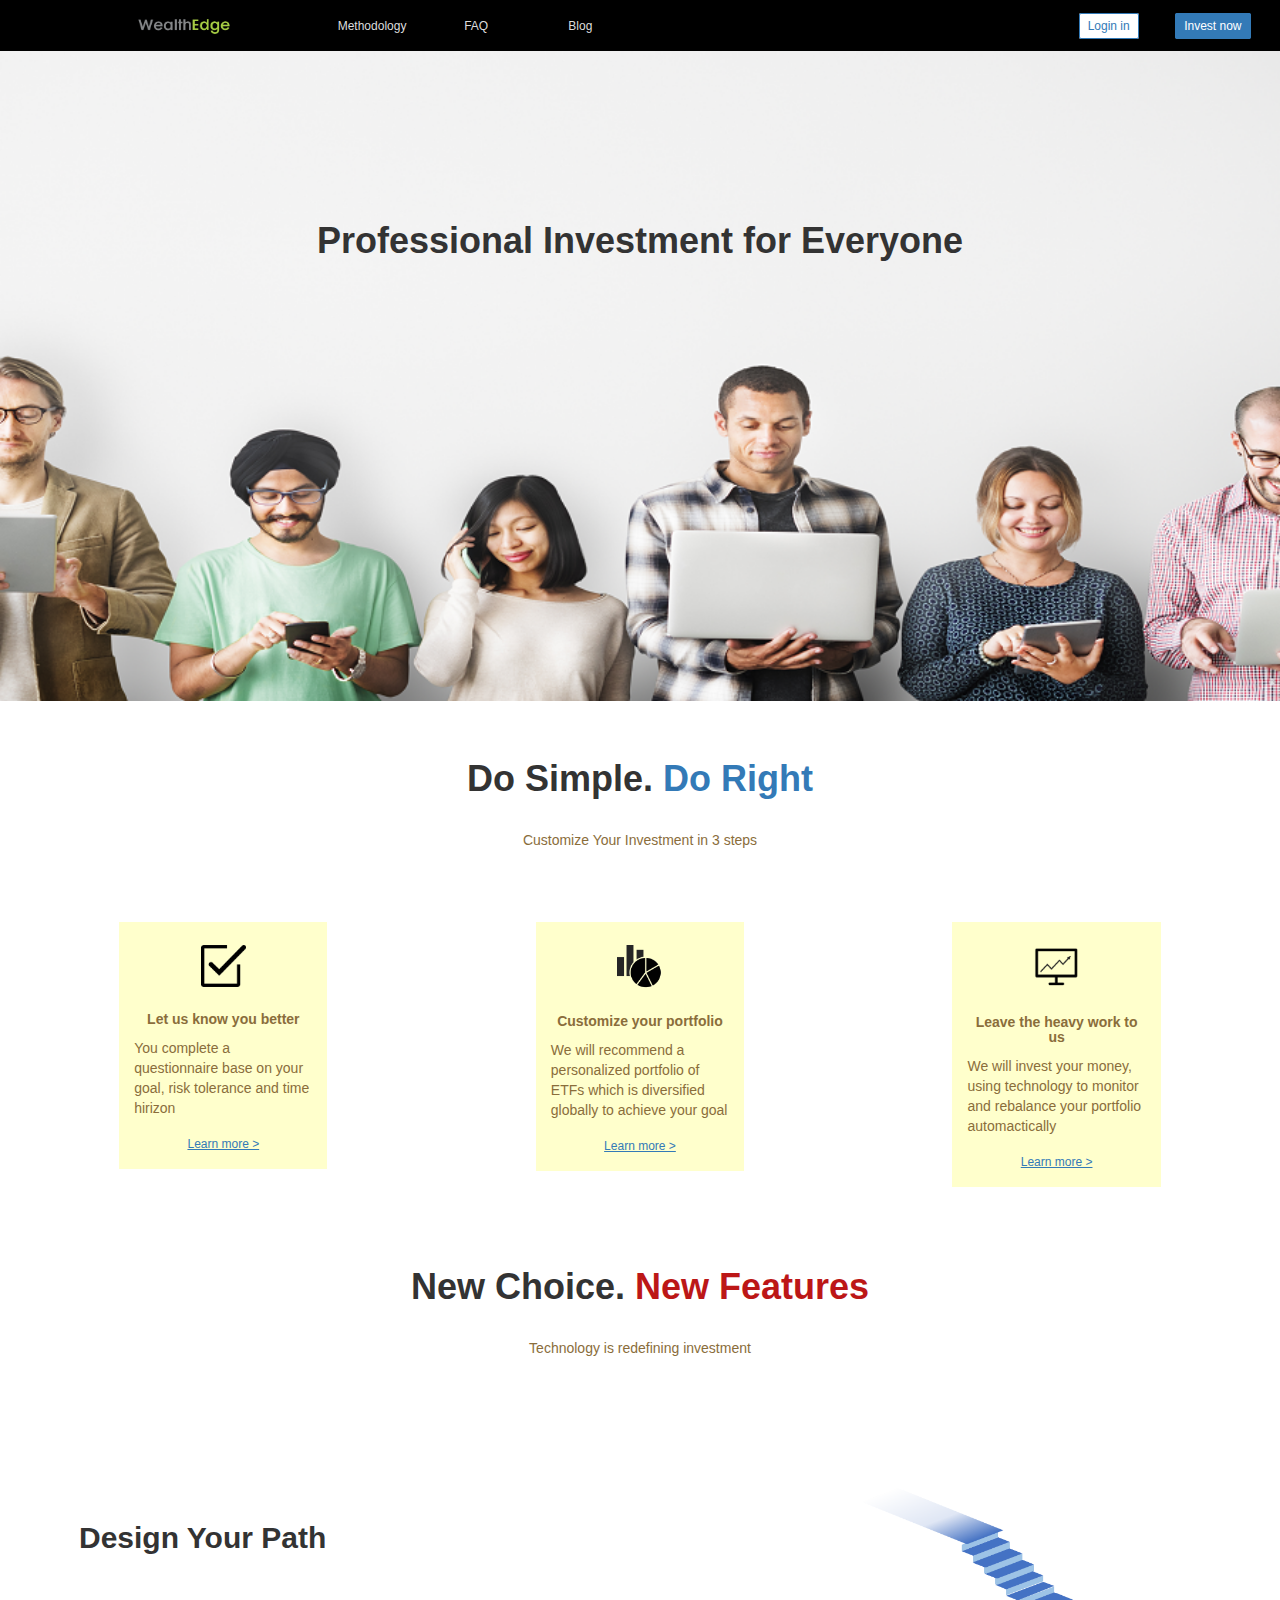
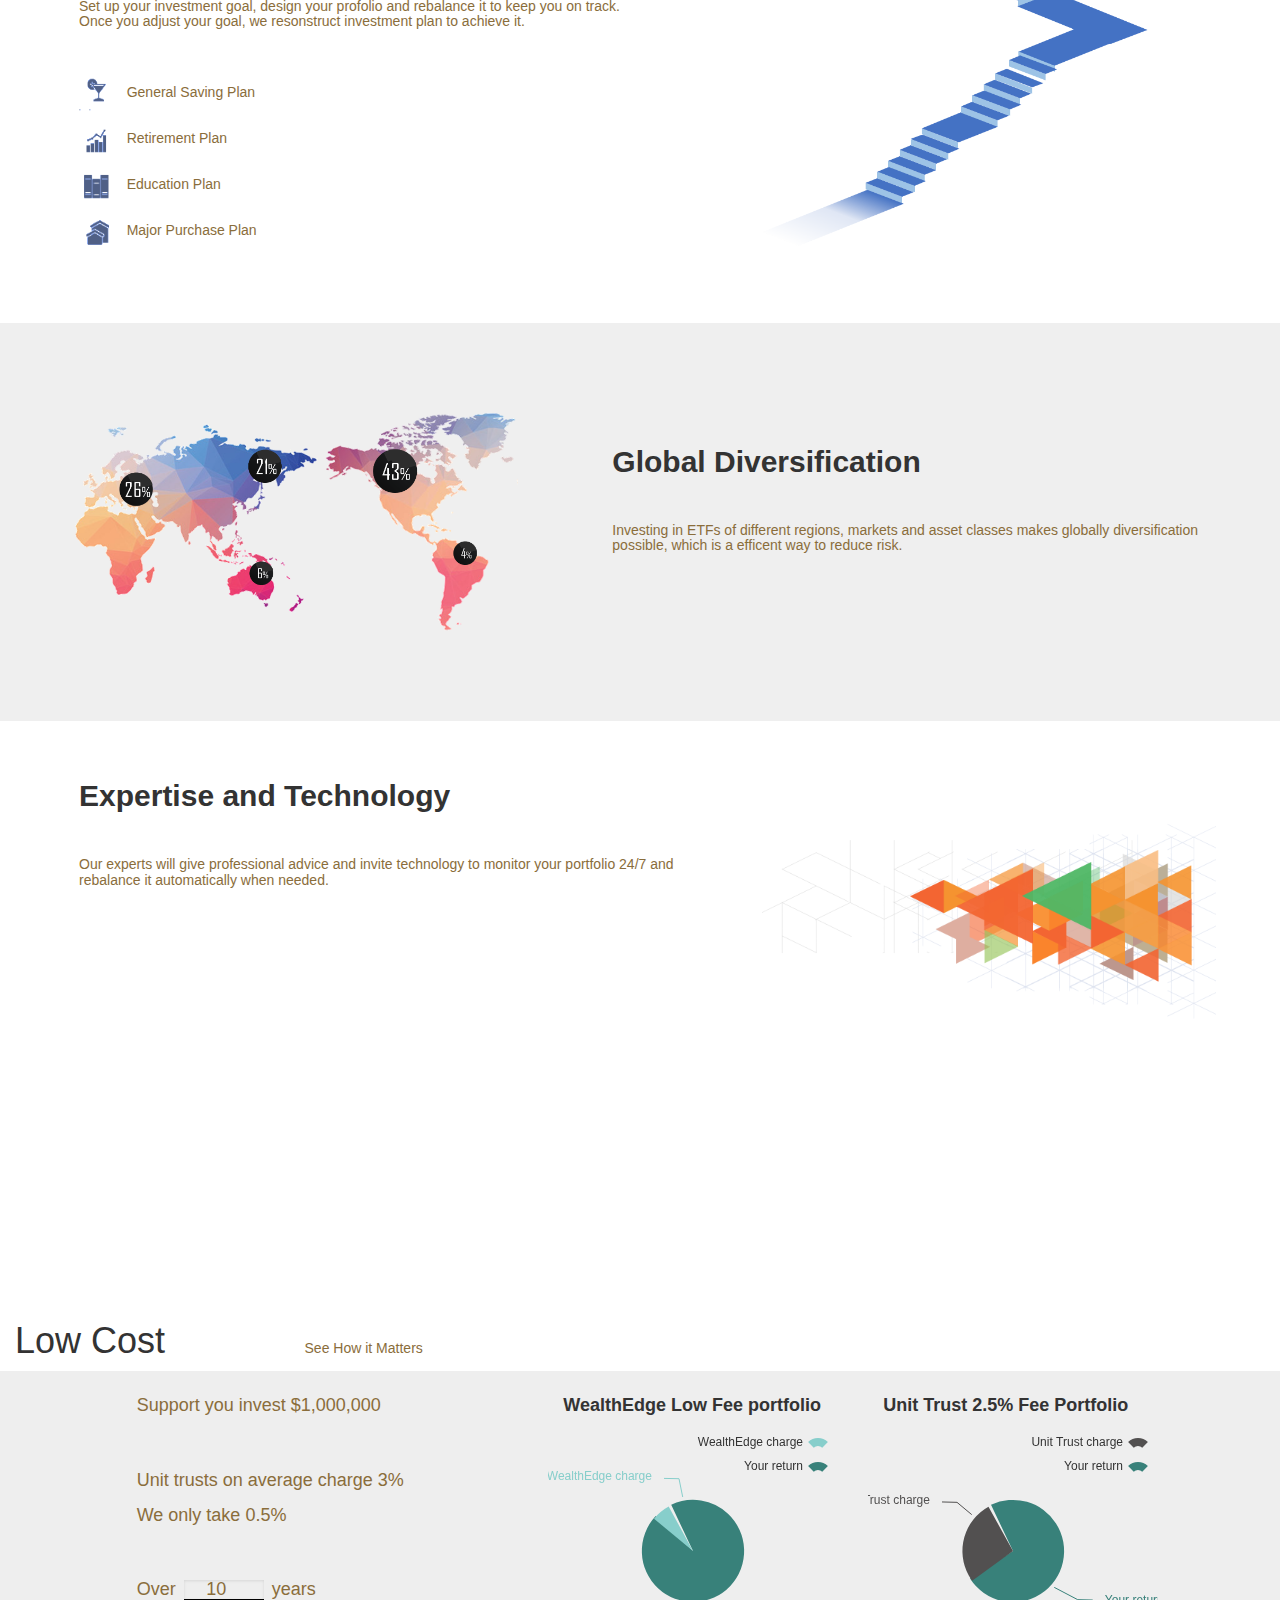
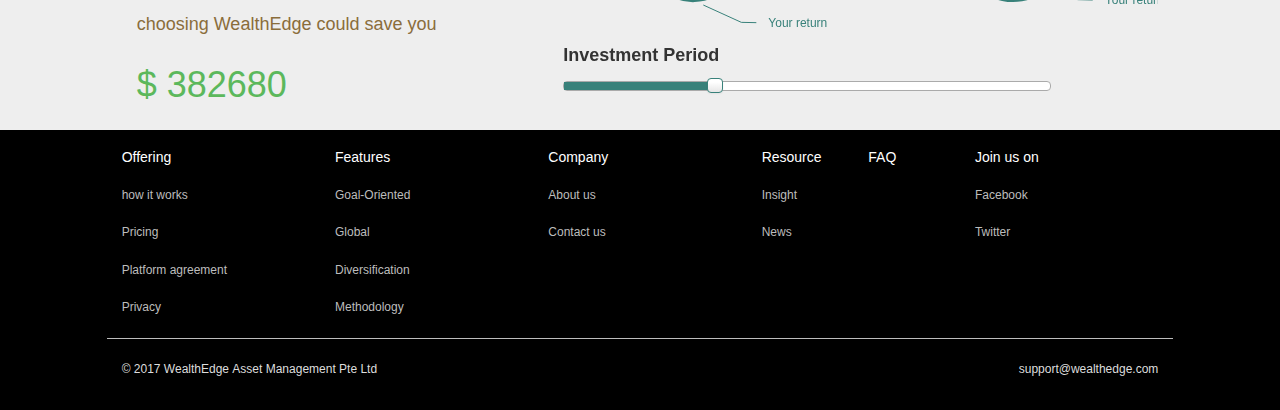
<file: index.html>
<!doctype html>
<html lang="zh-CN">
  <head>
    <meta charset="utf-8">
    <title>home hello</title>
    <meta name="description" content="">
    <meta name="viewport" content="width=device-width, initial-scale=1">
    <link rel="stylesheet" href="./assets/bootstrap-3.3.7/css/bootstrap.css"/>
    <link type="text/css" href="./assets/jquery-ui-bootstrap/css/custom-theme/jquery-ui-1.10.0.custom.css" rel="stylesheet" />
    <link rel="stylesheet" href="./assets/css/main.css"/>
  </head>
  <body class="container-fluid">
    <!--[if lt IE 10]>
      <p class="browsehappy">You are using an <strong>outdated</strong> browser. Please <a href="http://browsehappy.com/">upgrade your browser</a> to improve your experience.</p>
    <![endif]-->

    <header class="row header">

        <div class="col-lg-1 col-md-1 col-sm-1 col-xs-12 col-lg-offset-1 col-md-offset-1 col-sm-offset-1 logo">
          <a href="./home.html"><img src="./assets/picture/Main_Logo.png" width="100px"></a>
            <div class="mbr-navbar__hamburger mbr-hamburger mbr-added">
                <span class="mbr-hamburger__line"></span>
            </div>
        </div>
        <div class="col-lg-1 col-md-1 col-sm-1 hidden-xs col-lg-offset-1 col-md-offset-1 col-sm-offset-1 nav text-center">
          <a class="h6" href="./methodology.html">Methodology</a>
        </div>
        <div class="col-lg-1 col-md-1 col-sm-1 hidden-xs nav text-center">
          <a class="h6" href="./faq.html">FAQ</a>
        </div>
        <div class="col-lg-1 col-md-1 col-sm-1 hidden-xs nav text-center">
          <a class="h6" href="./blog.html">Blog</a>
        </div>
        <div class="col-lg-1 col-md-1 col-sm-2 hidden-xs col-lg-offset-4 col-md-offset-4 col-sm-offset-2 col-xs-offset-0 logo text-center" style="padding:0">
          <a href="./login.html"style="color: #337ab7;" class="h6 login">Login in</a>
        </div>
        <div class="col-lg-1 col-md-1 col-sm-2 hidden-xs text-center" id="invest" style="padding:0">
          <a href="./questionnaire.html" class="h6 invest">Invest now</a>
        </div>
    </header>
    <div class="row">
      <div class="col-sm-12 session_1">
        <h1 class="text-center"><strong>Professional Investment for Everyone</strong></h1>
      </div>
    </div>
    <div class="row session_2">
    	<h1 class="text-center"><strong>Do Simple. <span>Do Right</span></strong></h1>
        <h5 class="text-center session_sub_title">Customize Your Investment in 3 steps</h5>
    </div>
    <div class="row">
        <div class="col-sm-12 session_2">
        	<div class="col-sm-2 col-sm-offset-1 box">
        		<div class="col-sm-12">
        			<img src="./assets/picture/homePageIcon1.png"/>
        		</div>
        		<div class="col-sm-12">
        			<h5><strong>Let us know you better</strong></h5>
    			</div>
    			<div class="col-sm-12">
        			<p class="h6_label text-left">You complete a questionnaire base on your goal, risk tolerance and time hirizon</p>
    			</div>
    			<div class="col-sm-12">
        			<p class="h6 text-center"><a class="session_2_a" href="#">Learn more > </a></p>
    			</div>
        	</div>
        	<div class="col-sm-2 col-sm-offset-2 box">
        		<div class="col-sm-12">
        			<img src="./assets/picture/homePageIcon2.png"/>
        		</div>
        		<div class="col-sm-12">
        			<h5><strong>Customize your portfolio</strong></h5>
    			</div>
    			<div class="col-sm-12">
        			<p class="h6_label text-left">We will recommend a personalized portfolio of ETFs which is diversified globally to achieve your goal</p>
    			</div>
    			<div class="col-sm-12">
        			<p class="h6 text-center"><a class="session_2_a" href="#">Learn more > </a></p>
    			</div>
        	</div>
        	<div class="col-sm-2 col-sm-offset-2 box">
        		<div class="col-sm-12">
        			<img src="./assets/picture/homePageIcon3.png"/>
        		</div>
        		<div class="col-sm-12">
        			<h5><strong>Leave the heavy work to us</strong></h5>
    			</div>
    			<div class="col-sm-12">
        			<p class="h6_label text-left">We will invest your money, using technology to monitor and rebalance your portfolio automactically</p>
    			</div>
        		<div class="col-sm-12">
        			<p class="h6 text-center"><a class="session_2_a" href="#">Learn more > </a></p>
    			</div>
        	</div>
        </div>
    </div>
    </div> 
      <div class="row">
        <div class="col-sm-12 session_3">
          <h1 class="text-center"><strong>New Choice. <span>New Features</span></strong></h1>
          <h5 class="text-center session_sub_title">Technology is redefining investment</h5>
        </div>
      </div>
      <div class="row">
      	<div class="session_4 col-lg-7 col-sm-12 col-sm-12 col-xs-12">
        	<div class="col-lg-12 col-sm-12 col-sm-12 col-xs-12">
           		<h2 class="text-left"><strong>Design Your Path</strong></h1>
        	</div>
       		<div class="col-lg-12 col-sm-12 col-sm-12 col-xs-12">
           		<p class="h5 session_sub_title text-left">Set up your investment goal, design your profolio and rebalance it to keep you on track.<br>Once you adjust your goal, we resonstruct investment plan to achieve it.</p>
        	</div>
        	<div class="col-lg-12 col-sm-12 col-sm-12 col-xs-12">
           		<p class="p_list h5 session_sub_title text-left">
           			<span>
              			<img src="./assets/picture/homePage_s_icon1.png" />
            		</span>&nbsp;&nbsp;General Saving Plan
            	</p>
          		<p class="p_list h5 session_sub_title text-left">
          			<span>
              			<img src="./assets/picture/homePage_s_icon2.png" />
          			</span>
          			&nbsp;&nbsp;Retirement Plan
          		</p>
          		<p class="p_list h5 session_sub_title text-left">
          			<span>
              			<img src="./assets/picture/homePage_s_icon3.png" />
          			</span>
          			&nbsp;&nbsp;Education Plan 
          		</p>
          		<p class="p_list h5 session_sub_title text-left">
          			<span>
              			<img src="./assets/picture/homePage_s_icon4.png" />
          			</span>
          			&nbsp;&nbsp;Major Purchase Plan
          		</p>
        	</div>
      	</div>
		<div class ="session_4_add col-lg-5 col-md-5 col-sm-12 col-xs-12 ">
        	<img src="./assets/picture/homePage2.png"/>
        </div>

      </div>
      <div class="row"  style = "background-color:rgb(239, 239, 239);">
        <div class ="session_5 col-lg-5 col-md-5 col-sm-12 col-xs-12 ">
        	<img src="./assets/picture/homePage3.png"/>
        </div>
      	<div class="session_6 col-lg-7 col-sm-12 col-sm-12 col-xs-12">
        	<div class="col-lg-12 col-sm-12 col-sm-12 col-xs-12">
           		<h2 class="text-left"><strong>Global Diversification</strong></h1>
        	</div>
       		<div class="col-lg-12 col-sm-12 col-sm-12 col-xs-12">
           		<p class="h5 session_sub_title text-left">Investing in ETFs of different regions, markets and asset classes makes globally diversification possible, which is a efficent way to reduce risk.</p>
        	</div>
      	</div>
      </div>
      <div class="row">
      	<div class="session_7 col-lg-7 col-sm-12 col-sm-12 col-xs-12">
        	<div class="col-lg-12 col-sm-12 col-sm-12 col-xs-12">
           		<h2 class="text-left"><strong>Expertise and Technology</strong></h1>
        	</div>
       		<div class="col-lg-12 col-sm-12 col-sm-12 col-xs-12 ">
           		<p class="h5 session_sub_title text-left" >Our experts will give professional advice and invite technology to monitor your portfolio 24/7 and rebalance it automatically when needed.</p>
        	</div>
      	</div>
      	<div class ="session_8 col-lg-5 col-md-4 col-sm-12 col-xs-12 ">
        	<img src="./assets/picture/homePage4.png"/>
        </div>
      </div>
      <div class="row">
        <div class="col-sm-12 session_9">
           <p class="text-left">
               <strong class="h1">Low Cost</strong>
               <span class="h5 session_sub_title">&nbsp;&nbsp;&nbsp;&nbsp;See How it Matters</span>
           </p>
        </div>
      </div>
      <div class="row session_10">
        <div class="col-sm-4 col-sm-offset-1">
           <p class="h4 session_sub_title" style="margin-top: 15px;">Support you invest $1,000,000</p>
           <p class="h4 session_sub_title" style="margin-top: 55px;">Unit trusts on average charge 3%</p>
           <p class="h4 session_sub_title">We only take 0.5%</p>
           <p class="h4 session_sub_title" style="margin-top: 55px;">Over
           <input id="home_investment_preiod_value" type="number" class="yearsInpt" min="1" max="30" />
           years</p>
           <p class="h4 session_sub_title">choosing WealthEdge could save you</p>
           <p id="saveValue" class="h1">
              $ 382680
           </p>
        </div>
        <div class="col-sm-6">
          <div class="row">
            <div class="col-lg-6 col-md-6 col-xs-12" >
              <p class="h4"><strong>WealthEdge Low Fee portfolio</strong></p>
              <div id="homeChart1" style="width: 100%; height: 200px;">
              </div>
            </div>
            <div class="col-lg-6 col-md-6 col-xs-12">
              <p class="h4"><strong>Unit Trust 2.5% Fee Portfolio</strong></p>
              <div id="homeChart2" style="width: 100%; height: 200px;">
              </div>
            </div>
          </div>
          <div class="row">
            <div class="col-xs-12">
              <p class="h4"><strong>Investment Period</strong></p>
               <div id="home_investment_preiod" class="text-center" style="width: 80%; margin-left: 15px;"></div>
            </div>
          </div>
        </div>
    </div>
    <footer class="row">
        <div class="col-sm-12">
            <div class="row">
                <div class="col-sm-2 col-sm-offset-1 col-lg-2 col-lg-offset-1 col-xs-7">
                    <p class="h5 aTitle">Offering</p>
                    <p class="h6"><a href="#">how it works</a></p>
                    <p class="h6"><a href="#">Pricing</a></p>
                    <p class="h6"><a href="#">Platform agreement</a></p>
                    <p class="h6"><a href="#">Privacy</a></p>
                </div>
                <div class="col-sm-2 col-lg-2 col-xs-5">
                    <p class="h5 aTitle">Features</p>
                    <p class="h6"><a href="#">Goal-Oriented</a></p>
                    <p class="h6"><a href="#">Global</a></p>
                    <p class="h6"><a href="#">Diversification</a></p>
                    <p class="h6"><a href="#">Methodology</a></p>
                </div>
                <div class="col-sm-2 col-lg-2 col-xs-7">
                    <p class="h5 aTitle">Company</p>
                    <p class="h6"><a href="#">About us</a></p>
                    <p class="h6"><a href="#">Contact us</a></p>
                </div>
                <div class="col-sm-1 col-lg-1 col-xs-5">
                    <p class="h5 aTitle">Resource</p>
                    <p class="h6"><a href="#">Insight</a></p>
                    <p class="h6"><a href="#">News</a></p>
                </div>
                <div class="col-sm-1 col-lg-1 col-xs-7">
                    <p class="h5 aTitle">FAQ</p>
                </div>
                <div class="col-sm-3 col-lg-1 col-xs-5">
                    <p class="h5 aTitle">Join us on</p>
                    <p class="h6"><a href="#">Facebook</a></p>
                    <p class="h6"><a href="#">Twitter</a></p>
                </div>
            </div>
            <div class="row">
                <div class="col-sm-10 col-sm-offset-1" style="height: 1px; background:#bdbdbd;"></div>
            </div>
            <div class="row">
                <div class="col-sm-8 col-sm-offset-1">
                    <p class="h6">©&nbsp;2017&nbsp;WealthEdge&nbsp;Asset&nbsp;Management&nbsp;Pte&nbsp;Ltd</p>
                </div>
                <div class="col-sm-2">
                    <p class="h6 text-right">support@wealthedge.com</p>
                </div>
            </div>
        </div>
    </footer>
  </body>
</html>
<script type="text/javascript" src="./assets/js/jquery-1.10.2.min.js"></script>
<script type="text/javascript" src="./assets/bootstrap-3.3.7/js/bootstrap.min.js"></script>
<script type="text/javascript" src="./assets/jquery-ui-bootstrap/assets/js/jquery-ui-1.10.0.custom.min.js"></script>
<script type="text/javascript" src="./assets/js/echarts-all.js"></script>
<script type="text/javascript" src="./assets/js/home.js"></script>
</file>
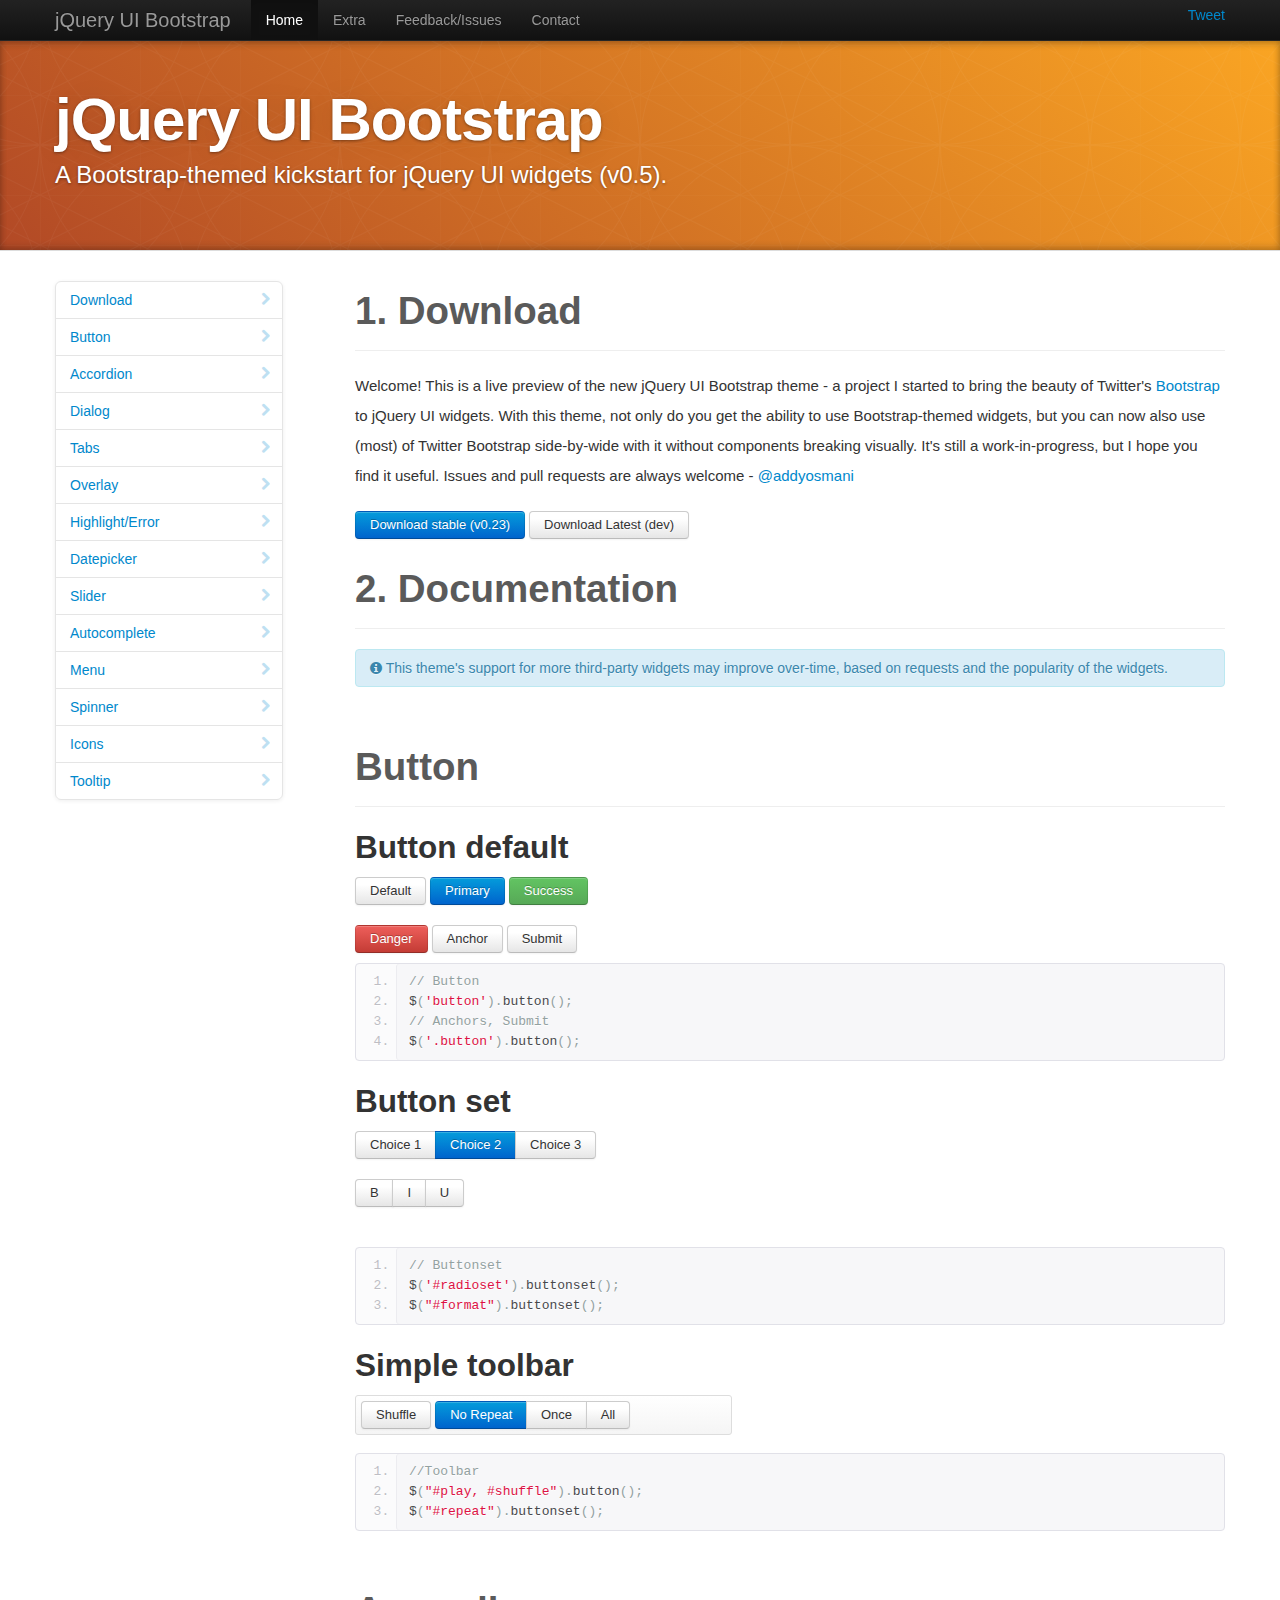
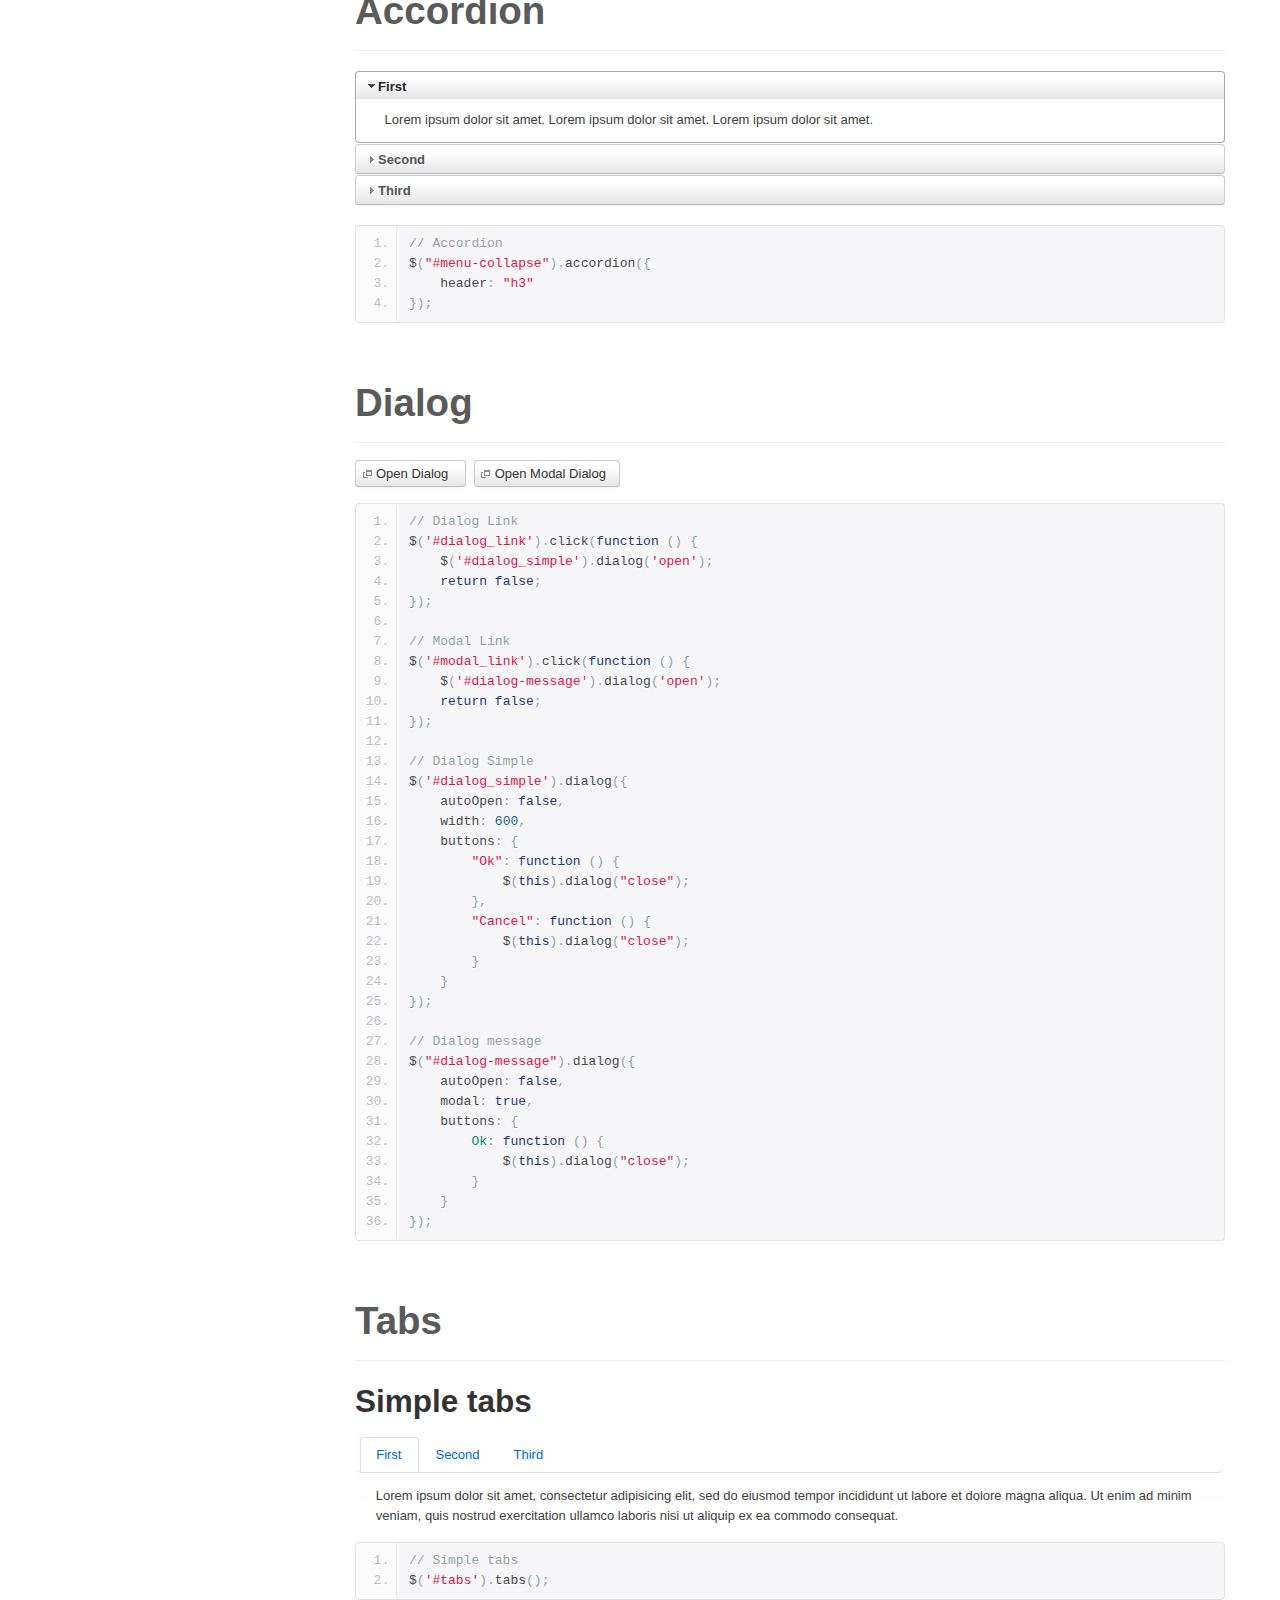
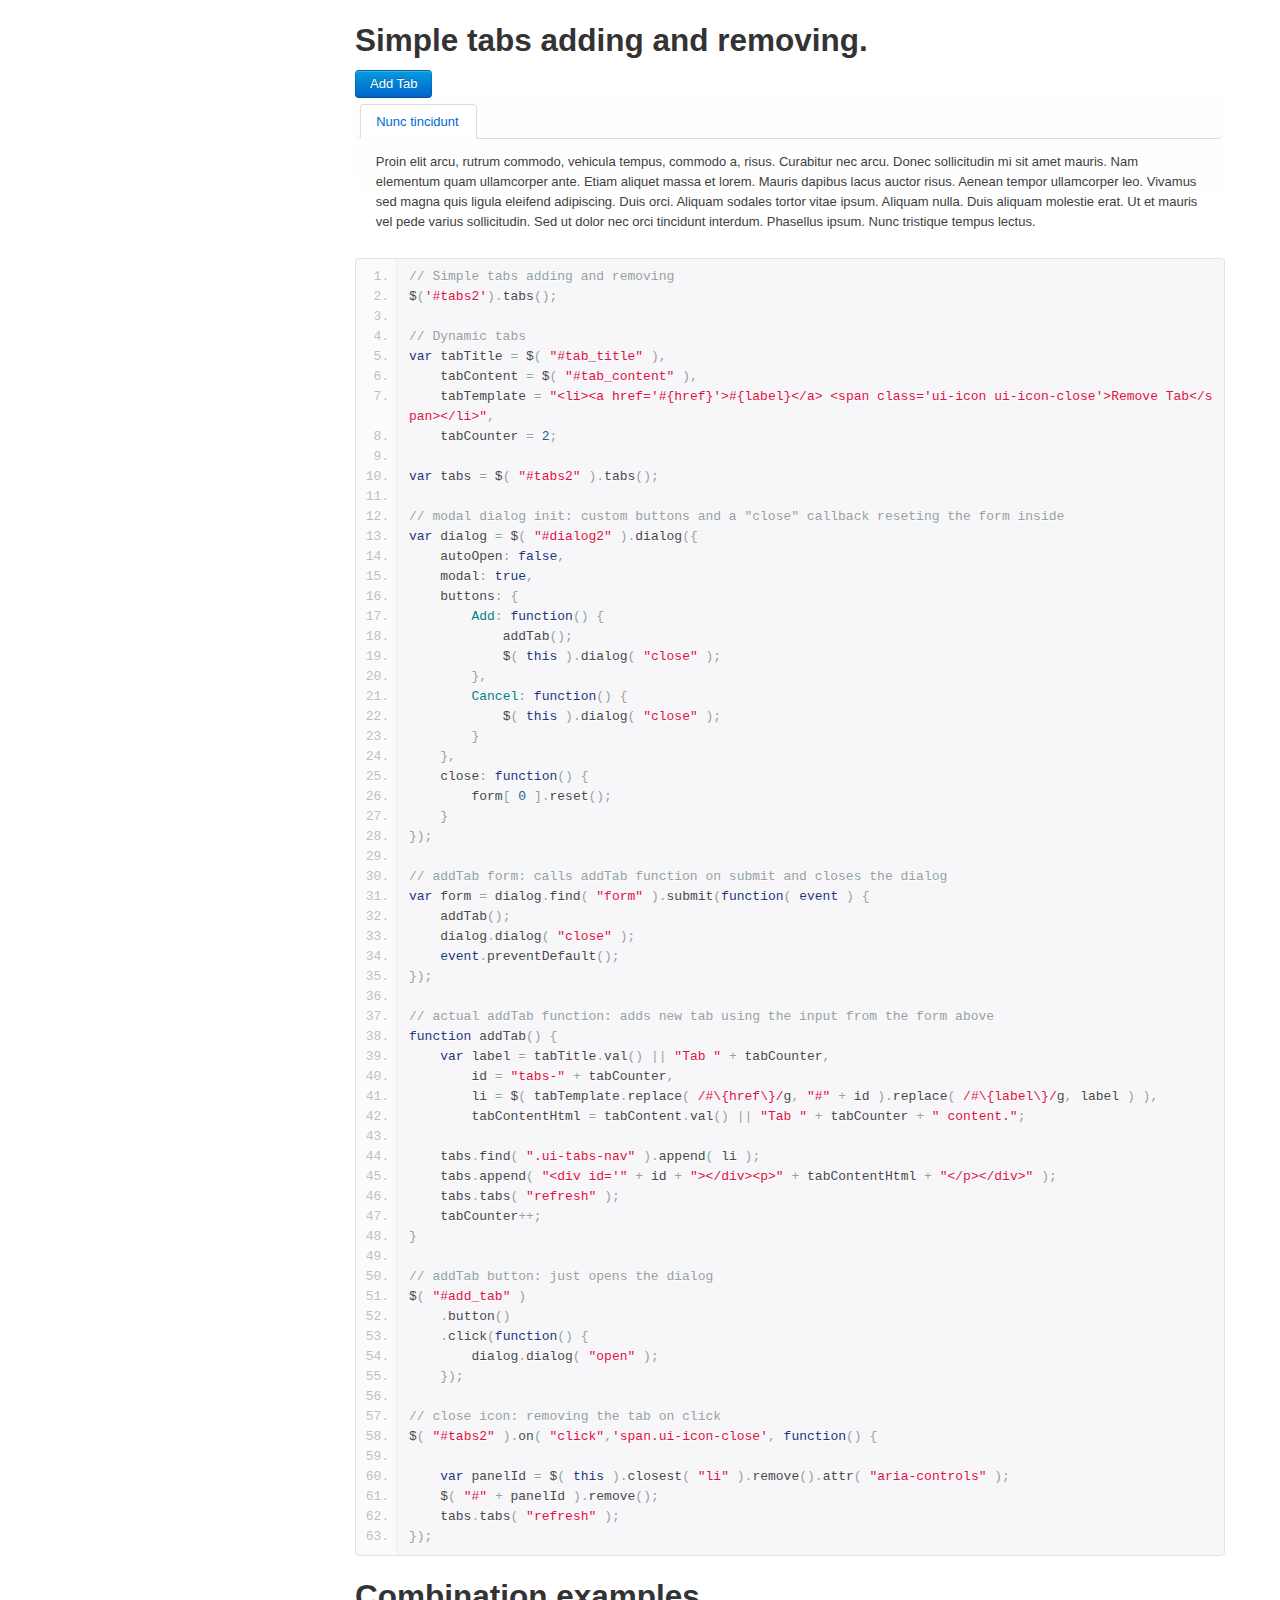
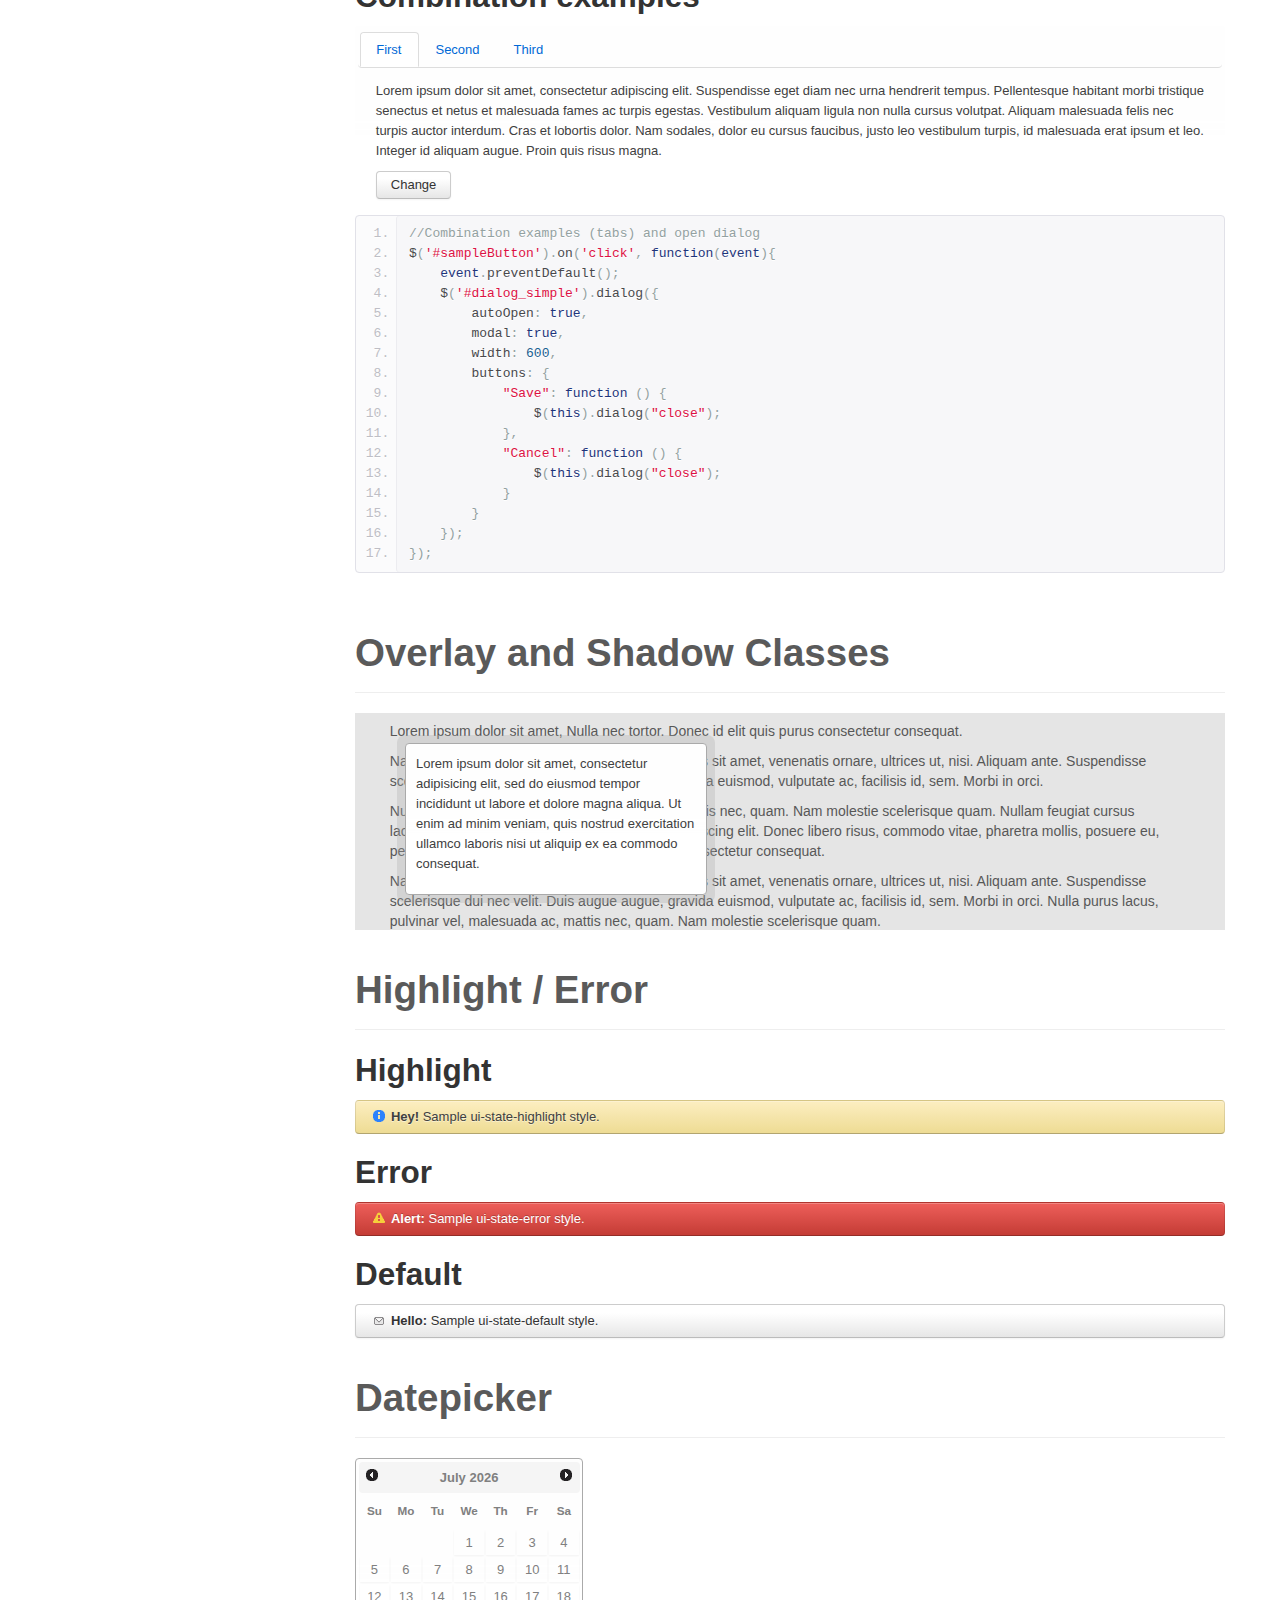
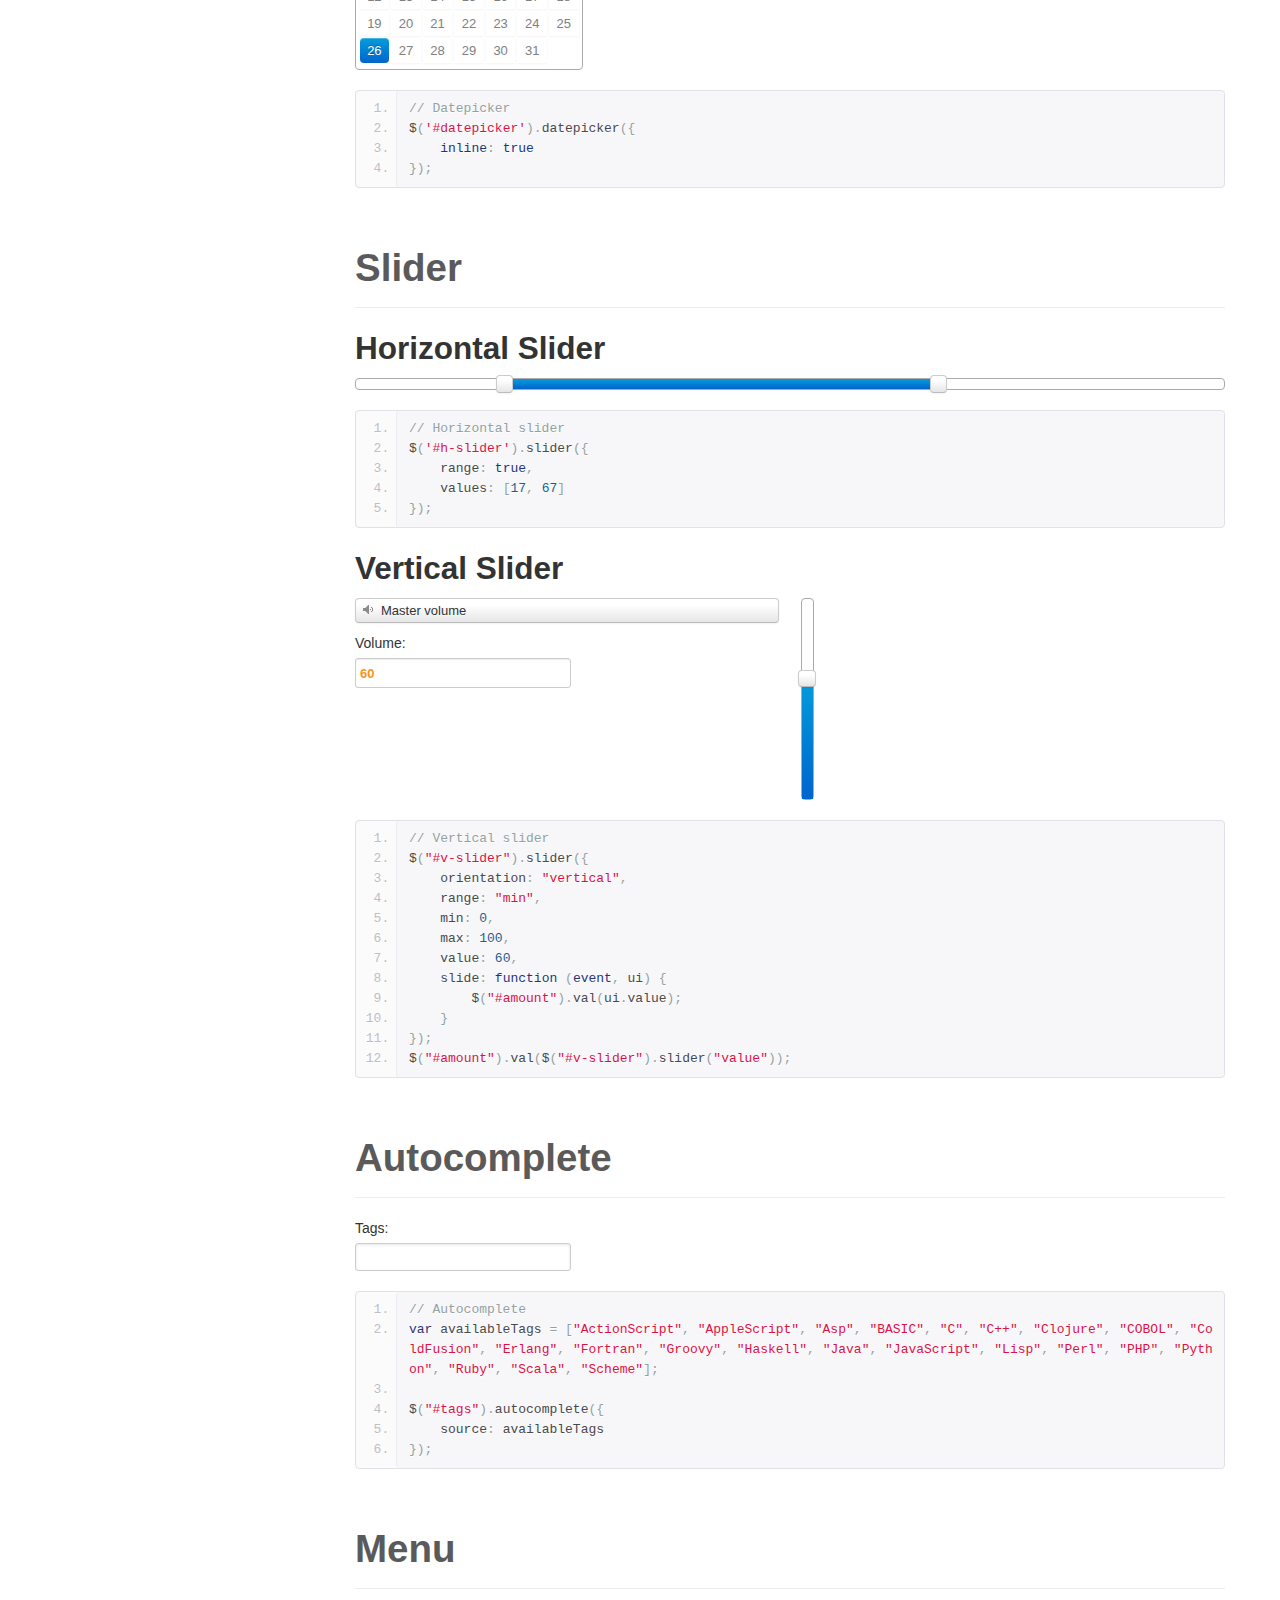
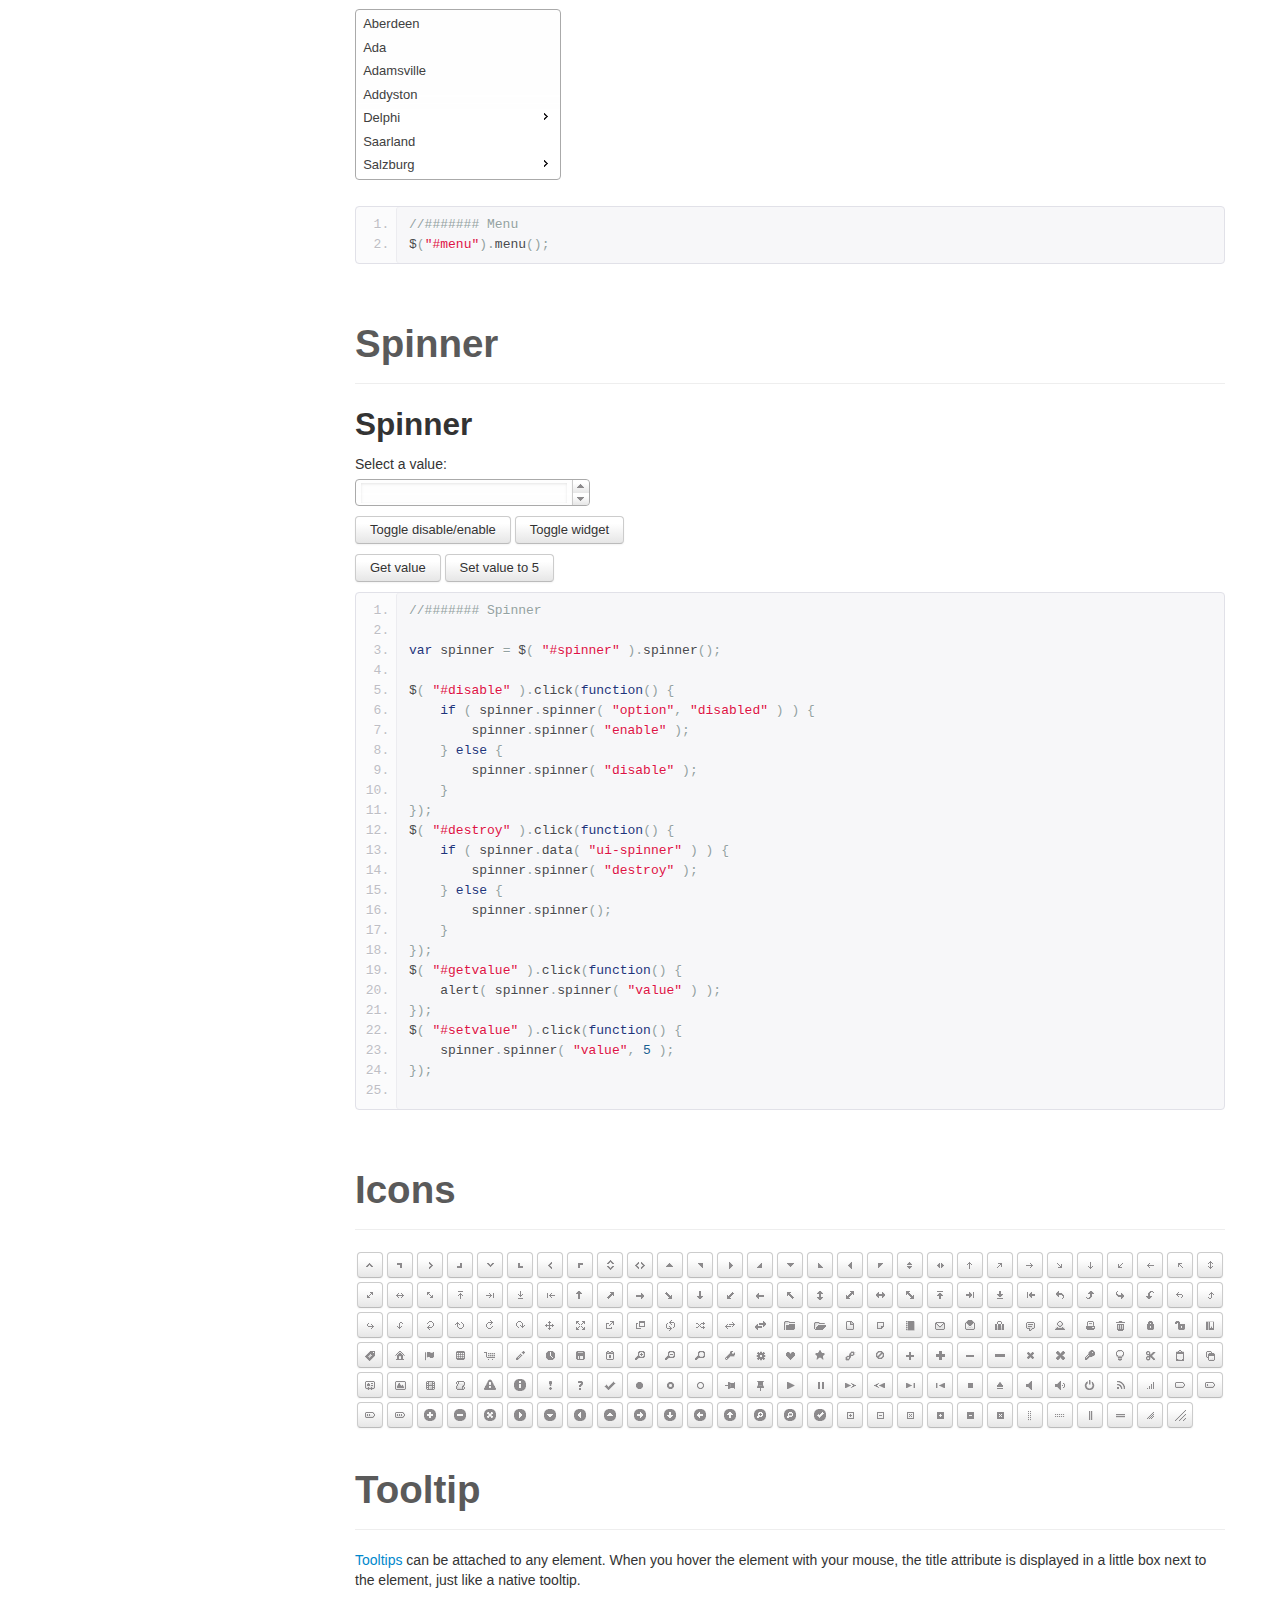
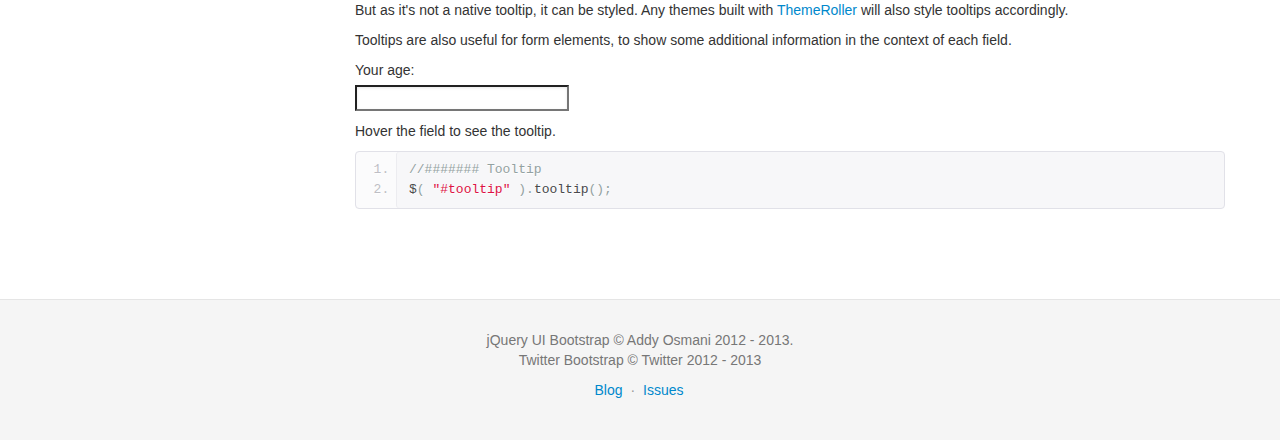
<file: assets/jquery-ui-bootstrap/index.html>
<!DOCTYPE html>
        <html lang="en">
        <head>
            <meta charset="utf-8">
            <title>jQuery UI Bootstrap</title>
            <meta name="viewport" content="width=device-width, initial-scale=1.0">
            <meta name="description" content="A preview of the jQuery UI Bootstrap theme">
            <meta name="author" content="Addy Osmani">

            <!-- Le styles -->
            <link href="assets/css/bootstrap.min.css" rel="stylesheet">
            <link type="text/css" href="css/custom-theme/jquery-ui-1.10.0.custom.css" rel="stylesheet" />
            <link type="text/css" href="assets/css/font-awesome.min.css" rel="stylesheet" />
            <!--[if IE 7]>
            <link rel="stylesheet" href="assets/css/font-awesome-ie7.min.css">
            <![endif]-->
            <!--[if lt IE 9]>
            <link rel="stylesheet" type="text/css" href="css/custom-theme/jquery.ui.1.10.0.ie.css"/>
            <![endif]-->
            <link href="assets/css/docs.css" rel="stylesheet">
            <link href="assets/js/google-code-prettify/prettify.css" rel="stylesheet">

            <!-- Le HTML5 shim, for IE6-8 support of HTML5 elements -->
            <!--[if lt IE 9]>
            <script src="http://html5shim.googlecode.com/svn/trunk/html5.js"></script>
            <![endif]-->

            <!-- Le fav and touch icons -->
            <link rel="apple-touch-icon-precomposed" sizes="144x144" href="assets/ico/apple-touch-icon-144-precomposed.png">
            <link rel="apple-touch-icon-precomposed" sizes="114x114" href="assets/ico/apple-touch-icon-114-precomposed.png">
            <link rel="apple-touch-icon-precomposed" sizes="72x72" href="assets/ico/apple-touch-icon-72-precomposed.png">
            <link rel="apple-touch-icon-precomposed" href="assets/ico/apple-touch-icon-57-precomposed.png">
            <link rel="shortcut icon" href="assets/ico/favicon.png">

        </head>

        <body data-spy="scroll" data-target=".bs-docs-sidebar" data-twttr-rendered="true">

        <!-- Navbar
        ================================================== -->
        <div class="navbar navbar-inverse navbar-fixed-top">
            <div class="navbar-inner">
                <div class="container">
                    <button type="button" class="btn btn-navbar" data-toggle="collapse" data-target=".nav-collapse">
                        <span class="icon-bar"></span>
                        <span class="icon-bar"></span>
                        <span class="icon-bar"></span>
                    </button>
                    <a class="brand" href="http://github.com/addyosmani/jquery-ui-bootstrap">jQuery UI Bootstrap</a>
                    <div class="nav-collapse collapse">
                        <ul class="nav">
                            <li class="active">
                                <a href="./index.html">Home</a>
                            </li>
                            <li>
                                <a href="./extra.html">Extra</a>
                            </li>
                            <li>
                                <a href="http://github.com/addyosmani/jquery-ui-bootstrap/issues">Feedback/Issues</a>
                            </li>
                            <li>
                                <a href="http://twitter.com/addyosmani">Contact</a>
                            </li>
                        </ul>
                        <div id="twitter-share" class="pull-right">
                            <a href="https://twitter.com/share" class="twitter-share-button" data-url="http://addyosmani.github.com/jquery-ui-bootstrap/" data-text="A new jQuery UI Bootstrap theme" data-via="addyosmani" data-size="large">Tweet</a>
                            <script>!function(d,s,id){var js,fjs=d.getElementsByTagName(s)[0];if(!d.getElementById(id)){js=d.createElement(s);js.id=id;js.src="//platform.twitter.com/widgets.js";fjs.parentNode.insertBefore(js,fjs);}}(document,"script","twitter-wjs");</script>
                        </div>
                    </div>
                </div>
            </div>
        </div>


        <!-- Subhead
        ================================================== -->
        <header class="jumbotron subhead" id="overview">
            <div class="container">
                <h1>jQuery UI Bootstrap</h1>
                <p class="lead">A Bootstrap-themed kickstart for jQuery UI widgets (v0.5).</p>
            </div>
        </header>


        <div class="container">
        <!-- Docs nav ================================================== -->
        <div class="row">
        <div class="span3 bs-docs-sidebar">
            <ul class="nav nav-list bs-docs-sidenav">
                <li><a href="#download-bootstrap"><i class="icon-chevron-right"></i> Download</a></li>
                <li><a href="#button"><i class="icon-chevron-right"></i> Button</a></li>
                <li><a href="#accordion"><i class="icon-chevron-right"></i> Accordion</a></li>
                <li><a href="#dialog"><i class="icon-chevron-right"></i> Dialog</a></li>
                <li><a href="#tabs-simple"><i class="icon-chevron-right"></i> Tabs</a></li>
                <li><a href="#overlay"><i class="icon-chevron-right"></i> Overlay</a></li>
                <li><a href="#block-state"><i class="icon-chevron-right"></i> Highlight/Error</a></li>
                <li><a href="#calendar"><i class="icon-chevron-right"></i> Datepicker</a></li>
                <li><a href="#slider"><i class="icon-chevron-right"></i> Slider</a></li>
                <li><a href="#autocomplete"><i class="icon-chevron-right"></i> Autocomplete</a></li>
                <li><a href="#block-menu"><i class="icon-chevron-right"></i> Menu</a></li>
                <li><a href="#block-spinner"><i class="icon-chevron-right"></i> Spinner</a></li>
                <li><a href="#block-icons"><i class="icon-chevron-right"></i> Icons</a></li>
                <li><a href="#block-tooltip"><i class="icon-chevron-right"></i> Tooltip</a></li>
            </ul>
        </div>
        <div class="span9">
            <!-- Download ================================================== -->
            <section id="download-bootstrap">
                <div class="page-header">
                    <h1>1. Download</h1>
                </div>
                <div class="row-fluid">
                    <p class="docs-lead">
                        Welcome! This is a live preview of the new jQuery UI Bootstrap theme - a project I started to bring the beauty of Twitter's <a href="http://twitter.github.com/bootstrap/">Bootstrap</a> to jQuery UI widgets.
                        With this theme, not only do you get the ability to use Bootstrap-themed widgets, but you can now also use (most) of Twitter Bootstrap side-by-wide with it without components breaking visually.
                        It's still a work-in-progress, but I hope you find it useful. Issues and pull requests are always welcome - <a href="http://twitter.com/addyosmani">@addyosmani</a></p>
                    </p>
                    <p>
                        <a class="download-btn ui-button-primary"href="https://github.com/addyosmani/jquery-ui-bootstrap/zipball/v0.23">Download stable (v0.23)</a>
                        <a class="download-btn" href="https://github.com/addyosmani/jquery-ui-bootstrap/zipball/master" >Download Latest (dev)</a>
                    </p>
                </div>
            </section>
            <div class="page-header">
                <h1>2. Documentation</h1>
            </div>
            <div class="alert alert-info">
                <span class="icon-info-sign"></span> This theme's support for more third-party widgets may improve over-time, based on requests and the popularity of the widgets.
            </div>
            <!-- Button -->
            <section id="button">
                <div class="page-header">
                    <h1>Button</h1>
                </div>
                <!-- Buttons -->
                <h2>Button default</h2>
                <p>
                    <button>Default</button>
                    <button class="ui-button-primary">Primary</button>
                    <button class="ui-button-success">Success</button>
                    </br>
                    </br>
                    <button class="ui-button-error">Danger</button>
                    <a class="button">Anchor</a>
                    <input type="submit" class="button" value="Submit"/>
                </p>

<pre class="prettyprint linenums">
// Button
$('button').button();
// Anchors, Submit
$('.button').button();
</pre>
                <!-- Button set-->
                <h2>Button set</h2>
                <p>
                    <form>
                        <div id="radioset">
                            <input type="radio" id="radio1" name="radio" /><label for="radio1">Choice 1</label>
                            <input type="radio" id="radio2" name="radio" checked="checked" /><label for="radio2">Choice 2</label>
                            <input type="radio" id="radio3" name="radio" /><label for="radio3">Choice 3</label>
                        </div>
                        </br>
                        <div id="format">
                            <input type="checkbox" id="check1" /><label for="check1">B</label>
                            <input type="checkbox" id="check2" /><label for="check2">I</label>
                            <input type="checkbox" id="check3" /><label for="check3">U</label>
                        </div>
                        </br>
                    </form>
                </p>
<pre class="prettyprint linenums">
// Buttonset
$('#radioset').buttonset();
$("#format").buttonset();
</pre>
            <h2>Simple toolbar</h2>
                <div id="toolbar" class="span4 ui-toolbar ui-widget-header ui-corner-all">

                <input type="checkbox" id="shuffle" /><label for="shuffle">Shuffle</label>
                
                <span id="repeat">
                  <input type="radio" id="repeat0" name="repeat" checked="checked" /><label for="repeat0">No Repeat</label>
                  <input type="radio" id="repeat1" name="repeat" /><label for="repeat1">Once</label>
                  <input type="radio" id="repeatall" name="repeat" /><label for="repeatall">All</label>
                </span>

              </div>
              <div class="clearfix"></div>
<pre class="prettyprint linenums">
//Toolbar
$("#play, #shuffle").button();
$("#repeat").buttonset();
</pre>
            </section>
            <!-- Accordion -->
            <section id="accordion">
                <div class="page-header">
                    <h1>Accordion</h1>
                </div>
                <div id="menu-collapse">
                    <div>
                        <h3><a href="#">First</a></h3>
                        <div>Lorem ipsum dolor sit amet. Lorem ipsum dolor sit amet. Lorem ipsum dolor sit amet.</div>
                    </div>
                    <div>
                        <h3><a href="#">Second</a></h3>
                        <div>Phasellus mattis tincidunt nibh.</div>
                    </div>
                    <div>
                        <h3><a href="#">Third</a></h3>
                        <div>Nam dui erat, auctor a, dignissim quis.</div>
                    </div>
                </div>
<pre class="prettyprint linenums">
// Accordion
$("#menu-collapse").accordion({
    header: "h3"
});
</pre>
            </section>
            <!-- Dialog -->
            <section id="dialog">
                <div class="page-header">
                    <h1>Dialog</h1>
                </div>
                <p class="dialog-button">
                    <a href="#" id="dialog_link" class="ui-state-default ui-corner-all">
                        <span class="ui-icon ui-icon-newwin"></span>Open Dialog
                    </a>
                    &nbsp;
                    <a href="#" id="modal_link" class="ui-state-default ui-corner-all">
                        <span class="ui-icon ui-icon-newwin"></span>
                        Open Modal Dialog
                    </a>
                </p>
                <!-- ui-dialog -->
                <div id="dialog_simple" title="Dialog Simple Title">
                    <p>Lorem ipsum dolor sit amet, consectetur adipisicing elit, sed do eiusmod tempor incididunt ut labore et dolore magna aliqua. Ut enim ad minim veniam, quis nostrud exercitation ullamco laboris nisi ut aliquip ex ea commodo consequat.</p>
                </div>
                <!--static dialog-->
                <div id="dialog-message" title="Modal Dialog">
                    <p>
                        <span class="ui-icon ui-icon-circle-check" style="float:left; margin:0 7px 50px 0;"></span>
                        Your files have downloaded successfully into the My Downloads folder.
                    </p>
                    <p>
                        Currently using <b>36% of your storage space</b>.
                    </p>
                </div>
                <!--end static dialog-->
<pre class="prettyprint linenums">
// Dialog Link
$('#dialog_link').click(function () {
    $('#dialog_simple').dialog('open');
    return false;
});

// Modal Link
$('#modal_link').click(function () {
    $('#dialog-message').dialog('open');
    return false;
});

// Dialog Simple
$('#dialog_simple').dialog({
    autoOpen: false,
    width: 600,
    buttons: {
        "Ok": function () {
            $(this).dialog("close");
        },
        "Cancel": function () {
            $(this).dialog("close");
        }
    }
});

// Dialog message
$("#dialog-message").dialog({
    autoOpen: false,
    modal: true,
    buttons: {
        Ok: function () {
            $(this).dialog("close");
        }
    }
});
</pre>
            </section>
            <!-- Tabs -->
            <section id="tabs-simple">
                <div class="page-header">
                    <h1>Tabs</h1>
                </div>
                <h2>Simple tabs</h2>
                <!--Demo-->
                <div id="tabs">
                    <ul>
                        <li><a href="#tabs-a">First</a></li>
                        <li><a href="#tabs-b">Second</a></li>
                        <li><a href="#tabs-c">Third</a></li>
                    </ul>
                    <div id="tabs-a">Lorem ipsum dolor sit amet, consectetur adipisicing elit, sed do eiusmod tempor incididunt ut labore et dolore magna aliqua. Ut enim ad minim veniam, quis nostrud exercitation ullamco laboris nisi ut aliquip ex ea commodo consequat.</div>
                    <div id="tabs-b">Phasellus mattis tincidunt nibh. Cras orci urna, blandit id, pretium vel, aliquet ornare, felis. Maecenas scelerisque sem non nisl. Fusce sed lorem in enim dictum bibendum.</div>
                    <div id="tabs-c">Nam dui erat, auctor a, dignissim quis, sollicitudin eu, felis. Pellentesque nisi urna, interdum eget, sagittis et, consequat vestibulum, lacus. Mauris porttitor ullamcorper augue.</div>
                </div>
                <!-- End demo -->
<pre class="prettyprint linenums">
// Simple tabs
$('#tabs').tabs();
</pre>
                <h2>Simple tabs adding and removing.</h2>
                <!-- Demo -->
                <div id="dialog2" title="Tab data">
                    <form>
                        <fieldset class="ui-helper-reset">
                            <label for="tab_title">Title</label>
                            <input type="text" name="tab_title" id="tab_title" value="" class="ui-widget-content ui-corner-all" />
                            <label for="tab_content">Content</label>
                            <textarea name="tab_content" id="tab_content" class="ui-widget-content ui-corner-all"></textarea>
                        </fieldset>
                    </form>
                </div>

                <button id="add_tab" class="ui-button-primary">Add Tab</button>

                <div id="tabs2">
                    <ul>
                        <li><a href="#tabs-1">Nunc tincidunt</a></li>
                    </ul>
                    <div id="tabs-1">
                        <p>Proin elit arcu, rutrum commodo, vehicula tempus, commodo a, risus. Curabitur nec arcu. Donec sollicitudin mi sit amet mauris. Nam elementum quam ullamcorper ante. Etiam aliquet massa et lorem. Mauris dapibus lacus auctor risus. Aenean tempor ullamcorper leo. Vivamus sed magna quis ligula eleifend adipiscing. Duis orci. Aliquam sodales tortor vitae ipsum. Aliquam nulla. Duis aliquam molestie erat. Ut et mauris vel pede varius sollicitudin. Sed ut dolor nec orci tincidunt interdum. Phasellus ipsum. Nunc tristique tempus lectus.</p>
                    </div>
                </div>
                <!-- End demo -->
<pre class="prettyprint linenums">
// Simple tabs adding and removing
$('#tabs2').tabs();

// Dynamic tabs
var tabTitle = $( "#tab_title" ),
    tabContent = $( "#tab_content" ),
    tabTemplate = "&lt;li&gt;&lt;a href='#{href}'>#{label}&lt;/a&gt; &lt;span class='ui-icon ui-icon-close'>Remove Tab&lt;/span&gt;&lt;/li&gt;",
    tabCounter = 2;

var tabs = $( "#tabs2" ).tabs();

// modal dialog init: custom buttons and a "close" callback reseting the form inside
var dialog = $( "#dialog2" ).dialog({
    autoOpen: false,
    modal: true,
    buttons: {
        Add: function() {
            addTab();
            $( this ).dialog( "close" );
        },
        Cancel: function() {
            $( this ).dialog( "close" );
        }
    },
    close: function() {
        form[ 0 ].reset();
    }
});

// addTab form: calls addTab function on submit and closes the dialog
var form = dialog.find( "form" ).submit(function( event ) {
    addTab();
    dialog.dialog( "close" );
    event.preventDefault();
});

// actual addTab function: adds new tab using the input from the form above
function addTab() {
    var label = tabTitle.val() || "Tab " + tabCounter,
        id = "tabs-" + tabCounter,
        li = $( tabTemplate.replace( /#\{href\}/g, "#" + id ).replace( /#\{label\}/g, label ) ),
        tabContentHtml = tabContent.val() || "Tab " + tabCounter + " content.";

    tabs.find( ".ui-tabs-nav" ).append( li );
    tabs.append( "&lt;div id='" + id + "&gt;&lt;/div&gt;&lt;p&gt;" + tabContentHtml + "&lt;/p&gt;&lt;/div&gt;" );
    tabs.tabs( "refresh" );
    tabCounter++;
}

// addTab button: just opens the dialog
$( "#add_tab" )
    .button()
    .click(function() {
        dialog.dialog( "open" );
    });

// close icon: removing the tab on click
$( "#tabs2" ).on( "click",'span.ui-icon-close', function() {

    var panelId = $( this ).closest( "li" ).remove().attr( "aria-controls" );
    $( "#" + panelId ).remove();
    tabs.tabs( "refresh" );
});
</pre>
                <h2>Combination examples</h2>
                <!--start combinations-->
                <div id="tabs3">
                    <ul>
                        <li><a href="#tabs3-1">First</a></li>
                        <li><a href="#tabs3-2">Second</a></li>
                        <li><a href="#tabs3-3">Third</a></li>
                    </ul>
                    <div id="tabs3-1">
                        <p>Lorem ipsum dolor sit amet, consectetur adipiscing elit. Suspendisse eget diam nec urna hendrerit tempus. Pellentesque habitant morbi tristique senectus et netus et malesuada fames ac turpis egestas. Vestibulum aliquam ligula non nulla cursus volutpat. Aliquam malesuada felis nec turpis auctor interdum. Cras et lobortis dolor. Nam sodales, dolor eu cursus faucibus, justo leo vestibulum turpis, id malesuada erat ipsum et leo. Integer id aliquam augue. Proin quis risus magna.</p>
                        <a href="#" id="sampleButton">Change</a>
                    </div>
                    <div id="tabs3-2">Tab 2</div>
                    <div id="tabs3-3">Tab 3</div>
                </div>
                <!--end combinations-->
<pre class="prettyprint linenums">
//Combination examples (tabs) and open dialog
$('#sampleButton').on('click', function(event){
    event.preventDefault();
    $('#dialog_simple').dialog({
        autoOpen: true,
        modal: true,
        width: 600,
        buttons: {
            "Save": function () {
                $(this).dialog("close");
            },
            "Cancel": function () {
                $(this).dialog("close");
            }
        }
    });
});
</pre>
            <!-- End tabs -->
            </section>
            <section id="overlay">
                <div class="page-header">
                    <h1>Overlay and Shadow Classes</h1>
                </div>
                <div class="window-contain">
                    <p>Lorem ipsum dolor sit amet,  Nulla nec tortor. Donec id elit quis purus consectetur consequat. </p><p>Nam congue semper tellus. Sed erat dolor, dapibus sit amet, venenatis ornare, ultrices ut, nisi. Aliquam ante. Suspendisse scelerisque dui nec velit. Duis augue augue, gravida euismod, vulputate ac, facilisis id, sem. Morbi in orci. </p><p>Nulla purus lacus, pulvinar vel, malesuada ac, mattis nec, quam. Nam molestie scelerisque quam. Nullam feugiat cursus lacus.orem ipsum dolor sit amet, consectetur adipiscing elit. Donec libero risus, commodo vitae, pharetra mollis, posuere eu, pede. Nulla nec tortor. Donec id elit quis purus consectetur consequat. </p><p>Nam congue semper tellus. Sed erat dolor, dapibus sit amet, venenatis ornare, ultrices ut, nisi. Aliquam ante. Suspendisse scelerisque dui nec velit. Duis augue augue, gravida euismod, vulputate ac, facilisis id, sem. Morbi in orci. Nulla purus lacus, pulvinar vel, malesuada ac, mattis nec, quam. Nam molestie scelerisque quam. </p><p>Nullam feugiat cursus lacus.orem ipsum dolor sit amet, consectetur adipiscing elit. Donec libero risus, commodo vitae, pharetra mollis, posuere eu, pede. Nulla nec tortor. Donec id elit quis purus consectetur consequat. Nam congue semper tellus. Sed erat dolor, dapibus sit amet, venenatis ornare, ultrices ut, nisi. Aliquam ante. </p><p>Suspendisse scelerisque dui nec velit. Duis augue augue, gravida euismod, vulputate ac, facilisis id, sem. Morbi in orci. Nulla purus lacus, pulvinar vel, malesuada ac, mattis nec, quam. Nam molestie scelerisque quam. Nullam feugiat cursus lacus.orem ipsum dolor sit amet, consectetur adipiscing elit. Donec libero risus, commodo vitae, pharetra mollis, posuere eu, pede. Nulla nec tortor. Donec id elit quis purus consectetur consequat. Nam congue semper tellus. Sed erat dolor, dapibus sit amet, venenatis ornare, ultrices ut, nisi. </p>

                    <!-- ui-overlay -->
                    <div class="ui-overlay">
                        <div class="ui-widget-overlay"></div>
                        <div class="ui-widget-shadow ui-corner-all" style="width: 302px; height: 152px; position: absolute; left: 50px; top: 30px;"></div>
                    </div>
                    <div style="position: absolute; width: 280px; height: 130px;left: 50px; top: 30px; padding: 10px;" class="ui-widget ui-widget-content ui-corner-all">
                        <div class="ui-dialog-content ui-widget-content" style="background: none; border: 0;">
                            <p>Lorem ipsum dolor sit amet, consectetur adipisicing elit, sed do eiusmod tempor incididunt ut labore et dolore magna aliqua. Ut enim ad minim veniam, quis nostrud exercitation ullamco laboris nisi ut aliquip ex ea commodo consequat.</p>
                        </div>
                    </div>

                </div>
            </section>
            <section id="block-state">
                <div class="page-header">
                    <h1>Highlight / Error</h1>
                </div>
                <!-- Highlight / Error -->
                <h2>Highlight</h2>
                <div class="ui-widget">
                  <div class="ui-state-highlight ui-corner-all">
                    <p><span class="ui-icon ui-icon-info" style="float: left; margin-right: .3em;"></span>
                    <strong>Hey!</strong> Sample ui-state-highlight style.</p>
                  </div>
                </div>
                <h2>Error</h2>
                <div class="ui-widget">
                  <div class="ui-state-error ui-corner-all">
                    <p><span class="ui-icon ui-icon-alert" style="float: left; margin-right: .3em;"></span>
                    <strong>Alert:</strong> Sample ui-state-error style.</p>
                  </div>
                </div>
                <h2>Default</h2>
                <div class="ui-widget">
                  <div class="ui-state-default ui-corner-all">
                    <p><span class="ui-icon ui-icon-mail-closed" style="float: left; margin-right: .3em;"></span>
                    <strong>Hello:</strong> Sample ui-state-default style.</p>
                  </div>
                </div>
            </section>
            <!--end highlights-->
            <!-- Datepicker -->
            <section id="calendar">
                <div class="page-header">
                    <h1>Datepicker</h1>
                </div>
                <div id="datepicker"></div>
<pre class="prettyprint linenums">
// Datepicker
$('#datepicker').datepicker({
    inline: true
});
</pre>
            </section>
            <!--end datepicker-->
            <!-- Slider -->
            <section id="slider">
                <div class="page-header">
                    <h1>Slider</h1>
                </div>
                <h2>Horizontal Slider</h2>
                <div id="h-slider"></div>
<pre class="prettyprint linenums">
// Horizontal slider
$('#h-slider').slider({
    range: true,
    values: [17, 67]
});
</pre>
                 <!-- Vertical Slider -->
                <h2>Vertical Slider</h2>
                <div class="row-fluid">
                    <div class="span6">
                        <p class="ui-state-default ui-corner-all ui-helper-clearfix" style="padding:4px;">
                        <span class="ui-icon ui-icon-volume-on" style="float:left; margin:-2px 5px 0 0;"></span>
                        Master volume
                        </p>
                        <p>
                          <label for="amount">Volume:</label>
                          <input type="text" id="amount" />
                        </p>
                    </div>
                    <div class="span6">
                        <div id="v-slider" style="height:200px;"></div>
                    </div>
                </div>
<pre class="prettyprint linenums">
// Vertical slider
$("#v-slider").slider({
    orientation: "vertical",
    range: "min",
    min: 0,
    max: 100,
    value: 60,
    slide: function (event, ui) {
        $("#amount").val(ui.value);
    }
});
$("#amount").val($("#v-slider").slider("value"));
</pre>
            </section>
            <!--end slider-->
            <!-- Autocomplete -->
            <section id="autocomplete">
                <div class="page-header">
                    <h1>Autocomplete</h1>
                </div>
                <div class="ui-widget">
                    <label for="tags">Tags: </label>
                    <input id="tags" />
                </div>
<pre class="prettyprint linenums">
// Autocomplete
var availableTags = ["ActionScript", "AppleScript", "Asp", "BASIC", "C", "C++", "Clojure", "COBOL", "ColdFusion", "Erlang", "Fortran", "Groovy", "Haskell", "Java", "JavaScript", "Lisp", "Perl", "PHP", "Python", "Ruby", "Scala", "Scheme"];

$("#tags").autocomplete({
    source: availableTags
});
</pre>
            </section>
            <!--end Autocomplete-->
            <!-- Menu -->
            <section id="block-menu">
                <div class="page-header">
                    <h1>Menu</h1>
                </div>
                <div class="clearfix">
                    <ul id="menu">
                      <li><a href="#">Aberdeen</a></li>
                      <li><a href="#">Ada</a></li>
                      <li><a href="#">Adamsville</a></li>
                      <li><a href="#">Addyston</a></li>
                      <li>
                          <a href="#">Delphi</a>
                          <ul>
                              <li><a href="#">Ada</a></li>
                              <li><a href="#">Saarland</a></li>
                              <li><a href="#">Salzburg</a></li>
                          </ul>
                      </li>
                      <li><a href="#">Saarland</a></li>
                      <li>
                          <a href="#">Salzburg</a>
                          <ul>
                              <li>
                                  <a href="#">Delphi</a>
                                  <ul>
                                      <li><a href="#">Ada</a></li>
                                      <li><a href="#">Saarland</a></li>
                                      <li><a href="#">Salzburg</a></li>
                                  </ul>
                              </li>
                              <li>
                                  <a href="?Delphi">Delphi</a>
                                  <ul>
                                      <li><a href="#">Ada</a></li>
                                      <li><a href="#">Saarland</a></li>
                                      <li><a href="#">Salzburg</a></li>
                                  </ul>
                              </li>
                              <li><a href="#">Perch</a></li>
                          </ul>
                      </li>
                    </ul>
                </div>
<pre class="prettyprint linenums">
//####### Menu
$("#menu").menu();
</pre>
            </section>
            <!--end Menu-->
            <!-- Spinner -->
            <section id="block-spinner">
                <div class="page-header">
                    <h1>Spinner</h1>
                </div>
                <h2>Spinner</h2>
                <p>
                  <label for="spinner">Select a value:</label>
                  <input id="spinner" name="value" />
                </p>

                <p>
                  <button id="disable">Toggle disable/enable</button>
                  <button id="destroy">Toggle widget</button>
                </p>

                <p>
                  <button id="getvalue">Get value</button>
                  <button id="setvalue">Set value to 5</button>
                </p>
<pre class="prettyprint linenums">
//####### Spinner

var spinner = $( "#spinner" ).spinner();

$( "#disable" ).click(function() {
    if ( spinner.spinner( "option", "disabled" ) ) {
        spinner.spinner( "enable" );
    } else {
        spinner.spinner( "disable" );
    }
});
$( "#destroy" ).click(function() {
    if ( spinner.data( "ui-spinner" ) ) {
        spinner.spinner( "destroy" );
    } else {
        spinner.spinner();
    }
});
$( "#getvalue" ).click(function() {
    alert( spinner.spinner( "value" ) );
});
$( "#setvalue" ).click(function() {
    spinner.spinner( "value", 5 );
});

</pre>
            </section>
            <!--end Spinner-->
            <!-- Icons -->
            <section id="block-icons">
                <div class="page-header">
                    <h1>Icons</h1>
                </div>
                <div class="clearfix">
                    <ul id="icons" class="ui-widget ui-helper-clearfix">
                        <li class="ui-state-default ui-corner-all" title=".ui-icon-carat-1-n"><span class="ui-icon ui-icon-carat-1-n"></span></li>
                        <li class="ui-state-default ui-corner-all" title=".ui-icon-carat-1-ne"><span class="ui-icon ui-icon-carat-1-ne"></span></li>
                        <li class="ui-state-default ui-corner-all" title=".ui-icon-carat-1-e"><span class="ui-icon ui-icon-carat-1-e"></span></li>

                        <li class="ui-state-default ui-corner-all" title=".ui-icon-carat-1-se"><span class="ui-icon ui-icon-carat-1-se"></span></li>
                        <li class="ui-state-default ui-corner-all" title=".ui-icon-carat-1-s"><span class="ui-icon ui-icon-carat-1-s"></span></li>
                        <li class="ui-state-default ui-corner-all" title=".ui-icon-carat-1-sw"><span class="ui-icon ui-icon-carat-1-sw"></span></li>
                        <li class="ui-state-default ui-corner-all" title=".ui-icon-carat-1-w"><span class="ui-icon ui-icon-carat-1-w"></span></li>
                        <li class="ui-state-default ui-corner-all" title=".ui-icon-carat-1-nw"><span class="ui-icon ui-icon-carat-1-nw"></span></li>
                        <li class="ui-state-default ui-corner-all" title=".ui-icon-carat-2-n-s"><span class="ui-icon ui-icon-carat-2-n-s"></span></li>
                        <li class="ui-state-default ui-corner-all" title=".ui-icon-carat-2-e-w"><span class="ui-icon ui-icon-carat-2-e-w"></span></li>
                        <li class="ui-state-default ui-corner-all" title=".ui-icon-triangle-1-n"><span class="ui-icon ui-icon-triangle-1-n"></span></li>
                        <li class="ui-state-default ui-corner-all" title=".ui-icon-triangle-1-ne"><span class="ui-icon ui-icon-triangle-1-ne"></span></li>

                        <li class="ui-state-default ui-corner-all" title=".ui-icon-triangle-1-e"><span class="ui-icon ui-icon-triangle-1-e"></span></li>
                        <li class="ui-state-default ui-corner-all" title=".ui-icon-triangle-1-se"><span class="ui-icon ui-icon-triangle-1-se"></span></li>
                        <li class="ui-state-default ui-corner-all" title=".ui-icon-triangle-1-s"><span class="ui-icon ui-icon-triangle-1-s"></span></li>
                        <li class="ui-state-default ui-corner-all" title=".ui-icon-triangle-1-sw"><span class="ui-icon ui-icon-triangle-1-sw"></span></li>
                        <li class="ui-state-default ui-corner-all" title=".ui-icon-triangle-1-w"><span class="ui-icon ui-icon-triangle-1-w"></span></li>
                        <li class="ui-state-default ui-corner-all" title=".ui-icon-triangle-1-nw"><span class="ui-icon ui-icon-triangle-1-nw"></span></li>
                        <li class="ui-state-default ui-corner-all" title=".ui-icon-triangle-2-n-s"><span class="ui-icon ui-icon-triangle-2-n-s"></span></li>
                        <li class="ui-state-default ui-corner-all" title=".ui-icon-triangle-2-e-w"><span class="ui-icon ui-icon-triangle-2-e-w"></span></li>
                        <li class="ui-state-default ui-corner-all" title=".ui-icon-arrow-1-n"><span class="ui-icon ui-icon-arrow-1-n"></span></li>

                        <li class="ui-state-default ui-corner-all" title=".ui-icon-arrow-1-ne"><span class="ui-icon ui-icon-arrow-1-ne"></span></li>
                        <li class="ui-state-default ui-corner-all" title=".ui-icon-arrow-1-e"><span class="ui-icon ui-icon-arrow-1-e"></span></li>
                        <li class="ui-state-default ui-corner-all" title=".ui-icon-arrow-1-se"><span class="ui-icon ui-icon-arrow-1-se"></span></li>
                        <li class="ui-state-default ui-corner-all" title=".ui-icon-arrow-1-s"><span class="ui-icon ui-icon-arrow-1-s"></span></li>
                        <li class="ui-state-default ui-corner-all" title=".ui-icon-arrow-1-sw"><span class="ui-icon ui-icon-arrow-1-sw"></span></li>
                        <li class="ui-state-default ui-corner-all" title=".ui-icon-arrow-1-w"><span class="ui-icon ui-icon-arrow-1-w"></span></li>
                        <li class="ui-state-default ui-corner-all" title=".ui-icon-arrow-1-nw"><span class="ui-icon ui-icon-arrow-1-nw"></span></li>
                        <li class="ui-state-default ui-corner-all" title=".ui-icon-arrow-2-n-s"><span class="ui-icon ui-icon-arrow-2-n-s"></span></li>
                        <li class="ui-state-default ui-corner-all" title=".ui-icon-arrow-2-ne-sw"><span class="ui-icon ui-icon-arrow-2-ne-sw"></span></li>

                        <li class="ui-state-default ui-corner-all" title=".ui-icon-arrow-2-e-w"><span class="ui-icon ui-icon-arrow-2-e-w"></span></li>
                        <li class="ui-state-default ui-corner-all" title=".ui-icon-arrow-2-se-nw"><span class="ui-icon ui-icon-arrow-2-se-nw"></span></li>
                        <li class="ui-state-default ui-corner-all" title=".ui-icon-arrowstop-1-n"><span class="ui-icon ui-icon-arrowstop-1-n"></span></li>
                        <li class="ui-state-default ui-corner-all" title=".ui-icon-arrowstop-1-e"><span class="ui-icon ui-icon-arrowstop-1-e"></span></li>
                        <li class="ui-state-default ui-corner-all" title=".ui-icon-arrowstop-1-s"><span class="ui-icon ui-icon-arrowstop-1-s"></span></li>
                        <li class="ui-state-default ui-corner-all" title=".ui-icon-arrowstop-1-w"><span class="ui-icon ui-icon-arrowstop-1-w"></span></li>
                        <li class="ui-state-default ui-corner-all" title=".ui-icon-arrowthick-1-n"><span class="ui-icon ui-icon-arrowthick-1-n"></span></li>
                        <li class="ui-state-default ui-corner-all" title=".ui-icon-arrowthick-1-ne"><span class="ui-icon ui-icon-arrowthick-1-ne"></span></li>
                        <li class="ui-state-default ui-corner-all" title=".ui-icon-arrowthick-1-e"><span class="ui-icon ui-icon-arrowthick-1-e"></span></li>

                        <li class="ui-state-default ui-corner-all" title=".ui-icon-arrowthick-1-se"><span class="ui-icon ui-icon-arrowthick-1-se"></span></li>
                        <li class="ui-state-default ui-corner-all" title=".ui-icon-arrowthick-1-s"><span class="ui-icon ui-icon-arrowthick-1-s"></span></li>
                        <li class="ui-state-default ui-corner-all" title=".ui-icon-arrowthick-1-sw"><span class="ui-icon ui-icon-arrowthick-1-sw"></span></li>
                        <li class="ui-state-default ui-corner-all" title=".ui-icon-arrowthick-1-w"><span class="ui-icon ui-icon-arrowthick-1-w"></span></li>
                        <li class="ui-state-default ui-corner-all" title=".ui-icon-arrowthick-1-nw"><span class="ui-icon ui-icon-arrowthick-1-nw"></span></li>
                        <li class="ui-state-default ui-corner-all" title=".ui-icon-arrowthick-2-n-s"><span class="ui-icon ui-icon-arrowthick-2-n-s"></span></li>
                        <li class="ui-state-default ui-corner-all" title=".ui-icon-arrowthick-2-ne-sw"><span class="ui-icon ui-icon-arrowthick-2-ne-sw"></span></li>
                        <li class="ui-state-default ui-corner-all" title=".ui-icon-arrowthick-2-e-w"><span class="ui-icon ui-icon-arrowthick-2-e-w"></span></li>
                        <li class="ui-state-default ui-corner-all" title=".ui-icon-arrowthick-2-se-nw"><span class="ui-icon ui-icon-arrowthick-2-se-nw"></span></li>

                        <li class="ui-state-default ui-corner-all" title=".ui-icon-arrowthickstop-1-n"><span class="ui-icon ui-icon-arrowthickstop-1-n"></span></li>
                        <li class="ui-state-default ui-corner-all" title=".ui-icon-arrowthickstop-1-e"><span class="ui-icon ui-icon-arrowthickstop-1-e"></span></li>
                        <li class="ui-state-default ui-corner-all" title=".ui-icon-arrowthickstop-1-s"><span class="ui-icon ui-icon-arrowthickstop-1-s"></span></li>
                        <li class="ui-state-default ui-corner-all" title=".ui-icon-arrowthickstop-1-w"><span class="ui-icon ui-icon-arrowthickstop-1-w"></span></li>
                        <li class="ui-state-default ui-corner-all" title=".ui-icon-arrowreturnthick-1-w"><span class="ui-icon ui-icon-arrowreturnthick-1-w"></span></li>
                        <li class="ui-state-default ui-corner-all" title=".ui-icon-arrowreturnthick-1-n"><span class="ui-icon ui-icon-arrowreturnthick-1-n"></span></li>
                        <li class="ui-state-default ui-corner-all" title=".ui-icon-arrowreturnthick-1-e"><span class="ui-icon ui-icon-arrowreturnthick-1-e"></span></li>
                        <li class="ui-state-default ui-corner-all" title=".ui-icon-arrowreturnthick-1-s"><span class="ui-icon ui-icon-arrowreturnthick-1-s"></span></li>
                        <li class="ui-state-default ui-corner-all" title=".ui-icon-arrowreturn-1-w"><span class="ui-icon ui-icon-arrowreturn-1-w"></span></li>

                        <li class="ui-state-default ui-corner-all" title=".ui-icon-arrowreturn-1-n"><span class="ui-icon ui-icon-arrowreturn-1-n"></span></li>
                        <li class="ui-state-default ui-corner-all" title=".ui-icon-arrowreturn-1-e"><span class="ui-icon ui-icon-arrowreturn-1-e"></span></li>
                        <li class="ui-state-default ui-corner-all" title=".ui-icon-arrowreturn-1-s"><span class="ui-icon ui-icon-arrowreturn-1-s"></span></li>
                        <li class="ui-state-default ui-corner-all" title=".ui-icon-arrowrefresh-1-w"><span class="ui-icon ui-icon-arrowrefresh-1-w"></span></li>
                        <li class="ui-state-default ui-corner-all" title=".ui-icon-arrowrefresh-1-n"><span class="ui-icon ui-icon-arrowrefresh-1-n"></span></li>
                        <li class="ui-state-default ui-corner-all" title=".ui-icon-arrowrefresh-1-e"><span class="ui-icon ui-icon-arrowrefresh-1-e"></span></li>
                        <li class="ui-state-default ui-corner-all" title=".ui-icon-arrowrefresh-1-s"><span class="ui-icon ui-icon-arrowrefresh-1-s"></span></li>
                        <li class="ui-state-default ui-corner-all" title=".ui-icon-arrow-4"><span class="ui-icon ui-icon-arrow-4"></span></li>
                        <li class="ui-state-default ui-corner-all" title=".ui-icon-arrow-4-diag"><span class="ui-icon ui-icon-arrow-4-diag"></span></li>

                        <li class="ui-state-default ui-corner-all" title=".ui-icon-extlink"><span class="ui-icon ui-icon-extlink"></span></li>
                        <li class="ui-state-default ui-corner-all" title=".ui-icon-newwin"><span class="ui-icon ui-icon-newwin"></span></li>
                        <li class="ui-state-default ui-corner-all" title=".ui-icon-refresh"><span class="ui-icon ui-icon-refresh"></span></li>
                        <li class="ui-state-default ui-corner-all" title=".ui-icon-shuffle"><span class="ui-icon ui-icon-shuffle"></span></li>
                        <li class="ui-state-default ui-corner-all" title=".ui-icon-transfer-e-w"><span class="ui-icon ui-icon-transfer-e-w"></span></li>
                        <li class="ui-state-default ui-corner-all" title=".ui-icon-transferthick-e-w"><span class="ui-icon ui-icon-transferthick-e-w"></span></li>
                        <li class="ui-state-default ui-corner-all" title=".ui-icon-folder-collapsed"><span class="ui-icon ui-icon-folder-collapsed"></span></li>
                        <li class="ui-state-default ui-corner-all" title=".ui-icon-folder-open"><span class="ui-icon ui-icon-folder-open"></span></li>
                        <li class="ui-state-default ui-corner-all" title=".ui-icon-document"><span class="ui-icon ui-icon-document"></span></li>

                        <li class="ui-state-default ui-corner-all" title=".ui-icon-document-b"><span class="ui-icon ui-icon-document-b"></span></li>
                        <li class="ui-state-default ui-corner-all" title=".ui-icon-note"><span class="ui-icon ui-icon-note"></span></li>
                        <li class="ui-state-default ui-corner-all" title=".ui-icon-mail-closed"><span class="ui-icon ui-icon-mail-closed"></span></li>
                        <li class="ui-state-default ui-corner-all" title=".ui-icon-mail-open"><span class="ui-icon ui-icon-mail-open"></span></li>
                        <li class="ui-state-default ui-corner-all" title=".ui-icon-suitcase"><span class="ui-icon ui-icon-suitcase"></span></li>
                        <li class="ui-state-default ui-corner-all" title=".ui-icon-comment"><span class="ui-icon ui-icon-comment"></span></li>
                        <li class="ui-state-default ui-corner-all" title=".ui-icon-person"><span class="ui-icon ui-icon-person"></span></li>
                        <li class="ui-state-default ui-corner-all" title=".ui-icon-print"><span class="ui-icon ui-icon-print"></span></li>
                        <li class="ui-state-default ui-corner-all" title=".ui-icon-trash"><span class="ui-icon ui-icon-trash"></span></li>

                        <li class="ui-state-default ui-corner-all" title=".ui-icon-locked"><span class="ui-icon ui-icon-locked"></span></li>
                        <li class="ui-state-default ui-corner-all" title=".ui-icon-unlocked"><span class="ui-icon ui-icon-unlocked"></span></li>
                        <li class="ui-state-default ui-corner-all" title=".ui-icon-bookmark"><span class="ui-icon ui-icon-bookmark"></span></li>
                        <li class="ui-state-default ui-corner-all" title=".ui-icon-tag"><span class="ui-icon ui-icon-tag"></span></li>
                        <li class="ui-state-default ui-corner-all" title=".ui-icon-home"><span class="ui-icon ui-icon-home"></span></li>
                        <li class="ui-state-default ui-corner-all" title=".ui-icon-flag"><span class="ui-icon ui-icon-flag"></span></li>
                        <li class="ui-state-default ui-corner-all" title=".ui-icon-calculator"><span class="ui-icon ui-icon-calculator"></span></li>
                        <li class="ui-state-default ui-corner-all" title=".ui-icon-cart"><span class="ui-icon ui-icon-cart"></span></li>
                        <li class="ui-state-default ui-corner-all" title=".ui-icon-pencil"><span class="ui-icon ui-icon-pencil"></span></li>

                        <li class="ui-state-default ui-corner-all" title=".ui-icon-clock"><span class="ui-icon ui-icon-clock"></span></li>
                        <li class="ui-state-default ui-corner-all" title=".ui-icon-disk"><span class="ui-icon ui-icon-disk"></span></li>
                        <li class="ui-state-default ui-corner-all" title=".ui-icon-calendar"><span class="ui-icon ui-icon-calendar"></span></li>
                        <li class="ui-state-default ui-corner-all" title=".ui-icon-zoomin"><span class="ui-icon ui-icon-zoomin"></span></li>
                        <li class="ui-state-default ui-corner-all" title=".ui-icon-zoomout"><span class="ui-icon ui-icon-zoomout"></span></li>
                        <li class="ui-state-default ui-corner-all" title=".ui-icon-search"><span class="ui-icon ui-icon-search"></span></li>
                        <li class="ui-state-default ui-corner-all" title=".ui-icon-wrench"><span class="ui-icon ui-icon-wrench"></span></li>
                        <li class="ui-state-default ui-corner-all" title=".ui-icon-gear"><span class="ui-icon ui-icon-gear"></span></li>
                        <li class="ui-state-default ui-corner-all" title=".ui-icon-heart"><span class="ui-icon ui-icon-heart"></span></li>

                        <li class="ui-state-default ui-corner-all" title=".ui-icon-star"><span class="ui-icon ui-icon-star"></span></li>
                        <li class="ui-state-default ui-corner-all" title=".ui-icon-link"><span class="ui-icon ui-icon-link"></span></li>
                        <li class="ui-state-default ui-corner-all" title=".ui-icon-cancel"><span class="ui-icon ui-icon-cancel"></span></li>
                        <li class="ui-state-default ui-corner-all" title=".ui-icon-plus"><span class="ui-icon ui-icon-plus"></span></li>
                        <li class="ui-state-default ui-corner-all" title=".ui-icon-plusthick"><span class="ui-icon ui-icon-plusthick"></span></li>
                        <li class="ui-state-default ui-corner-all" title=".ui-icon-minus"><span class="ui-icon ui-icon-minus"></span></li>
                        <li class="ui-state-default ui-corner-all" title=".ui-icon-minusthick"><span class="ui-icon ui-icon-minusthick"></span></li>
                        <li class="ui-state-default ui-corner-all" title=".ui-icon-close"><span class="ui-icon ui-icon-close"></span></li>
                        <li class="ui-state-default ui-corner-all" title=".ui-icon-closethick"><span class="ui-icon ui-icon-closethick"></span></li>

                        <li class="ui-state-default ui-corner-all" title=".ui-icon-key"><span class="ui-icon ui-icon-key"></span></li>
                        <li class="ui-state-default ui-corner-all" title=".ui-icon-lightbulb"><span class="ui-icon ui-icon-lightbulb"></span></li>
                        <li class="ui-state-default ui-corner-all" title=".ui-icon-scissors"><span class="ui-icon ui-icon-scissors"></span></li>
                        <li class="ui-state-default ui-corner-all" title=".ui-icon-clipboard"><span class="ui-icon ui-icon-clipboard"></span></li>
                        <li class="ui-state-default ui-corner-all" title=".ui-icon-copy"><span class="ui-icon ui-icon-copy"></span></li>
                        <li class="ui-state-default ui-corner-all" title=".ui-icon-contact"><span class="ui-icon ui-icon-contact"></span></li>
                        <li class="ui-state-default ui-corner-all" title=".ui-icon-image"><span class="ui-icon ui-icon-image"></span></li>
                        <li class="ui-state-default ui-corner-all" title=".ui-icon-video"><span class="ui-icon ui-icon-video"></span></li>
                        <li class="ui-state-default ui-corner-all" title=".ui-icon-script"><span class="ui-icon ui-icon-script"></span></li>
                        <li class="ui-state-default ui-corner-all" title=".ui-icon-alert"><span class="ui-icon ui-icon-alert"></span></li>

                        <li class="ui-state-default ui-corner-all" title=".ui-icon-info"><span class="ui-icon ui-icon-info"></span></li>
                        <li class="ui-state-default ui-corner-all" title=".ui-icon-notice"><span class="ui-icon ui-icon-notice"></span></li>
                        <li class="ui-state-default ui-corner-all" title=".ui-icon-help"><span class="ui-icon ui-icon-help"></span></li>
                        <li class="ui-state-default ui-corner-all" title=".ui-icon-check"><span class="ui-icon ui-icon-check"></span></li>
                        <li class="ui-state-default ui-corner-all" title=".ui-icon-bullet"><span class="ui-icon ui-icon-bullet"></span></li>
                        <li class="ui-state-default ui-corner-all" title=".ui-icon-radio-off"><span class="ui-icon ui-icon-radio-off"></span></li>
                        <li class="ui-state-default ui-corner-all" title=".ui-icon-radio-on"><span class="ui-icon ui-icon-radio-on"></span></li>
                        <li class="ui-state-default ui-corner-all" title=".ui-icon-pin-w"><span class="ui-icon ui-icon-pin-w"></span></li>
                        <li class="ui-state-default ui-corner-all" title=".ui-icon-pin-s"><span class="ui-icon ui-icon-pin-s"></span></li>
                        <li class="ui-state-default ui-corner-all" title=".ui-icon-play"><span class="ui-icon ui-icon-play"></span></li>
                        <li class="ui-state-default ui-corner-all" title=".ui-icon-pause"><span class="ui-icon ui-icon-pause"></span></li>

                        <li class="ui-state-default ui-corner-all" title=".ui-icon-seek-next"><span class="ui-icon ui-icon-seek-next"></span></li>
                        <li class="ui-state-default ui-corner-all" title=".ui-icon-seek-prev"><span class="ui-icon ui-icon-seek-prev"></span></li>
                        <li class="ui-state-default ui-corner-all" title=".ui-icon-seek-end"><span class="ui-icon ui-icon-seek-end"></span></li>
                        <li class="ui-state-default ui-corner-all" title=".ui-icon-seek-first"><span class="ui-icon ui-icon-seek-first"></span></li>
                        <li class="ui-state-default ui-corner-all" title=".ui-icon-stop"><span class="ui-icon ui-icon-stop"></span></li>
                        <li class="ui-state-default ui-corner-all" title=".ui-icon-eject"><span class="ui-icon ui-icon-eject"></span></li>
                        <li class="ui-state-default ui-corner-all" title=".ui-icon-volume-off"><span class="ui-icon ui-icon-volume-off"></span></li>
                        <li class="ui-state-default ui-corner-all" title=".ui-icon-volume-on"><span class="ui-icon ui-icon-volume-on"></span></li>
                        <li class="ui-state-default ui-corner-all" title=".ui-icon-power"><span class="ui-icon ui-icon-power"></span></li>

                        <li class="ui-state-default ui-corner-all" title=".ui-icon-signal-diag"><span class="ui-icon ui-icon-signal-diag"></span></li>
                        <li class="ui-state-default ui-corner-all" title=".ui-icon-signal"><span class="ui-icon ui-icon-signal"></span></li>
                        <li class="ui-state-default ui-corner-all" title=".ui-icon-battery-0"><span class="ui-icon ui-icon-battery-0"></span></li>
                        <li class="ui-state-default ui-corner-all" title=".ui-icon-battery-1"><span class="ui-icon ui-icon-battery-1"></span></li>
                        <li class="ui-state-default ui-corner-all" title=".ui-icon-battery-2"><span class="ui-icon ui-icon-battery-2"></span></li>
                        <li class="ui-state-default ui-corner-all" title=".ui-icon-battery-3"><span class="ui-icon ui-icon-battery-3"></span></li>
                        <li class="ui-state-default ui-corner-all" title=".ui-icon-circle-plus"><span class="ui-icon ui-icon-circle-plus"></span></li>
                        <li class="ui-state-default ui-corner-all" title=".ui-icon-circle-minus"><span class="ui-icon ui-icon-circle-minus"></span></li>
                        <li class="ui-state-default ui-corner-all" title=".ui-icon-circle-close"><span class="ui-icon ui-icon-circle-close"></span></li>

                        <li class="ui-state-default ui-corner-all" title=".ui-icon-circle-triangle-e"><span class="ui-icon ui-icon-circle-triangle-e"></span></li>
                        <li class="ui-state-default ui-corner-all" title=".ui-icon-circle-triangle-s"><span class="ui-icon ui-icon-circle-triangle-s"></span></li>
                        <li class="ui-state-default ui-corner-all" title=".ui-icon-circle-triangle-w"><span class="ui-icon ui-icon-circle-triangle-w"></span></li>
                        <li class="ui-state-default ui-corner-all" title=".ui-icon-circle-triangle-n"><span class="ui-icon ui-icon-circle-triangle-n"></span></li>
                        <li class="ui-state-default ui-corner-all" title=".ui-icon-circle-arrow-e"><span class="ui-icon ui-icon-circle-arrow-e"></span></li>
                        <li class="ui-state-default ui-corner-all" title=".ui-icon-circle-arrow-s"><span class="ui-icon ui-icon-circle-arrow-s"></span></li>
                        <li class="ui-state-default ui-corner-all" title=".ui-icon-circle-arrow-w"><span class="ui-icon ui-icon-circle-arrow-w"></span></li>
                        <li class="ui-state-default ui-corner-all" title=".ui-icon-circle-arrow-n"><span class="ui-icon ui-icon-circle-arrow-n"></span></li>
                        <li class="ui-state-default ui-corner-all" title=".ui-icon-circle-zoomin"><span class="ui-icon ui-icon-circle-zoomin"></span></li>

                        <li class="ui-state-default ui-corner-all" title=".ui-icon-circle-zoomout"><span class="ui-icon ui-icon-circle-zoomout"></span></li>
                        <li class="ui-state-default ui-corner-all" title=".ui-icon-circle-check"><span class="ui-icon ui-icon-circle-check"></span></li>
                        <li class="ui-state-default ui-corner-all" title=".ui-icon-circlesmall-plus"><span class="ui-icon ui-icon-circlesmall-plus"></span></li>
                        <li class="ui-state-default ui-corner-all" title=".ui-icon-circlesmall-minus"><span class="ui-icon ui-icon-circlesmall-minus"></span></li>
                        <li class="ui-state-default ui-corner-all" title=".ui-icon-circlesmall-close"><span class="ui-icon ui-icon-circlesmall-close"></span></li>
                        <li class="ui-state-default ui-corner-all" title=".ui-icon-squaresmall-plus"><span class="ui-icon ui-icon-squaresmall-plus"></span></li>
                        <li class="ui-state-default ui-corner-all" title=".ui-icon-squaresmall-minus"><span class="ui-icon ui-icon-squaresmall-minus"></span></li>
                        <li class="ui-state-default ui-corner-all" title=".ui-icon-squaresmall-close"><span class="ui-icon ui-icon-squaresmall-close"></span></li>
                        <li class="ui-state-default ui-corner-all" title=".ui-icon-grip-dotted-vertical"><span class="ui-icon ui-icon-grip-dotted-vertical"></span></li>

                        <li class="ui-state-default ui-corner-all" title=".ui-icon-grip-dotted-horizontal"><span class="ui-icon ui-icon-grip-dotted-horizontal"></span></li>
                        <li class="ui-state-default ui-corner-all" title=".ui-icon-grip-solid-vertical"><span class="ui-icon ui-icon-grip-solid-vertical"></span></li>
                        <li class="ui-state-default ui-corner-all" title=".ui-icon-grip-solid-horizontal"><span class="ui-icon ui-icon-grip-solid-horizontal"></span></li>
                        <li class="ui-state-default ui-corner-all" title=".ui-icon-gripsmall-diagonal-se"><span class="ui-icon ui-icon-gripsmall-diagonal-se"></span></li>
                        <li class="ui-state-default ui-corner-all" title=".ui-icon-grip-diagonal-se"><span class="ui-icon ui-icon-grip-diagonal-se"></span></li>
                    </ul>
                </div>
            </section>
            <!--end Icons-->
            <!-- Datepicker -->
            <section id="block-tooltip">
                <div class="page-header">
                    <h1>Tooltip</h1>
                </div>
                <div id="tooltip">
                  <p><a href="#" title="That's what this widget is">Tooltips</a> can be attached to any element. When you hover
                      the element with your mouse, the title attribute is displayed in a little box next to the element, just like a native tooltip.</p>
                  <p>But as it's not a native tooltip, it can be styled. Any themes built with
                      <a href="http://themeroller.com" title="ThemeRoller: jQuery UI's theme builder application">ThemeRoller</a>
                      will also style tooltips accordingly.</p>
                  <p>Tooltips are also useful for form elements, to show some additional information in the context of each field.</p>
                  <p><label for="age">Your age:</label><input id="age" title="We ask for your age only for statistical purposes." /></p>
                  <p>Hover the field to see the tooltip.</p>
                </div>
<pre class="prettyprint linenums">
//####### Tooltip
$( "#tooltip" ).tooltip();
</pre>
            </section>
            <!--end datepicker-->
        </div>
    </div>
</div>

<!-- Footer
================================================== -->
<footer class="footer">
    <div class="container">
        <p>
            jQuery UI Bootstrap &copy; Addy Osmani 2012 - 2013.
        </p>
        <p>
            Twitter Bootstrap &copy; Twitter 2012 - 2013
        </p>
        <ul class="footer-links">
            <li><a href="http://addyosmani.com/blog/">Blog</a></li>
            <li class="muted">&middot;</li>
            <li><a href="https://github.com/addyosmani/jquery-ui-bootstrap/issues?state=open">Issues</a></li>
        </ul>
    </div>
</footer>
<!-- Placed at the end of the document so the pages load faster -->
<script src="assets/js/jquery-1.9.0.min.js" type="text/javascript"></script>
<script src="assets/js/bootstrap.min.js" type="text/javascript"></script>
<script src="assets/js/jquery-ui-1.10.0.custom.min.js" type="text/javascript"></script>
<script src="assets/js/google-code-prettify/prettify.js" type="text/javascript"></script>
<script src="assets/js/docs.js" type="text/javascript"></script>
<script src="assets/js/demo.js" type="text/javascript"></script>
</body>
</html>
</file>
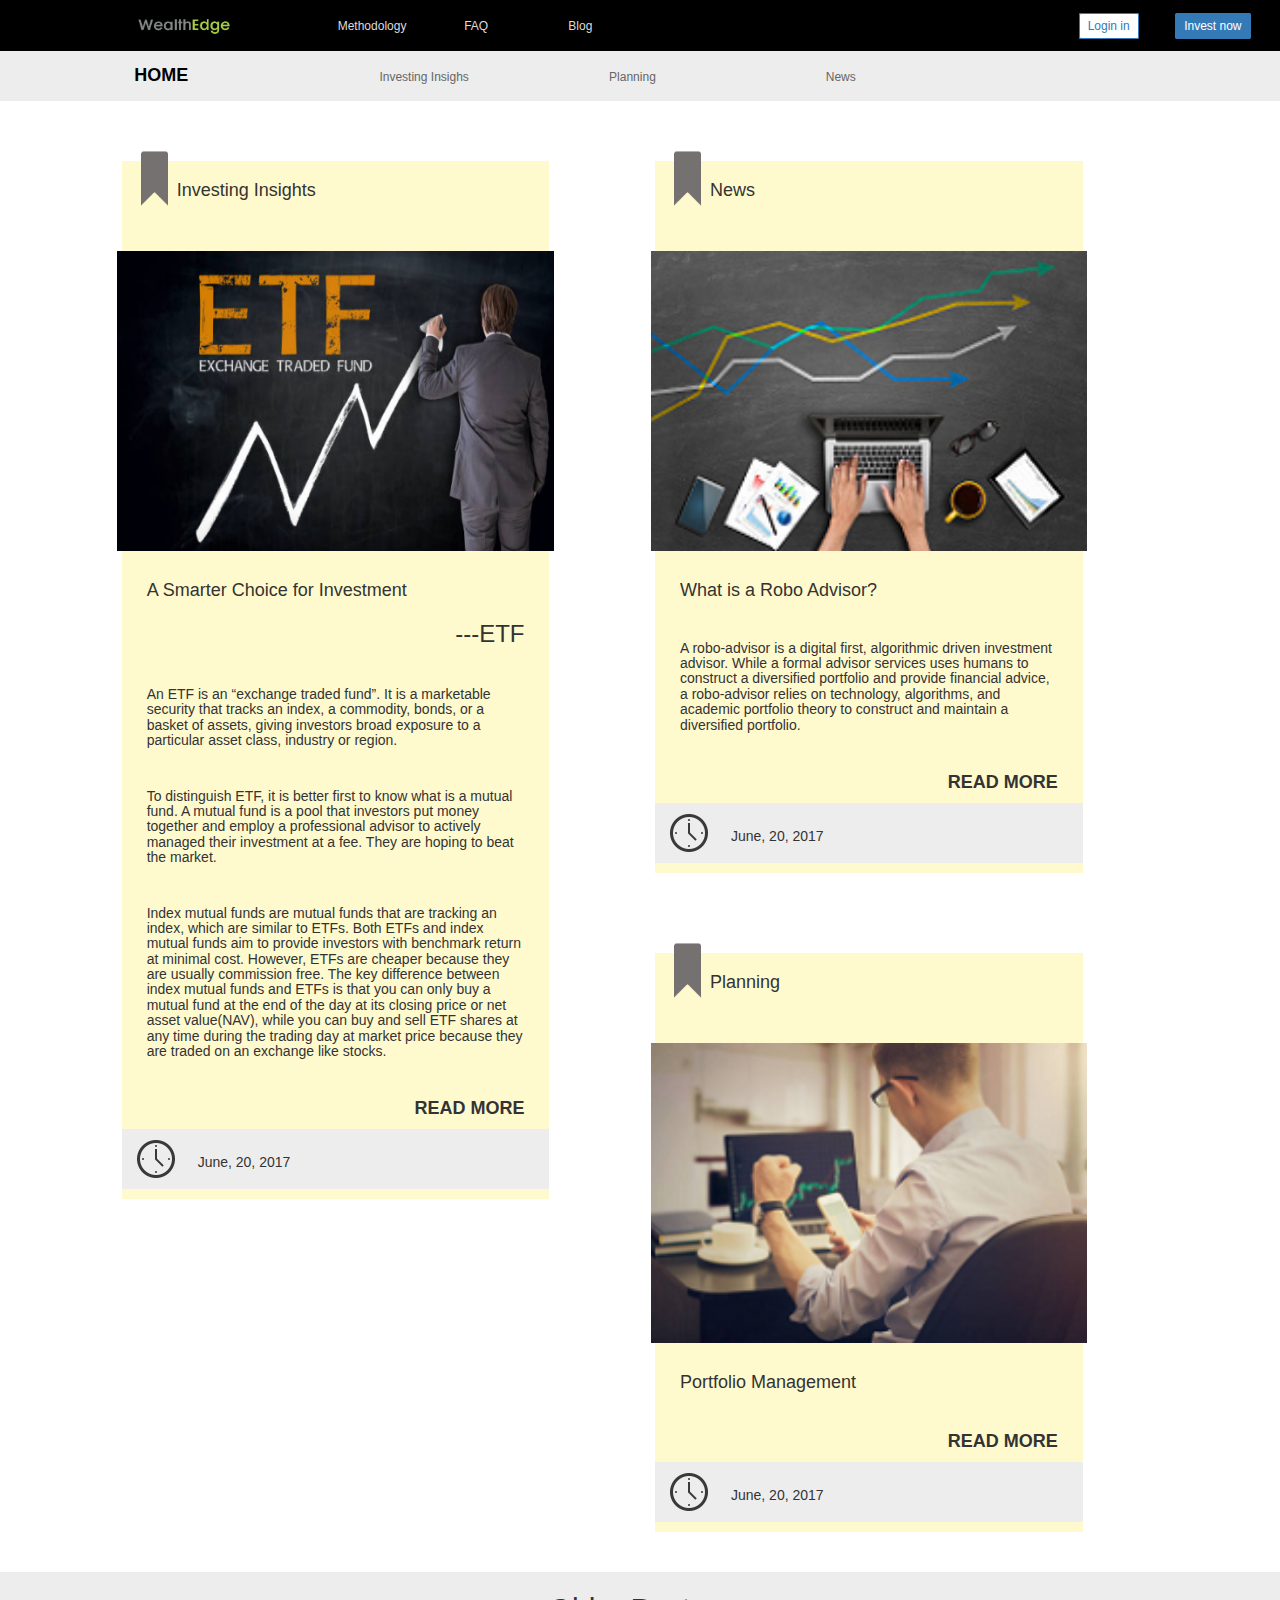
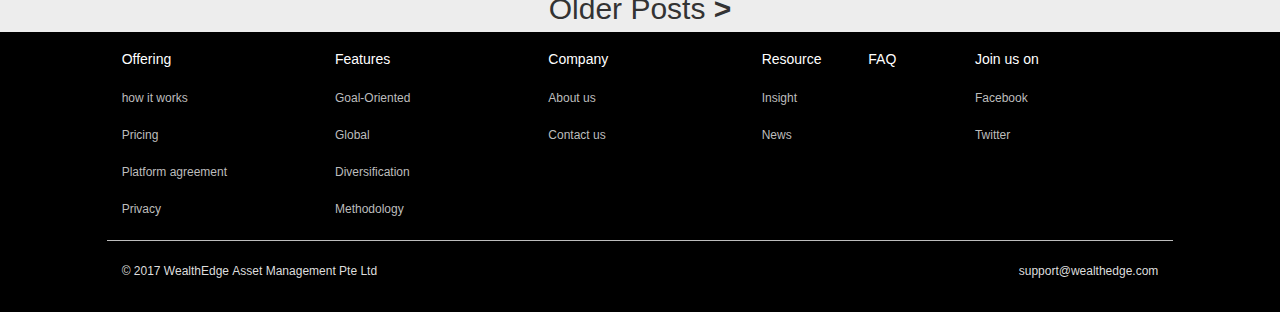
<file: blog.html>
<!doctype html>
<html lang="zh-CN">
  <head>
    <meta charset="utf-8">
    <title>Blog</title>
    <meta name="description" content="">
    <meta name="viewport" content="width=device-width, initial-scale=1">
    <link rel="stylesheet" href="./assets/bootstrap-3.3.7/css/bootstrap.css"/>
    <link rel="stylesheet" href="./assets/css/main.css"/>
  </head>
  <body class="container-fluid">
    <!--[if lt IE 10]>
      <p class="browsehappy">You are using an <strong>outdated</strong> browser. Please <a href="http://browsehappy.com/">upgrade your browser</a> to improve your experience.</p>
    <![endif]-->

    <header class="row header">

      <div class="col-lg-1 col-md-1 col-sm-1 col-xs-12 col-lg-offset-1 col-md-offset-1 col-sm-offset-1 logo">
        <a href="./home.html"><img src="./assets/picture/Main_Logo.png" width="100px"></a>
        <div class="mbr-navbar__hamburger mbr-hamburger mbr-added">
          <span class="mbr-hamburger__line"></span>
        </div>
      </div>
      <div class="col-lg-1 col-md-1 col-sm-1 hidden-xs col-lg-offset-1 col-md-offset-1 col-sm-offset-1 nav text-center">
        <a class="h6" href="./methodology.html">Methodology</a>
      </div>
      <div class="col-lg-1 col-md-1 col-sm-1 hidden-xs nav text-center">
        <a class="h6" href="./faq.html">FAQ</a>
      </div>
      <div class="col-lg-1 col-md-1 col-sm-1 hidden-xs nav text-center">
        <a class="h6" href="./blog.html">Blog</a>
      </div>
      <div class="col-lg-1 col-md-1 col-sm-2 hidden-xs col-lg-offset-4 col-md-offset-4 col-sm-offset-2 col-xs-offset-0 logo text-center" style="padding:0">
        <a href="./login.html"style="color: #337ab7;" class="h6 login">Login in</a>
      </div>
      <div class="col-lg-1 col-md-1 col-sm-2 hidden-xs text-center" id="invest" style="padding:0">
        <a href="./questionnaire.html" class="h6 invest">Invest now</a>
      </div>
    </header>
    <div class="row header" style="background-color: #ededed;">
        <div class="col-sm-1 col-sm-offset-1 logo" >
          <a class="h4" href="./home.html" style="color: #000;"><strong>HOME</strong></a>
        </div>
        <div class="col-sm-2 col-sm-offset-1 nav text-center" >
          <a class="h6" href="#" style="color: #666;">Investing Insighs</a>
        </div>
        <div class="col-sm-2 nav text-center" >
          <a class="h6" href="#" style="color: #666;">Planning</a>
        </div>
        <div class="col-sm-2 nav text-center" >
          <a class="h6" href="#" style="color: #666;">News</a>
        </div>
    </div>
    <br><br><br>
    <div class="row">
      <div class="col-sm-5 col-sm-offset-1 col-xs-12">
        <div class="blogBox">
          <img src="./assets/picture/blog1.png" class="blogTag" />
          <h4>Investing Insights</h4>
          <img class="blogImg" src="./assets/picture/methodology5.png" />
          <p class="h4" style="margin-top: 380px;">A Smarter Choice for Investment</p>
          <p class="h3 text-right">---ETF</p>
          <br>
          <p class="h5 color-fade-golden">An ETF is an “exchange traded fund”. It is a marketable security that tracks an index, a commodity, bonds, or a basket of assets, giving investors broad exposure to a particular asset class, industry or region.</p>
          <br>
          <p class="h5 color-fade-golden">To distinguish ETF, it is better first to know what is a mutual fund. A mutual fund is a pool that investors put money together and employ a professional advisor to actively managed their investment at a fee. They are hoping to beat the market. </p>
          <br>
          <p class="h5 color-fade-golden">Index mutual funds are mutual funds that are tracking an index, which are similar to ETFs. Both ETFs and index mutual funds aim to provide investors with benchmark return at minimal cost. However, ETFs are cheaper because they are usually commission free. The key difference between index mutual funds and ETFs is that you can only buy a mutual fund at the end of the day at its closing price or net asset value(NAV), while you can buy and sell ETF shares at any time during the trading day at market price because they are traded on an exchange like stocks.</p>
          <br>
          <p class="h4 text-right"><strong>READ MORE</strong></p>
          <div class="blogBoxBottom">
            <p class="h5">
              <span class="clock"></span><span class="blogtime">June, 20, 2017</span>
            </p>
          </div>
        </div>
      </div>
      <div class="col-sm-5 line2 col-xs-12">
        <div class="blogBox">
          <img src="./assets/picture/blog1.png" class="blogTag" />
          <h4>News</h4>
          <img class="blogImg" src="./assets/picture/methodology3.png" />
          <p class="h4" style="margin-top: 380px;">What is a Robo Advisor?</p>
          <br>
          <p class="h5 color-fade-golden">A robo-advisor is a digital first, algorithmic driven investment advisor. While a formal advisor services uses humans to construct a diversified portfolio and provide financial advice, a robo-advisor relies on technology, algorithms, and academic portfolio theory to construct and maintain a diversified portfolio.</p>
          <br>
          <p class="h4 text-right"><strong>READ MORE</strong></p>
          <div class="blogBoxBottom">
            <p class="h5">
              <span class="clock"></span><span class="blogtime">June, 20, 2017</span>
            </p>
          </div>
        </div>
        <br><br><br><br>
        <div class="blogBox">
          <img src="./assets/picture/blog1.png" class="blogTag" />
          <h4>Planning</h4>
          <img class="blogImg" src="./assets/picture/methodology2.png" />
          <p class="h4" style="margin-top: 380px;">Portfolio Management</p>
          <br>
          <p class="h4 text-right"><strong>READ MORE</strong></p>
          <div class="blogBoxBottom">
            <p class="h5">
              <span class="clock"></span><span class="blogtime">June, 20, 2017</span>
            </p>
          </div>
        </div>
      </div>
    </div>
    <br><br>
    <div class="row" style="height: 60px; background-color: #ededed;">
      <p class="h2 text-center">Older Posts <strong>></strong></p>
    </div>
    <footer class="row">
      <div class="col-sm-12">
        <div class="row">
          <div class="col-sm-2 col-sm-offset-1 col-lg-2 col-lg-offset-1 col-xs-7">
            <p class="h5 aTitle">Offering</p>
            <p class="h6"><a href="#">how it works</a></p>
            <p class="h6"><a href="#">Pricing</a></p>
            <p class="h6"><a href="#">Platform agreement</a></p>
            <p class="h6"><a href="#">Privacy</a></p>
          </div>
          <div class="col-sm-2 col-lg-2 col-xs-5">
            <p class="h5 aTitle">Features</p>
            <p class="h6"><a href="#">Goal-Oriented</a></p>
            <p class="h6"><a href="#">Global</a></p>
            <p class="h6"><a href="#">Diversification</a></p>
            <p class="h6"><a href="#">Methodology</a></p>
          </div>
          <div class="col-sm-2 col-lg-2 col-xs-7">
            <p class="h5 aTitle">Company</p>
            <p class="h6"><a href="#">About us</a></p>
            <p class="h6"><a href="#">Contact us</a></p>
          </div>
          <div class="col-sm-1 col-lg-1 col-xs-5">
            <p class="h5 aTitle">Resource</p>
            <p class="h6"><a href="#">Insight</a></p>
            <p class="h6"><a href="#">News</a></p>
          </div>
          <div class="col-sm-1 col-lg-1 col-xs-7">
            <p class="h5 aTitle">FAQ</p>
          </div>
          <div class="col-sm-3 col-lg-1 col-xs-5">
            <p class="h5 aTitle">Join us on</p>
            <p class="h6"><a href="#">Facebook</a></p>
            <p class="h6"><a href="#">Twitter</a></p>
          </div>
        </div>
        <div class="row">
          <div class="col-sm-10 col-sm-offset-1" style="height: 1px; background:#bdbdbd;"></div>
        </div>
        <div class="row">
          <div class="col-sm-8 col-sm-offset-1">
            <p class="h6">©&nbsp;2017&nbsp;WealthEdge&nbsp;Asset&nbsp;Management&nbsp;Pte&nbsp;Ltd</p>
          </div>
          <div class="col-sm-2">
            <p class="h6 text-right">support@wealthedge.com</p>
          </div>
        </div>
      </div>
    </footer>
  </body>
</html>
<script type="text/javascript" src="./assets/js/jquery-1.10.2.min.js"></script>
<script type="text/javascript" src="./assets/bootstrap-3.3.7/js/bootstrap.min.js"></script>
<script>
  $('.mbr-navbar__hamburger').on('click', function () {
    $('header').toggleClass('show-xs');
  });
</script>
</file>
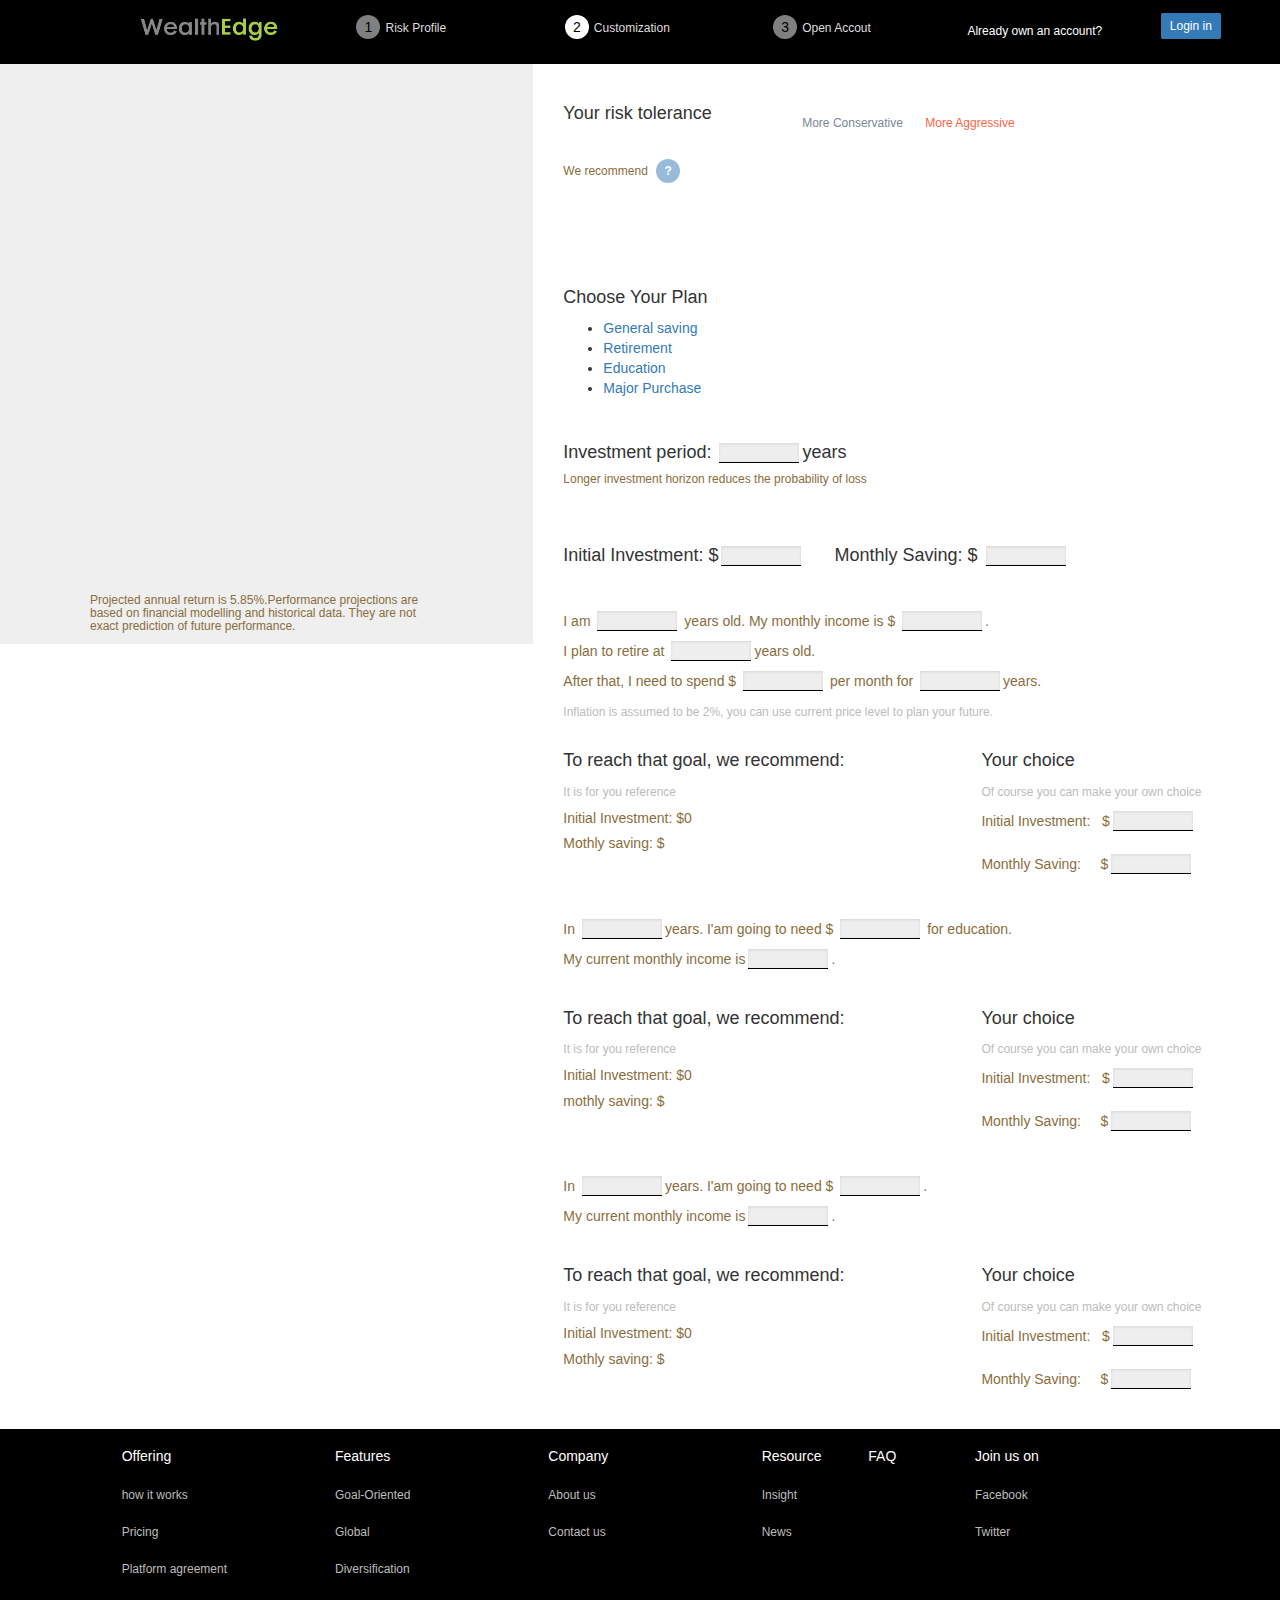
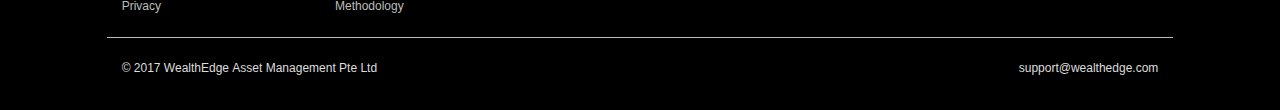
<file: choosingPlan.html>
<!doctype html>
<html lang="zh-CN">
  <head>
    <meta charset="utf-8">
    <title>ChoosingPlan</title>
    <meta name="description" content="">
    <meta name="viewport" content="width=device-width, initial-scale=1">
    <link rel="stylesheet" href="./assets/bootstrap-3.3.7/css/bootstrap.css"/>
    <link type="text/css" href="./assets/jquery-ui-bootstrap/css/custom-theme/jquery-ui-1.10.0.custom.css" rel="stylesheet" />
    <link type="text/css" rel="stylesheet" href="./assets/css/main.css"/>
    <link type="text/css" rel="stylesheet" href="./assets/css/animate.css"/>
  </head>
  <body class="container-fluid">
    <!--[if lt IE 10]>
      <p class="browsehappy">You are using an <strong>outdated</strong> browser. Please <a href="http://browsehappy.com/">upgrade your browser</a> to improve your experience.</p>
    <![endif]-->
    <header class="row header">
        <div class="col-sm-1 col-sm-offset-1 logo">
          <a href="./home.html"><img src="./assets/picture/Main_Logo.png" width="150px"></a>
        </div>
        <div class="col-sm-2 col-sm-offset-1 nav">
          <p class="navP"><span class="cicle">1</span><a class="h6" href="./questionnaire.html">Risk Profile</a></p>
        </div>
        <div class="col-sm-2 nav">
          <p class="navP"><span class="cicle cicle_active">2</span><a class="h6" href="#">Customization</a></p>
        </div>
        <div class="col-sm-2 nav">
          <p class="navP"><span class="cicle">3</span><a class="h6" href="#">Open Accout</a></p>
        </div>
        <div class="col-sm-2 logo">
          <p class="h6">Already own an account?</p>
        </div>
         <div class="col-sm-1 logo" style="padding:0">
          <a href="./login.html" class="h6 invest">Login in</a>
        </div>
    </header>
    <div class="customization row">
      <div class="col-sm-5">
        <div id="customizationPie" style="width: 100%; height: 280px; "></div>
        <div id="customizationLine" style="width: 100%; height: 280px; padding: 0 -80px -40px -80px; "></div>
        <p class="h6 color-fade-gold" style="margin-top:-60px; padding:0 75px;">Projected annual return is <span id="returnPercent">5.85%</span>.Performance projections are based on financial modelling and historical data. They are not exact prediction of future performance.</p>
      </div>
      <div class="col-sm-7">
        <div class="row">
            <div class="col-lg-4 col-xs-12">
              <p class="h4">Your risk tolerance <span id="tolerance_amount"></span></p>
              <p class="h6 session_sub_title" style="position:relative;">We recommend <span id="recommend_value"></span>
              <span id="recommendDetail" class="cicle" style="background-color: #337ab7; font-weight:700; color:#fff;line-height: 24px">?</span>
              <span id="detail" class="detail">&nbsp;&nbsp;&nbsp;&nbsp;Based on your risk capacity,risk attitude, investment objective and time horizon, we recommend you are in this level.</span>
              </p>
            </div>
            <div class="col-xs-12 col-lg-8" style="margin-top:13px;">
              <div id="tolerance_amount_slider"></div>
              <p class="h6" style="position: relative;">
                <span class="text-left color-blue">More Conservative</span>
                <span class="text-right color-orange" style="position:absolute;margin-left: 5%;">More Aggressive</span>
              </p>
            </div>
        </div>
        <div class="row" style="padding-top: 60px;">
          <div class="col-xs-12"><p class="h4">Choose Your Plan</p></div>
        </div>
        <div class="row">
          <div class="col-xs-12">
             <div id="tabs">
                <ul>
                    <li><a href="#tabs-a">General saving</a></li>
                    <li><a href="#tabs-b">Retirement</a></li>
                    <li><a href="#tabs-c">Education</a></li>
                    <li><a href="#tabs-d">Major Purchase</a></li>
                </ul>
                <div id="tabs-a">
                  <p class="h4">Investment period:
                      <input id="general-invest-year-value" type="number" class="yearsInpt" />years
                  </p>
                  <p class="h6 color-fade-gold">Longer investment horizon reduces the probability of loss</p>
                  <div id="general-invest-year-sider" style="width: 60%"></div>
                  <br><br>
                  <p class="h4">Initial Investment: $<input id="general-invest-money-value" type="number" class="yearsInpt" /> &nbsp;&nbsp;&nbsp;&nbsp; Monthly Saving: $ <input id="general-mothly-saving-value" type="number" class="yearsInpt" /> </p>
                </div>
                <div id="tabs-b">
                  <p class="h5 color-fade-gold">
                    I am
                    <input id="retirement-year-old" type="number" min=18 max=90 class="yearsInpt" /> years old. My monthly income is $
                    <input id="retirement-monthly-income" min=0 type="number" class="yearsInpt" />.
                  </p>
                  <p class="h5 color-fade-gold">
                    I plan to retire at <input id="retirement-year" type="number" max=99 min=28 class="yearsInpt" />years old.
                  </p>
                  <!-- <p class="h5 color-fade-gold">
                    My expected monthly CPF payout is $
                    <input id="retirement-monthly-payout" type="number" class="yearsInpt" />.
                  </p> -->
                  <p class="h5 color-fade-gold">
                    After that, I need to spend $
                    <input id="retirement-month-spend" type="number" class="yearsInpt" /> per month for <input id="retirement-month-spend-years" min=1 type="number" class="yearsInpt" />years.
                  </p>
                  <span class="h6 color_gray">Inflation is assumed to be 2%, you can use current price level to plan your future.</span>
                  <br><br>
                  <div class="row">
                    <div class="col-xs-12 col-lg-7">
                      <p class="h4">To reach that goal, we recommend:</p>
                      <span class="h6 color_gray">It is for you reference</span>
                      <p class="h5 color-fade-gold" >
                        Initial Investment: $<span id="retirement-init-investment">0</span>
                        <!-- <div  id="retirement-init-investment-slider" style="position: relative; left: 200px; top:-23px; width: 150px;"></div> -->
                      </p>
                      <p class="h5 color-fade-gold" >
                        Mothly saving: $<span id="retirement-monthly-saving"></span>
                        <div  id="retirement-monthly-saving-slider" style="position: relative; left: 200px; top:-23px; width: 150px;"></div>
                      </p>
                    </div>
                    <div class="col-xs-12 col-lg-5">
                      <p class="h4">Your choice</p>
                        <span class="h6 color_gray">Of course you can make your own choice</span>
                      <p class="h5 color-fade-gold" >
                        Initial Investment:  &nbsp;&nbsp;$<input id="retirement-your-choice-investment" min=0 type="number" class="yearsInpt" />
                      </p>
                      <p class="h5 color-fade-gold" style="margin-top:23px;">
                        Monthly Saving: &nbsp;&nbsp;&nbsp;&nbsp;$<input id="retirement-your-choice-monthly-saving" min=0 type="number" class="yearsInpt" />
                      </p>
                    </div>
                  </div>
                </div>
                <div id="tabs-c">
                  <p class="h5 color-fade-gold">
                    In
                    <input id="education-year" min=1 max=80 type="number" class="yearsInpt" />years. I'am going to need $
                    <input id="education-monthly" min=0 type="number" class="yearsInpt" /> for education.
                  </p>
                  <p class="h5 color-fade-gold">
                    My current monthly income is<input id="education-monthly-income" min=0 type="number" class="yearsInpt" />.
                  </p>
                  <br>
                  <div class="row">
                    <div class="col-lg-7 col-xs-12">
                      <p class="h4">To reach that goal, we recommend:</p>
                      <span class="h6 color_gray">It is for you reference</span>
                      <p class="h5 color-fade-gold" >
                        Initial Investment: $<span id="education-init-investment">0</span>
                        <!-- <div  id="education-init-investment-slider" style="position: relative; left: 200px; top:-23px; width: 150px;"></div> -->
                      </p>
                      <p class="h5 color-fade-gold" >
                        mothly saving: $<span id="education-monthly-saving"></span>
                        <div  id="education-monthly-saving-slider" style="position: relative; left: 200px; top:-23px; width: 150px;"></div>
                      </p>
                    </div>
                    <div class="col-lg-5 col-xs-12">
                      <p class="h4">Your choice</p>
                      <span class="h6 color_gray">Of course you can make your own choice</span>
                      <p class="h5 color-fade-gold" >
                        Initial Investment:  &nbsp;&nbsp;$<input id="education-your-choice-investment" min=0 type="number" class="yearsInpt" />
                      </p>
                      <p class="h5 color-fade-gold" style="margin-top:23px;">
                        Monthly Saving: &nbsp;&nbsp;&nbsp;&nbsp;$<input id="education-your-choice-monthly-saving" min=0 type="number" class="yearsInpt" />
                      </p>
                    </div>
                  </div>
                </div>
                <div id="tabs-d">
                  <p class="h5 color-fade-gold">
                    In
                    <input id="major-purchase-year" min=1 max=80 type="number" class="yearsInpt" />years. I'am going to need $
                    <input id="major-purchase-monthly" min=0 type="number" class="yearsInpt" />.
                  </p>
                  <p class="h5 color-fade-gold">
                    My current monthly income is<input id="major-purchase-monthly-income" min=0 type="number" class="yearsInpt" />.
                  </p>
                  <br>
                  <div class="row">
                    <div class="col-lg-7 col-xs-12">
                      <p class="h4">To reach that goal, we recommend:</p>
                      <span class="h6 color_gray">It is for you reference</span>
                      <p class="h5 color-fade-gold" >
                        Initial Investment: $<span id="major-purchase-init-investment">0</span>
                       <!--  <div  id="major-purchase-init-investment-slider" style="position: relative; left: 200px; top:-23px; width: 150px;"></div> -->
                      </p>
                      <p class="h5 color-fade-gold" >
                        Mothly saving: $<span id="major-purchase-monthly-saving"></span>
                        <div  id="major-purchase-monthly-saving-slider" style="position: relative; left: 200px; top:-23px; width: 150px;"></div>
                      </p>
                    </div>
                    <div class="col-lg-5 col-xs-12">
                      <p class="h4">Your choice</p>
                      <span class="h6 color_gray">Of course you can make your own choice</span>
                      <p class="h5 color-fade-gold" >
                        Initial Investment:  &nbsp;&nbsp;$<input id="major-purchase-your-choice-investment" min=0 type="number" class="yearsInpt" />
                      </p>
                      <p class="h5 color-fade-gold" style="margin-top:23px;">
                        Monthly Saving: &nbsp;&nbsp;&nbsp;&nbsp;$<input id="major-purchase-your-choice-monthly-saving" type="number" class="yearsInpt" />
                      </p>
                    </div>
                  </div>
                </div>
              </div>
          </div>
        </div>
      </div>
    </div>
    <!-- 模态框 -->
    <button type="button" id="showModalBtn" class="btn btn-primary btn-lg" data-toggle="modal" data-target="#myModal" style="display:none;">
    </button>

    <div class="modal fade" id="myModal" tabindex="-1" role="dialog"  aria-labelledby="myModalLabel">
        <div class="modal-dialog" style="width: 900px;"role="document">
            <div class="modal-content" >
                <div class="modal-header">
                    <button type="button" class="close" data-dismiss="modal" aria-label="Close">
                        <span aria-hidden="true">×</span>
                    </button>
                    <h4 class="modal-title" id="myModalLabel">Risk Profiling Result</h4>
                </div>
                <div class="modal-body" >
                  <div class="row">
                    <div class="col-sm-5" id="barBox" style=" width: 470px; height: 300px;"></div>
                    <div class="col-sm-5 color-fade-gold" style=" padding:0; padding-top:80px;">
                      <p class="h5" style="padding: 5px;">Accounting for your risk appitite, risk capacity and investment period, your risk tolerance leve is <span id="riskRecoment" style="color:green;"></span></p>
                      <ul class="h5">
                        <li id="recomentText1"></li>
                        <li id="recomentText2"></li>
                        <li id="recomentText3"></li>
                        <!-- <li style="padding: 5px;">Moreover, You are on the way of building your wealth and your financial condition could be impacted by short-term fluctuations.</li> -->
                      </ul>
                    </div>
                  </div>
                </div>
                <div class="modal-footer">
                    <button type="button" class="btn btn-default" data-dismiss="modal">Close</button>
                </div>
            </div>
        </div>
    </div>
    <!-- 模态框 -->
    <footer class="row">
      <div class="col-sm-12">
        <div class="row">
          <div class="col-sm-2 col-sm-offset-1 col-lg-2 col-lg-offset-1 col-xs-7">
            <p class="h5 aTitle">Offering</p>
            <p class="h6"><a href="#">how it works</a></p>
            <p class="h6"><a href="#">Pricing</a></p>
            <p class="h6"><a href="#">Platform agreement</a></p>
            <p class="h6"><a href="#">Privacy</a></p>
          </div>
          <div class="col-sm-2 col-lg-2 col-xs-5">
            <p class="h5 aTitle">Features</p>
            <p class="h6"><a href="#">Goal-Oriented</a></p>
            <p class="h6"><a href="#">Global</a></p>
            <p class="h6"><a href="#">Diversification</a></p>
            <p class="h6"><a href="#">Methodology</a></p>
          </div>
          <div class="col-sm-2 col-lg-2 col-xs-7">
            <p class="h5 aTitle">Company</p>
            <p class="h6"><a href="#">About us</a></p>
            <p class="h6"><a href="#">Contact us</a></p>
          </div>
          <div class="col-sm-1 col-lg-1 col-xs-5">
            <p class="h5 aTitle">Resource</p>
            <p class="h6"><a href="#">Insight</a></p>
            <p class="h6"><a href="#">News</a></p>
          </div>
          <div class="col-sm-1 col-lg-1 col-xs-7">
            <p class="h5 aTitle">FAQ</p>
          </div>
          <div class="col-sm-3 col-lg-1 col-xs-5">
            <p class="h5 aTitle">Join us on</p>
            <p class="h6"><a href="#">Facebook</a></p>
            <p class="h6"><a href="#">Twitter</a></p>
          </div>
        </div>
        <div class="row">
          <div class="col-sm-10 col-sm-offset-1" style="height: 1px; background:#bdbdbd;"></div>
        </div>
        <div class="row">
          <div class="col-sm-8 col-sm-offset-1">
            <p class="h6">©&nbsp;2017&nbsp;WealthEdge&nbsp;Asset&nbsp;Management&nbsp;Pte&nbsp;Ltd</p>
          </div>
          <div class="col-sm-2">
            <p class="h6 text-right">support@wealthedge.com</p>
          </div>
        </div>
      </div>
    </footer>
</div>
  </body>
</html>
<script type="text/javascript" src="./assets/js/jquery-1.10.2.min.js"></script>
<script type="text/javascript" src="./assets/bootstrap-3.3.7/js/bootstrap.min.js"></script>
<script type="text/javascript" src="./assets/jquery-ui-bootstrap/assets/js/jquery-ui-1.10.0.custom.min.js"></script>
<script type="text/javascript" src="./assets/js/echarts.js"></script>
<script type="text/javascript" src="./assets/js/customization.js"></script>
</file>
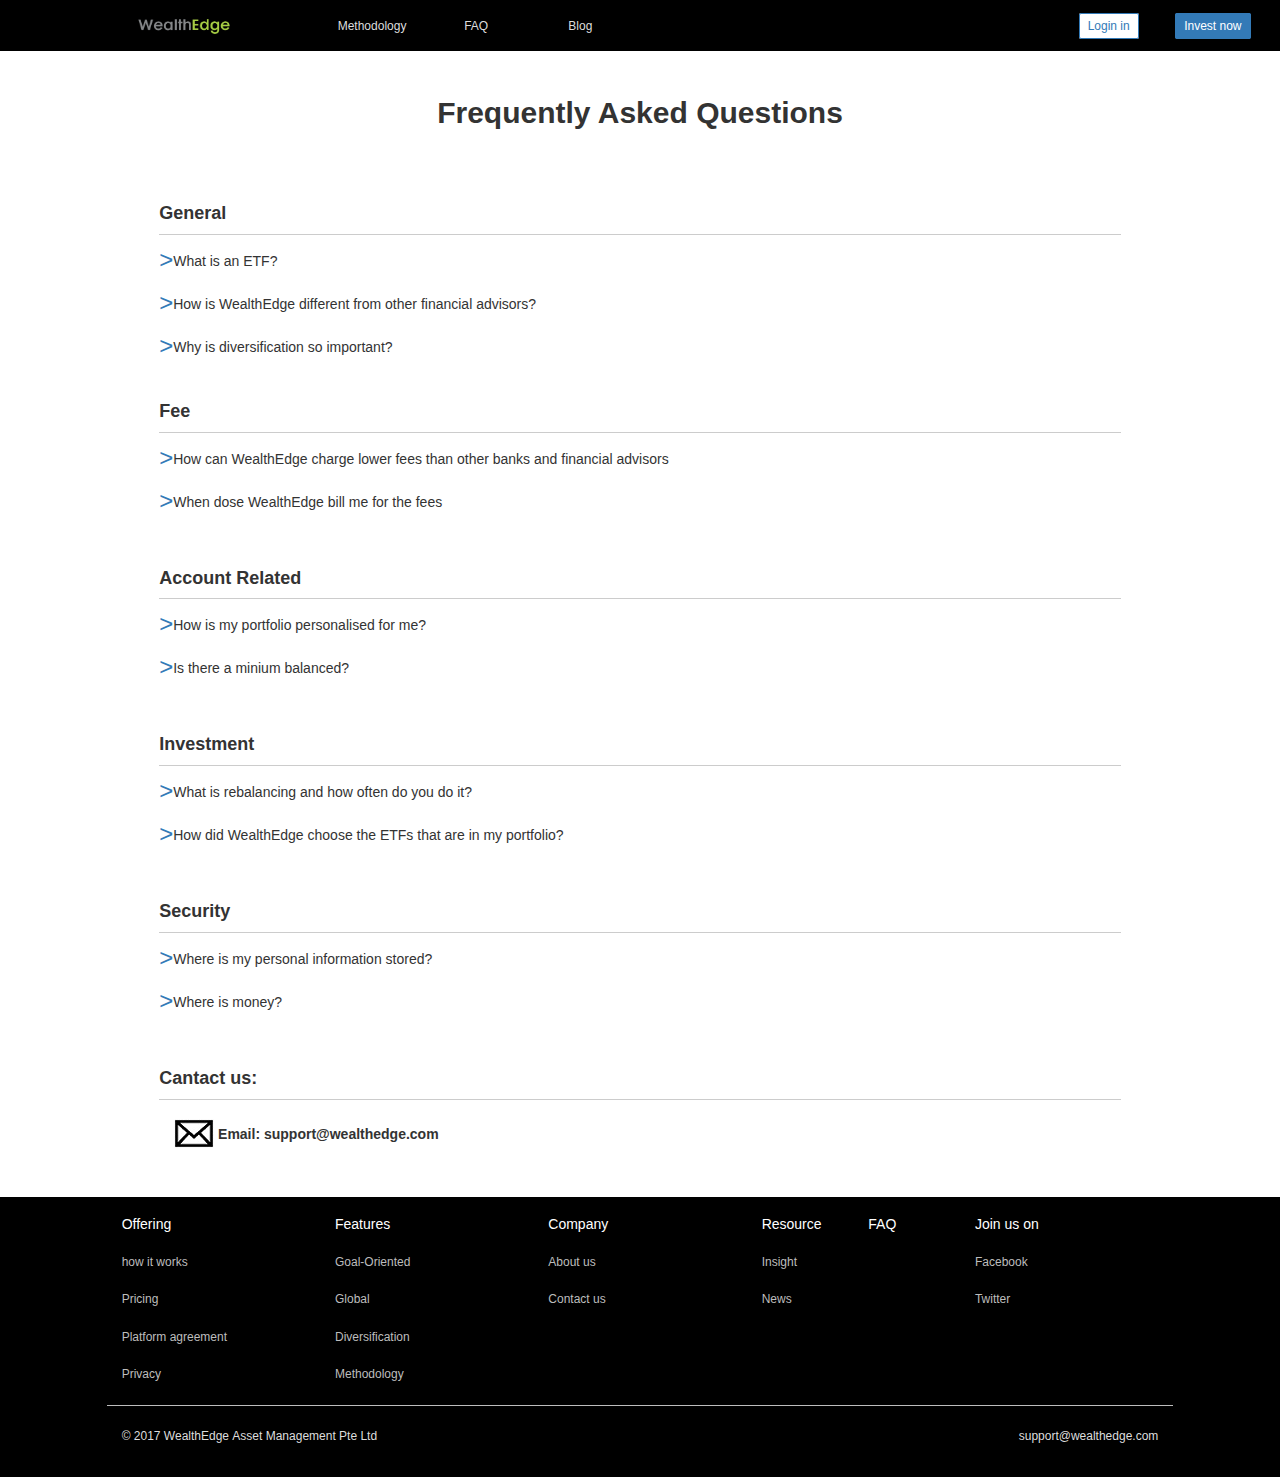
<file: faq.html>
<!doctype html>
<html lang="zh-CN">
  <head>
    <meta charset="utf-8">
    <title>FAQ</title>
    <meta name="description" content="">
    <meta name="viewport" content="width=device-width, initial-scale=1">
    <link rel="stylesheet" href="./assets/bootstrap-3.3.7/css/bootstrap.css"/>
    <link type="text/css" href="./assets/jquery-ui-bootstrap/css/custom-theme/jquery-ui-1.10.0.custom.css" rel="stylesheet" />
    <link rel="stylesheet" href="./assets/css/main.css"/>
  </head>
  <body class="container-fluid">
    <!--[if lt IE 10]>
      <p class="browsehappy">You are using an <strong>outdated</strong> browser. Please <a href="http://browsehappy.com/">upgrade your browser</a> to improve your experience.</p>
    <![endif]-->

    <header class="row header">

        <div class="col-lg-1 col-md-1 col-sm-1 col-xs-12 col-lg-offset-1 col-md-offset-1 col-sm-offset-1 logo">
            <a href="./home.html"><img src="./assets/picture/Main_Logo.png" width="100px"></a>
            <div class="mbr-navbar__hamburger mbr-hamburger mbr-added">
                <span class="mbr-hamburger__line"></span>
            </div>
        </div>
        <div class="col-lg-1 col-md-1 col-sm-1 hidden-xs col-lg-offset-1 col-md-offset-1 col-sm-offset-1 nav text-center">
            <a class="h6" href="./methodology.html">Methodology</a>
        </div>
        <div class="col-lg-1 col-md-1 col-sm-1 hidden-xs nav text-center">
            <a class="h6" href="./faq.html">FAQ</a>
        </div>
        <div class="col-lg-1 col-md-1 col-sm-1 hidden-xs nav text-center">
            <a class="h6" href="./blog.html">Blog</a>
        </div>
        <div class="col-lg-1 col-md-1 col-sm-2 hidden-xs col-lg-offset-4 col-md-offset-4 col-sm-offset-2 col-xs-offset-0 logo text-center" style="padding:0">
            <a href="./login.html"style="color: #337ab7;" class="h6 login">Login in</a>
        </div>
        <div class="col-lg-1 col-md-1 col-sm-2 hidden-xs text-center" id="invest" style="padding:0">
            <a href="./questionnaire.html" class="h6 invest">Invest now</a>
        </div>
    </header>
    <div class="row">
      <div class="col-sm-12" style="padding: 25px;">
        <h2 class="text-center"><strong>Frequently Asked Questions</strong></h2>
      </div>
    </div>
    <div class="row quesbox">
    	<div class="col-sm-10 col-sm-offset-1">
    		<p class="h4"><strong>General</strong></p>
    		<div style="height: 1px; widows: 100%; background:#ccc;"></div>
    		<p class="h5 faqP"><span class="h3 row_bule">></span>What is an ETF?</p>
    		<p class="h5 faqP"><span class="h3 row_bule">></span>How is WealthEdge different from other financial advisors?</p>
    		<a class="h5 faqP"><span class="h3 row_bule">></span>Why is diversification so important?</a>
    		<p class="h6 color-fade-gold" style="display: none;">
    			&nbsp;&nbsp;&nbsp;&nbsp;  Diversification is the only free lunch in finance, the better the portfolio is diversified, the less risky it will be.
    		</p>
    	</div>
    </div>
    <div class="row quesbox">
    	<div class="col-sm-10 col-sm-offset-1">
    		<p class="h4"><strong>Fee</strong></p>
    		<div style="height: 1px; widows: 100%; background:#ccc;"></div>
    		<p class="h5 faqP"><span class="h3 row_bule">></span>How can WealthEdge charge lower fees than other banks and financial advisors</p>
    		<p class="h5 faqP"><span class="h3 row_bule">></span>When dose WealthEdge bill me for the fees</p>
    	</div>
    </div>
    <div class="row quesbox">
    	<div class="col-sm-10 col-sm-offset-1">
    		<p class="h4"><strong>Account Related</strong></p>
    		<div style="height: 1px; widows: 100%; background:#ccc;"></div>
    		<p class="h5 faqP"><span class="h3 row_bule">></span>How is my portfolio personalised for me?</p>
    		<p class="h5 faqP"><span class="h3 row_bule">></span>Is there a minium balanced?</p>
    	</div>
    </div>
    <div class="row quesbox">
    	<div class="col-sm-10 col-sm-offset-1">
    		<p class="h4"><strong>Investment</strong></p>
    		<div style="height: 1px; widows: 100%; background:#ccc;"></div>
    		<p class="h5 faqP"><span class="h3 row_bule">></span>What is rebalancing and how often do you do it?</p>
    		<p class="h5 faqP"><span class="h3 row_bule">></span>How did WealthEdge choose the ETFs that are in my portfolio?</p>
    	</div>
    </div>
    <div class="row quesbox">
    	<div class="col-sm-10 col-sm-offset-1">
    		<p class="h4"><strong>Security</strong></p>
    		<div style="height: 1px; widows: 100%; background:#ccc;"></div>
    		<p class="h5 faqP"><span class="h3 row_bule">></span>Where is my personal information stored?</p>
    		<p class="h5 faqP"><span class="h3 row_bule">></span>Where is money? </p>
    	</div>
    </div>
    <div class="row quesbox">
    	<div class="col-sm-10 col-sm-offset-1">
    		<p class="h4"><strong>Cantact us:</strong></p>
    		<div style="height: 1px; widows: 100%; background:#ccc;"></div>
    		<p class="h5 emailP">
    			<span class="emailIcon"></span>
    			<strong>Email: support@wealthedge.com</strong>
    		</p>
    	</div>
    </div>
    <footer class="row">
        <div class="col-sm-12">
            <div class="row">
                <div class="col-sm-2 col-sm-offset-1 col-lg-2 col-lg-offset-1 col-xs-7">
                    <p class="h5 aTitle">Offering</p>
                    <p class="h6"><a href="#">how it works</a></p>
                    <p class="h6"><a href="#">Pricing</a></p>
                    <p class="h6"><a href="#">Platform agreement</a></p>
                    <p class="h6"><a href="#">Privacy</a></p>
                </div>
                <div class="col-sm-2 col-lg-2 col-xs-5">
                    <p class="h5 aTitle">Features</p>
                    <p class="h6"><a href="#">Goal-Oriented</a></p>
                    <p class="h6"><a href="#">Global</a></p>
                    <p class="h6"><a href="#">Diversification</a></p>
                    <p class="h6"><a href="#">Methodology</a></p>
                </div>
                <div class="col-sm-2 col-lg-2 col-xs-7">
                    <p class="h5 aTitle">Company</p>
                    <p class="h6"><a href="#">About us</a></p>
                    <p class="h6"><a href="#">Contact us</a></p>
                </div>
                <div class="col-sm-1 col-lg-1 col-xs-5">
                    <p class="h5 aTitle">Resource</p>
                    <p class="h6"><a href="#">Insight</a></p>
                    <p class="h6"><a href="#">News</a></p>
                </div>
                <div class="col-sm-1 col-lg-1 col-xs-7">
                    <p class="h5 aTitle">FAQ</p>
                </div>
                <div class="col-sm-3 col-lg-1 col-xs-5">
                    <p class="h5 aTitle">Join us on</p>
                    <p class="h6"><a href="#">Facebook</a></p>
                    <p class="h6"><a href="#">Twitter</a></p>
                </div>
            </div>
            <div class="row">
                <div class="col-sm-10 col-sm-offset-1" style="height: 1px; background:#bdbdbd;"></div>
            </div>
            <div class="row">
                <div class="col-sm-8 col-sm-offset-1">
                    <p class="h6">©&nbsp;2017&nbsp;WealthEdge&nbsp;Asset&nbsp;Management&nbsp;Pte&nbsp;Ltd</p>
                </div>
                <div class="col-sm-2">
                    <p class="h6 text-right">support@wealthedge.com</p>
                </div>
            </div>
        </div>
    </footer>
  </body>
</html>
<script type="text/javascript" src="./assets/js/jquery-1.10.2.min.js"></script>
<script type="text/javascript" src="./assets/bootstrap-3.3.7/js/bootstrap.min.js"></script>
<script type="text/javascript">
window.onload = function(){

	$('.quesbox a').on('click', function(){
		var $this = $(this);
		var next = $this.next();

		if(next.css('display') == 'none'){
			next.show();
			$this.find('span').css({
				'font-size': '18px'
			}).text('﹀');
		}else{
			next.hide();
			$this.find('span').css({
				'font-size': '24px'
			}).text('>');
		}
	});
}
</script>
<script>
    $('.mbr-navbar__hamburger').on('click', function () {
        $('header').toggleClass('show-xs');
    });
</script>
</file>
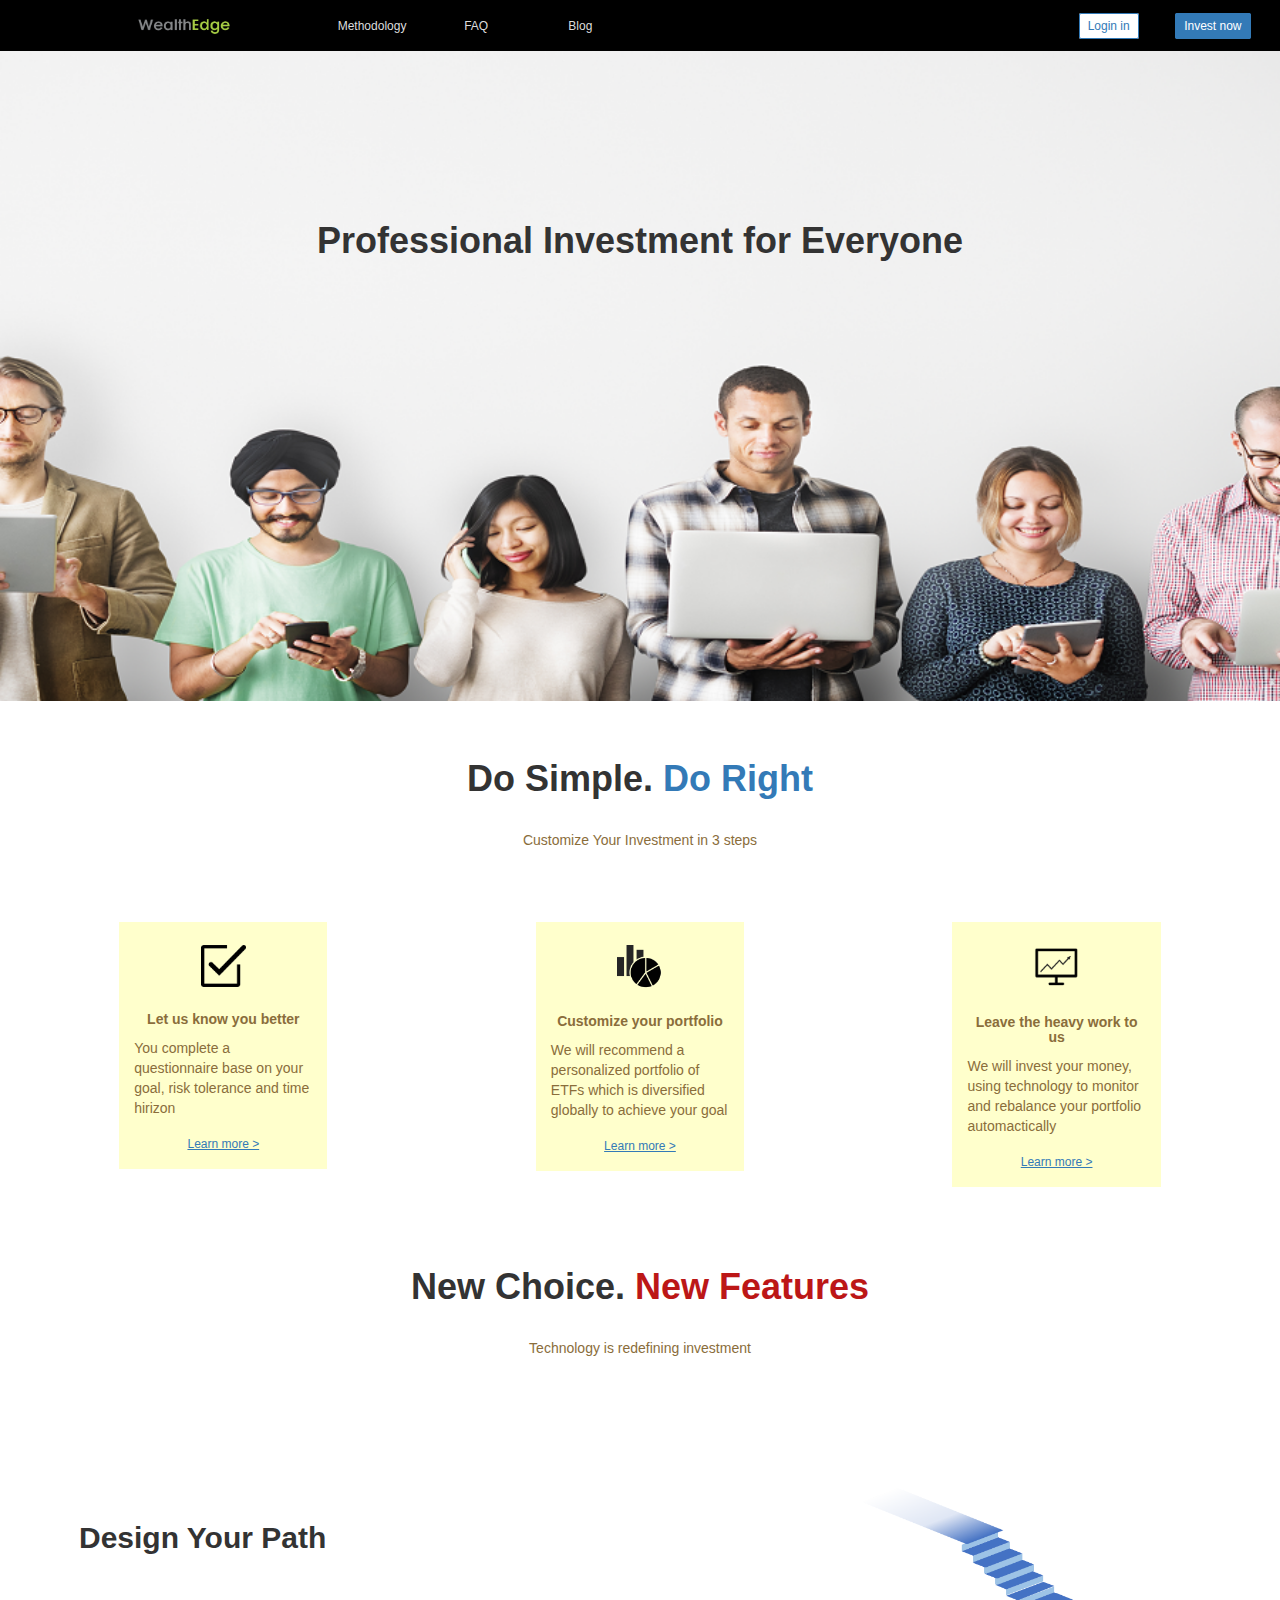
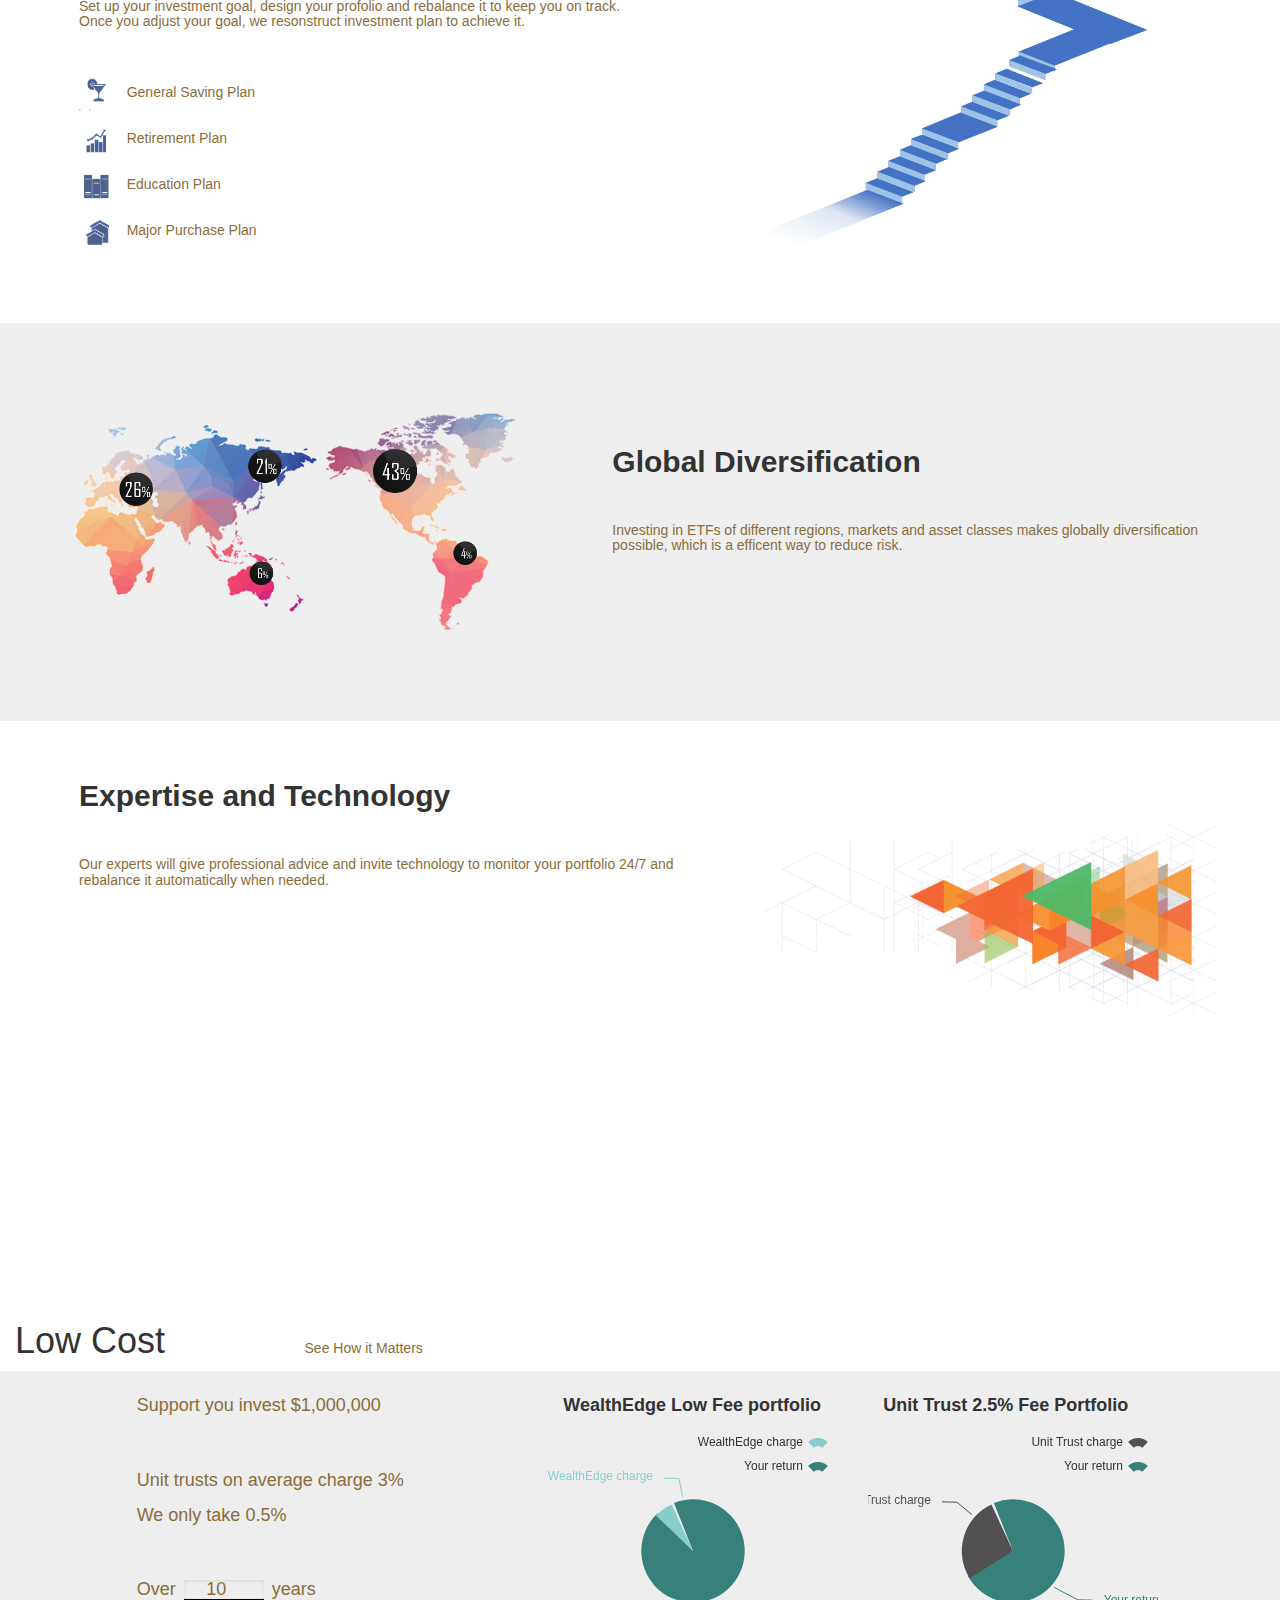
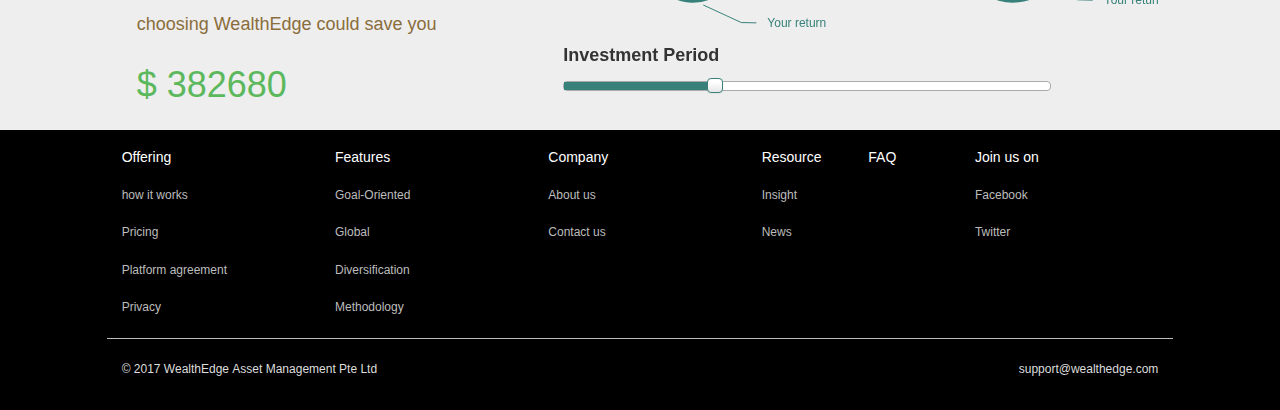
<file: home.html>
<!doctype html>
<html lang="zh-CN">
  <head>
    <meta charset="utf-8">
    <title>home</title>
    <meta name="description" content="">
    <meta name="viewport" content="width=device-width, initial-scale=1">
    <link rel="stylesheet" href="./assets/bootstrap-3.3.7/css/bootstrap.css"/>
    <link type="text/css" href="./assets/jquery-ui-bootstrap/css/custom-theme/jquery-ui-1.10.0.custom.css" rel="stylesheet" />
    <link rel="stylesheet" href="./assets/css/main.css"/>
  </head>
  <body class="container-fluid">
    <!--[if lt IE 10]>
      <p class="browsehappy">You are using an <strong>outdated</strong> browser. Please <a href="http://browsehappy.com/">upgrade your browser</a> to improve your experience.</p>
    <![endif]-->

    <header class="row header">

        <div class="col-lg-1 col-md-1 col-sm-1 col-xs-12 col-lg-offset-1 col-md-offset-1 col-sm-offset-1 logo">
          <a href="./index.html"><img src="./assets/picture/Main_Logo.png" width="100px"></a>
            <div class="mbr-navbar__hamburger mbr-hamburger mbr-added">
                <span class="mbr-hamburger__line"></span>
            </div>
        </div>
        <div class="col-lg-1 col-md-1 col-sm-1 hidden-xs col-lg-offset-1 col-md-offset-1 col-sm-offset-1 nav text-center">
          <a class="h6" href="./methodology.html">Methodology</a>
        </div>
        <div class="col-lg-1 col-md-1 col-sm-1 hidden-xs nav text-center">
          <a class="h6" href="./faq.html">FAQ</a>
        </div>
        <div class="col-lg-1 col-md-1 col-sm-1 hidden-xs nav text-center">
          <a class="h6" href="./blog.html">Blog</a>
        </div>
        <div class="col-lg-1 col-md-1 col-sm-2 hidden-xs col-lg-offset-4 col-md-offset-4 col-sm-offset-2 col-xs-offset-0 logo text-center" style="padding:0">
          <a href="./login.html"style="color: #337ab7;" class="h6 login">Login in</a>
        </div>
        <div class="col-lg-1 col-md-1 col-sm-2 hidden-xs text-center" id="invest" style="padding:0">
          <a href="./questionnaire.html" class="h6 invest">Invest now</a>
        </div>
    </header>
    <div class="row">
      <div class="col-sm-12 session_1">
        <h1 class="text-center"><strong>Professional Investment for Everyone</strong></h1>
      </div>
    </div>
    <div class="row session_2">
    	<h1 class="text-center"><strong>Do Simple. <span>Do Right</span></strong></h1>
        <h5 class="text-center session_sub_title">Customize Your Investment in 3 steps</h5>
    </div>
    <div class="row">
        <div class="col-sm-12 session_2">
        	<div class="col-sm-2 col-sm-offset-1 box">
        		<div class="col-sm-12">
        			<img src="./assets/picture/homePageIcon1.png"/>
        		</div>
        		<div class="col-sm-12">
        			<h5><strong>Let us know you better</strong></h5>
    			</div>
    			<div class="col-sm-12">
        			<p class="h6_label text-left">You complete a questionnaire base on your goal, risk tolerance and time hirizon</p>
    			</div>
    			<div class="col-sm-12">
        			<p class="h6 text-center"><a class="session_2_a" href="#">Learn more > </a></p>
    			</div>
        	</div>
        	<div class="col-sm-2 col-sm-offset-2 box">
        		<div class="col-sm-12">
        			<img src="./assets/picture/homePageIcon2.png"/>
        		</div>
        		<div class="col-sm-12">
        			<h5><strong>Customize your portfolio</strong></h5>
    			</div>
    			<div class="col-sm-12">
        			<p class="h6_label text-left">We will recommend a personalized portfolio of ETFs which is diversified globally to achieve your goal</p>
    			</div>
    			<div class="col-sm-12">
        			<p class="h6 text-center"><a class="session_2_a" href="#">Learn more > </a></p>
    			</div>
        	</div>
        	<div class="col-sm-2 col-sm-offset-2 box">
        		<div class="col-sm-12">
        			<img src="./assets/picture/homePageIcon3.png"/>
        		</div>
        		<div class="col-sm-12">
        			<h5><strong>Leave the heavy work to us</strong></h5>
    			</div>
    			<div class="col-sm-12">
        			<p class="h6_label text-left">We will invest your money, using technology to monitor and rebalance your portfolio automactically</p>
    			</div>
        		<div class="col-sm-12">
        			<p class="h6 text-center"><a class="session_2_a" href="#">Learn more > </a></p>
    			</div>
        	</div>
        </div>
    </div>
    </div> 
      <div class="row">
        <div class="col-sm-12 session_3">
          <h1 class="text-center"><strong>New Choice. <span>New Features</span></strong></h1>
          <h5 class="text-center session_sub_title">Technology is redefining investment</h5>
        </div>
      </div>
      <div class="row">
      	<div class="session_4 col-lg-7 col-sm-12 col-sm-12 col-xs-12">
        	<div class="col-lg-12 col-sm-12 col-sm-12 col-xs-12">
           		<h2 class="text-left"><strong>Design Your Path</strong></h1>
        	</div>
       		<div class="col-lg-12 col-sm-12 col-sm-12 col-xs-12">
           		<p class="h5 session_sub_title text-left">Set up your investment goal, design your profolio and rebalance it to keep you on track.<br>Once you adjust your goal, we resonstruct investment plan to achieve it.</p>
        	</div>
        	<div class="col-lg-12 col-sm-12 col-sm-12 col-xs-12">
           		<p class="p_list h5 session_sub_title text-left">
           			<span>
              			<img src="./assets/picture/homePage_s_icon1.png" />
            		</span>&nbsp;&nbsp;General Saving Plan
            	</p>
          		<p class="p_list h5 session_sub_title text-left">
          			<span>
              			<img src="./assets/picture/homePage_s_icon2.png" />
          			</span>
          			&nbsp;&nbsp;Retirement Plan
          		</p>
          		<p class="p_list h5 session_sub_title text-left">
          			<span>
              			<img src="./assets/picture/homePage_s_icon3.png" />
          			</span>
          			&nbsp;&nbsp;Education Plan 
          		</p>
          		<p class="p_list h5 session_sub_title text-left">
          			<span>
              			<img src="./assets/picture/homePage_s_icon4.png" />
          			</span>
          			&nbsp;&nbsp;Major Purchase Plan
          		</p>
        	</div>
      	</div>
		<div class ="session_4_add col-lg-5 col-md-5 col-sm-12 col-xs-12 ">
        	<img src="./assets/picture/homePage2.png"/>
        </div>

      </div>
      <div class="row"  style = "background-color:rgb(239, 239, 239);">
        <div class ="session_5 col-lg-5 col-md-5 col-sm-12 col-xs-12 ">
        	<img src="./assets/picture/homePage3.png"/>
        </div>
      	<div class="session_6 col-lg-7 col-sm-12 col-sm-12 col-xs-12">
        	<div class="col-lg-12 col-sm-12 col-sm-12 col-xs-12">
           		<h2 class="text-left"><strong>Global Diversification</strong></h2>
        	</div>
       		<div class="col-lg-12 col-sm-12 col-sm-12 col-xs-12">
           		<p class="h5 session_sub_title text-left">Investing in ETFs of different regions, markets and asset classes makes globally diversification possible, which is a efficent way to reduce risk.</p>
        	</div>
      	</div>
      </div>
      <div class="row">
      	<div class="session_7 col-lg-7 col-sm-12 col-sm-12 col-xs-12">
        	<div class="col-lg-12 col-sm-12 col-sm-12 col-xs-12">
           		<h2 class="text-left"><strong>Expertise and Technology</strong></h2>
        	</div>
       		<div class="col-lg-12 col-sm-12 col-sm-12 col-xs-12 ">
           		<p class="h5 session_sub_title text-left" >Our experts will give professional advice and invite technology to monitor your portfolio 24/7 and rebalance it automatically when needed.</p>
        	</div>
      	</div>
      	<div class ="session_8 col-lg-5 col-md-4 col-sm-12 col-xs-12 ">
        	<img src="./assets/picture/homePage4.png"/>
        </div>
      </div>
      <div class="row">
        <div class="col-sm-12 session_9">
           <p class="text-left">
               <strong class="h1">Low Cost</strong>
               <span class="h5 session_sub_title">&nbsp;&nbsp;&nbsp;&nbsp;See How it Matters</span>
           </p>
        </div>
      </div>
      <div class="row session_10">
        <div class="col-sm-4 col-sm-offset-1">
           <p class="h4 session_sub_title" style="margin-top: 15px;">Support you invest $1,000,000</p>
           <p class="h4 session_sub_title" style="margin-top: 55px;">Unit trusts on average charge 3%</p>
           <p class="h4 session_sub_title">We only take 0.5%</p>
           <p class="h4 session_sub_title" style="margin-top: 55px;">Over
           <input id="home_investment_preiod_value" type="number" class="yearsInpt" min="1" max="30" />
           years</p>
           <p class="h4 session_sub_title">choosing WealthEdge could save you</p>
           <p id="saveValue" class="h1">
              $ 382680
           </p>
        </div>
        <div class="col-sm-6">
          <div class="row">
            <div class="col-lg-6 col-md-6 col-xs-12" >
              <p class="h4"><strong>WealthEdge Low Fee portfolio</strong></p>
              <div id="homeChart1" style="width: 100%; height: 200px;">
              </div>
            </div>
            <div class="col-lg-6 col-md-6 col-xs-12">
              <p class="h4"><strong>Unit Trust 2.5% Fee Portfolio</strong></p>
              <div id="homeChart2" style="width: 100%; height: 200px;">
              </div>
            </div>
          </div>
          <div class="row">
            <div class="col-xs-12">
              <p class="h4"><strong>Investment Period</strong></p>
               <div id="home_investment_preiod" class="text-center" style="width: 80%; margin-left: 15px;"></div>
            </div>
          </div>
        </div>
    </div>
    <footer class="row">
        <div class="col-sm-12">
            <div class="row">
                <div class="col-sm-2 col-sm-offset-1 col-lg-2 col-lg-offset-1 col-xs-7">
                    <p class="h5 aTitle">Offering</p>
                    <p class="h6"><a href="#">how it works</a></p>
                    <p class="h6"><a href="#">Pricing</a></p>
                    <p class="h6"><a href="#">Platform agreement</a></p>
                    <p class="h6"><a href="#">Privacy</a></p>
                </div>
                <div class="col-sm-2 col-lg-2 col-xs-5">
                    <p class="h5 aTitle">Features</p>
                    <p class="h6"><a href="#">Goal-Oriented</a></p>
                    <p class="h6"><a href="#">Global</a></p>
                    <p class="h6"><a href="#">Diversification</a></p>
                    <p class="h6"><a href="#">Methodology</a></p>
                </div>
                <div class="col-sm-2 col-lg-2 col-xs-7">
                    <p class="h5 aTitle">Company</p>
                    <p class="h6"><a href="#">About us</a></p>
                    <p class="h6"><a href="#">Contact us</a></p>
                </div>
                <div class="col-sm-1 col-lg-1 col-xs-5">
                    <p class="h5 aTitle">Resource</p>
                    <p class="h6"><a href="#">Insight</a></p>
                    <p class="h6"><a href="#">News</a></p>
                </div>
                <div class="col-sm-1 col-lg-1 col-xs-7">
                    <p class="h5 aTitle">FAQ</p>
                </div>
                <div class="col-sm-3 col-lg-1 col-xs-5">
                    <p class="h5 aTitle">Join us on</p>
                    <p class="h6"><a href="#">Facebook</a></p>
                    <p class="h6"><a href="#">Twitter</a></p>
                </div>
            </div>
            <div class="row">
                <div class="col-sm-10 col-sm-offset-1" style="height: 1px; background:#bdbdbd;"></div>
            </div>
            <div class="row">
                <div class="col-sm-8 col-sm-offset-1">
                    <p class="h6">©&nbsp;2017&nbsp;WealthEdge&nbsp;Asset&nbsp;Management&nbsp;Pte&nbsp;Ltd</p>
                </div>
                <div class="col-sm-2">
                    <p class="h6 text-right">support@wealthedge.com</p>
                </div>
            </div>
        </div>
    </footer>
  </body>
</html>
<script type="text/javascript" src="./assets/js/jquery-1.10.2.min.js"></script>
<script type="text/javascript" src="./assets/bootstrap-3.3.7/js/bootstrap.min.js"></script>
<script type="text/javascript" src="./assets/jquery-ui-bootstrap/assets/js/jquery-ui-1.10.0.custom.min.js"></script>
<script type="text/javascript" src="./assets/js/echarts-all.js"></script>
<script type="text/javascript" src="./assets/js/home.js"></script>
</file>
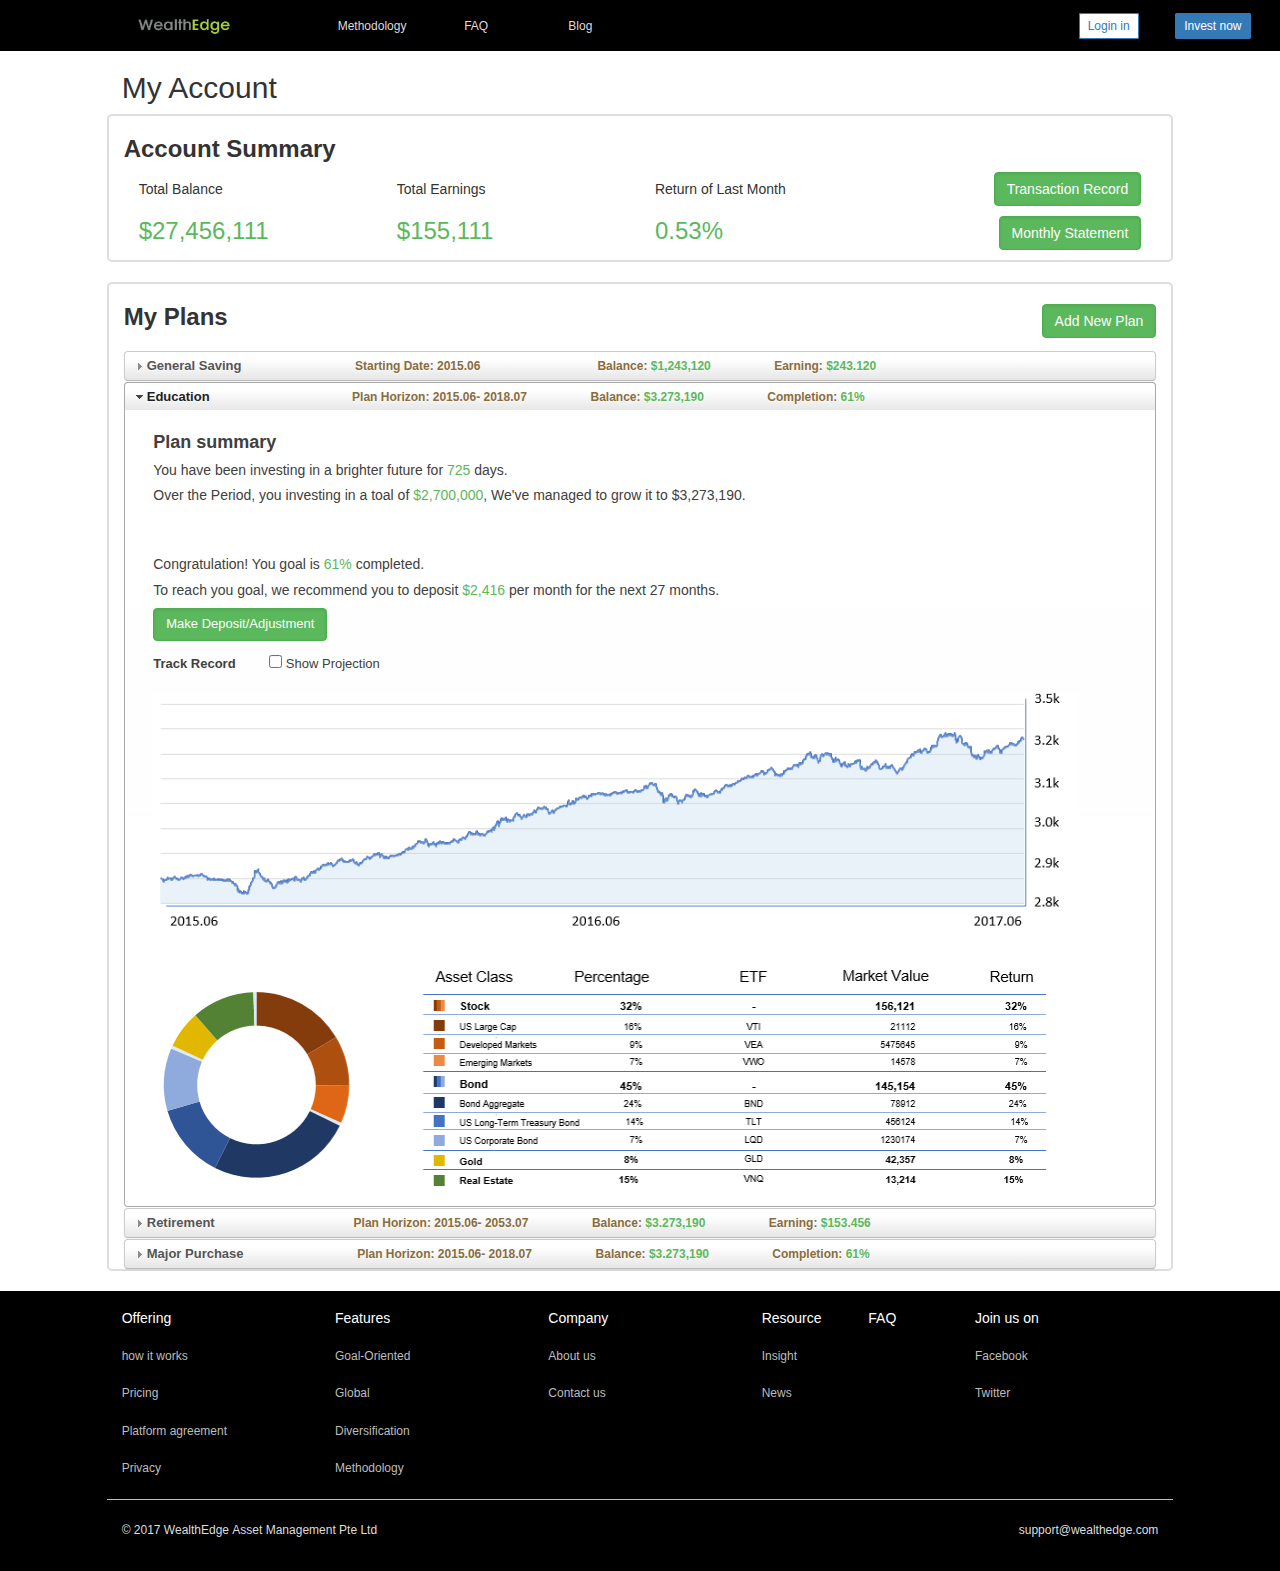
<file: login.html>
<!doctype html>
<html lang="zh-CN">
  <head>
    <meta charset="utf-8">
    <title>login</title>
    <meta name="description" content="">
    <meta name="viewport" content="width=device-width, initial-scale=1">
    <link rel="stylesheet" href="./assets/bootstrap-3.3.7/css/bootstrap.css"/>
    <link type="text/css" href="./assets/jquery-ui-bootstrap/css/custom-theme/jquery-ui-1.10.0.custom.css" rel="stylesheet" />
    <link rel="stylesheet" href="./assets/css/main.css"/>
  </head>
  <body class="container-fluid">
    <!--[if lt IE 10]>
      <p class="browsehappy">You are using an <strong>outdated</strong> browser. Please <a href="http://browsehappy.com/">upgrade your browser</a> to improve your experience.</p>
    <![endif]-->

    <header class="row header">

        <div class="col-lg-1 col-md-1 col-sm-1 col-xs-12 col-lg-offset-1 col-md-offset-1 col-sm-offset-1 logo">
            <a href="./home.html"><img src="./assets/picture/Main_Logo.png" width="100px"></a>
            <div class="mbr-navbar__hamburger mbr-hamburger mbr-added">
                <span class="mbr-hamburger__line"></span>
            </div>
        </div>
        <div class="col-lg-1 col-md-1 col-sm-1 hidden-xs col-lg-offset-1 col-md-offset-1 col-sm-offset-1 nav text-center">
            <a class="h6" href="./methodology.html">Methodology</a>
        </div>
        <div class="col-lg-1 col-md-1 col-sm-1 hidden-xs nav text-center">
            <a class="h6" href="./faq.html">FAQ</a>
        </div>
        <div class="col-lg-1 col-md-1 col-sm-1 hidden-xs nav text-center">
            <a class="h6" href="./blog.html">Blog</a>
        </div>
        <div class="col-lg-1 col-md-1 col-sm-2 hidden-xs col-lg-offset-4 col-md-offset-4 col-sm-offset-2 col-xs-offset-0 logo text-center" style="padding:0">
            <a href="./login.html"style="color: #337ab7;" class="h6 login">Login in</a>
        </div>
        <div class="col-lg-1 col-md-1 col-sm-2 hidden-xs text-center" id="invest" style="padding:0">
            <a href="./questionnaire.html" class="h6 invest">Invest now</a>
        </div>
    </header>
    <div class="row">
    	<div class="col-sm-10 col-sm-offset-1">
    		 <p class="h2">My Account</p>
    	</div>
    </div>
    <div class="row" >
    	<div class="col-sm-10 col-sm-offset-1" style="border-radius:5px; border:2px solid #ddd;">
    		<p class="h3"><strong>Account Summary</strong></p>
	    	<div class="col-sm-3">
	    		<p class="h5">Total Balance</p>
	    		<p class="h3" style="color: #5cb85c;">$27,456,111</p>
	    	</div>
	    	<div class="col-sm-3">
	    		<p class="h5">Total Earnings</p>
	    		<p class="h3" style="color: #5cb85c;">$155,111</p>
	    	</div>
	    	<div class="col-sm-3">
	    		<p class="h5">Return of Last Month</p>
	    		<p class="h3" style="color: #5cb85c;">0.53%</p>
	    	</div>
	    	<div class="col-sm-3 text-right">
	    		<p ><input type="button" class="btn btn-success" value="Transaction Record" /></p>
	    		<p ><input type="button" class="btn btn-success" value="Monthly Statement" /></p>
	    	</div>
    	</div>
    </div>
    <br/>
    <div class="row">
    	<div class="col-sm-10 col-sm-offset-1" style=" border-radius:5px; border:2px solid #ddd;">
    		<p class="h3"><strong>My Plans</strong><input type="button" class="btn btn-success pull-right" value="Add New Plan" /></p>
    		<div id="accordion" style="margin-top: 20px;">
                    <div>
                        <h3>
                        	<a href="#">General Saving
                        		<span class="accordionSpan" style="margin-left: 80px;">Starting Date: 2015.06</span>
                        		<span class="accordionSpan">&nbsp;&nbsp;&nbsp;&nbsp;&nbsp;&nbsp;&nbsp;&nbsp;&nbsp;&nbsp;&nbsp;&nbsp;&nbsp;&nbsp;&nbsp;&nbsp;Balance:
                        			<span style="color:#5cb85c;">$1,243,120</span>
                        		</span class="accordionSpan">
                        		<span class="accordionSpan">Earning:
                        			<span style="color:#5cb85c;">$243.120</span>
                        		</span>
                        	</a>
                        </h3>
                        <div></div>
                    </div>
                    <div>
                        <h3 class="eductionbox"><a href="#">Education&nbsp;&nbsp;&nbsp;&nbsp;&nbsp;&nbsp;&nbsp;&nbsp;
                        		<span class="accordionSpan" style="margin-left: 80px;">Plan Horizon: 2015.06- 2018.07</span>
                        		<span class="accordionSpan">Balance:
                        			<span style="color:#5cb85c;">$3.273,190</span>
                        		</span class="accordionSpan">
                        		<span class="accordionSpan">Completion:
                        			<span style="color:#5cb85c;">61%</span>
                        		</span>
                        	</a></h3>
                        <div >
                        	<div>
	                        	<p class="h4"><strong>Plan summary</strong></p>
	                        	<p class="h5">You have been investing in a brighter future for <span class="color-green">725</span> days.</p>
	                        	<p class="h5">Over the Period, you investing in a toal of  <span class="color-green">$2,700,000</span>, We've managed to grow it to $3,273,190.</p>
	                        	<br><br>
	                        	<p class="h5">Congratulation! You goal is <span class="color-green">61%</span> completed.</p>
	                        	<p class="h5">To reach you goal, we recommend you to deposit <span class="color-green">$2,416</span> per month for the next 27 months.</p>
	                        	<p><input type="button" class="btn btn-success btn-large" value="Make Deposit/Adjustment" /></p>
	                        	<p class="H4">
	                        		<strong>Track Record</strong>
	                        		<input type="checkBox" id="eduCheckbox" style="margin-left:30px"/>
	                        		Show Projection
	                        	</p>
	                        	<img id="educationImg" src="assets/picture/login_4.jpg" style="width:95%; margin: 10px auto;"/>
	                        	<img src="assets/picture/login_2.jpg" style="width:95%; margin: 10px auto;"/>
	                        </div>

                        </div>
                    </div>
                    <div>
                        <h3><a href="#">
                        		Retirement&nbsp;&nbsp;&nbsp;&nbsp;&nbsp;&nbsp;&nbsp;
                        		<span class="accordionSpan" style="margin-left: 80px;">Plan Horizon: 2015.06- 2053.07</span>
                        		<span class="accordionSpan">Balance:
                        			<span style="color:#5cb85c;">$3.273,190</span>
                        		</span class="accordionSpan">
                        		<span class="accordionSpan">Earning:
                        			<span style="color:#5cb85c;">$153.456</span>
                        		</span>
                        	</a></h3>
                        <div>
                        	<p class="h4"><strong>Plan summary</strong> <input type="button" class="btn btn-success pull-right" style="font-size: 14px;" value="Make Deposit/Adjustment"></p>
	                        	<p class="h5">You are saving for <span class="color-green">$5,500,000</span> by July <span class="color-green">2018-07</span>. You have invested in that plan for <span class="color-green">725</span> days.</p>
	                        	<p class="h5">Over the Period, you investing in a toal of  <span class="color-green">$2,700,000</span>, We've managed to grow it to <span class="color-green">$3,273,190</span>. Your goal is <span class="color-green">61%</span> complete.</p>
	                        	<br><br>
	                        	<p class="h5">To reach you goal, we recommend you to deposite <span class="color-green">$2,416</span> per month for the next 27 months.</p>
	                        	<p><input type="button" class="btn btn-success btn-large" value="Make Deposit/Adjustment" /></p>
	                        	<p class="H4">
	                        		<strong>Track Record</strong>
	                        		<input type="checkBox" id="eduCheckbox" style="margin-left:30px"/>
	                        		Show Projection
	                        	</p>
	                        	<img src="assets/picture/login_3.jpg" style="width:95%; margin: 10px auto;"/>
	                        	<img src="assets/picture/login_2.jpg" style="width:95%; margin: 10px auto;"/>
                        </div>
                    </div>
                    <div>
                        <h3><a href="#">Major Purchase
                        		<span class="accordionSpan" style="margin-left: 80px;">Plan Horizon: 2015.06- 2018.07</span>
                        		<span class="accordionSpan">Balance:
                        			<span style="color:#5cb85c;">$3.273,190</span>
                        		</span class="accordionSpan">
                        		<span class="accordionSpan">Completion:
                        			<span style="color:#5cb85c;">61%</span>
                        		</span>
                        	</a></h3>
                        <div>Phasellus mattis tincidunt nibh.</div>
                    </div>
                </div>
    	</div>
    </div>
    <br>
    <footer class="row">
        <div class="col-sm-12">
            <div class="row">
                <div class="col-sm-2 col-sm-offset-1 col-lg-2 col-lg-offset-1 col-xs-7">
                    <p class="h5 aTitle">Offering</p>
                    <p class="h6"><a href="#">how it works</a></p>
                    <p class="h6"><a href="#">Pricing</a></p>
                    <p class="h6"><a href="#">Platform agreement</a></p>
                    <p class="h6"><a href="#">Privacy</a></p>
                </div>
                <div class="col-sm-2 col-lg-2 col-xs-5">
                    <p class="h5 aTitle">Features</p>
                    <p class="h6"><a href="#">Goal-Oriented</a></p>
                    <p class="h6"><a href="#">Global</a></p>
                    <p class="h6"><a href="#">Diversification</a></p>
                    <p class="h6"><a href="#">Methodology</a></p>
                </div>
                <div class="col-sm-2 col-lg-2 col-xs-7">
                    <p class="h5 aTitle">Company</p>
                    <p class="h6"><a href="#">About us</a></p>
                    <p class="h6"><a href="#">Contact us</a></p>
                </div>
                <div class="col-sm-1 col-lg-1 col-xs-5">
                    <p class="h5 aTitle">Resource</p>
                    <p class="h6"><a href="#">Insight</a></p>
                    <p class="h6"><a href="#">News</a></p>
                </div>
                <div class="col-sm-1 col-lg-1 col-xs-7">
                    <p class="h5 aTitle">FAQ</p>
                </div>
                <div class="col-sm-3 col-lg-1 col-xs-5">
                    <p class="h5 aTitle">Join us on</p>
                    <p class="h6"><a href="#">Facebook</a></p>
                    <p class="h6"><a href="#">Twitter</a></p>
                </div>
            </div>
            <div class="row">
                <div class="col-sm-10 col-sm-offset-1" style="height: 1px; background:#bdbdbd;"></div>
            </div>
            <div class="row">
                <div class="col-sm-8 col-sm-offset-1">
                    <p class="h6">©&nbsp;2017&nbsp;WealthEdge&nbsp;Asset&nbsp;Management&nbsp;Pte&nbsp;Ltd</p>
                </div>
                <div class="col-sm-2">
                    <p class="h6 text-right">support@wealthedge.com</p>
                </div>
            </div>
        </div>
    </footer>
   </body>
</html>
<script type="text/javascript" src="./assets/js/jquery-1.10.2.min.js"></script>
<script type="text/javascript" src="./assets/bootstrap-3.3.7/js/bootstrap.min.js"></script>
<script type="text/javascript" src="./assets/jquery-ui-bootstrap/assets/js/jquery-ui-1.10.0.custom.min.js"></script>
<script>
	$('#accordion').accordion({
    	header: "h3"
	});
	$('.eductionbox').click();
	$('#eduCheckbox').on('click', function(){
		var checked = $(this).prop('checked');
		if(checked){
			$('#educationImg').attr('src',"assets/picture/login_1.jpg");
		}else{
			$('#educationImg').attr('src',"assets/picture/login_4.jpg");
		}
	});
</script>
<script>
    $('.mbr-navbar__hamburger').on('click', function () {
        $('header').toggleClass('show-xs');
    });
    $('.ui-accordion-header').off('click').on('click', function () {
        var that = this;
        var $icon = $(this).find('.ui-icon');
        if($icon.hasClass('ui-icon-triangle-1-s')){
            $icon.removeClass('ui-icon-triangle-1-s').addClass('ui-icon-triangle-1-e');
        }else {
            $icon.removeClass('ui-icon-triangle-1-e').addClass('ui-icon-triangle-1-s');
        }

        $(that).toggleClass('ui-state-active').parent().find('.ui-accordion-content').toggle(100);

    });
</script>
</file>
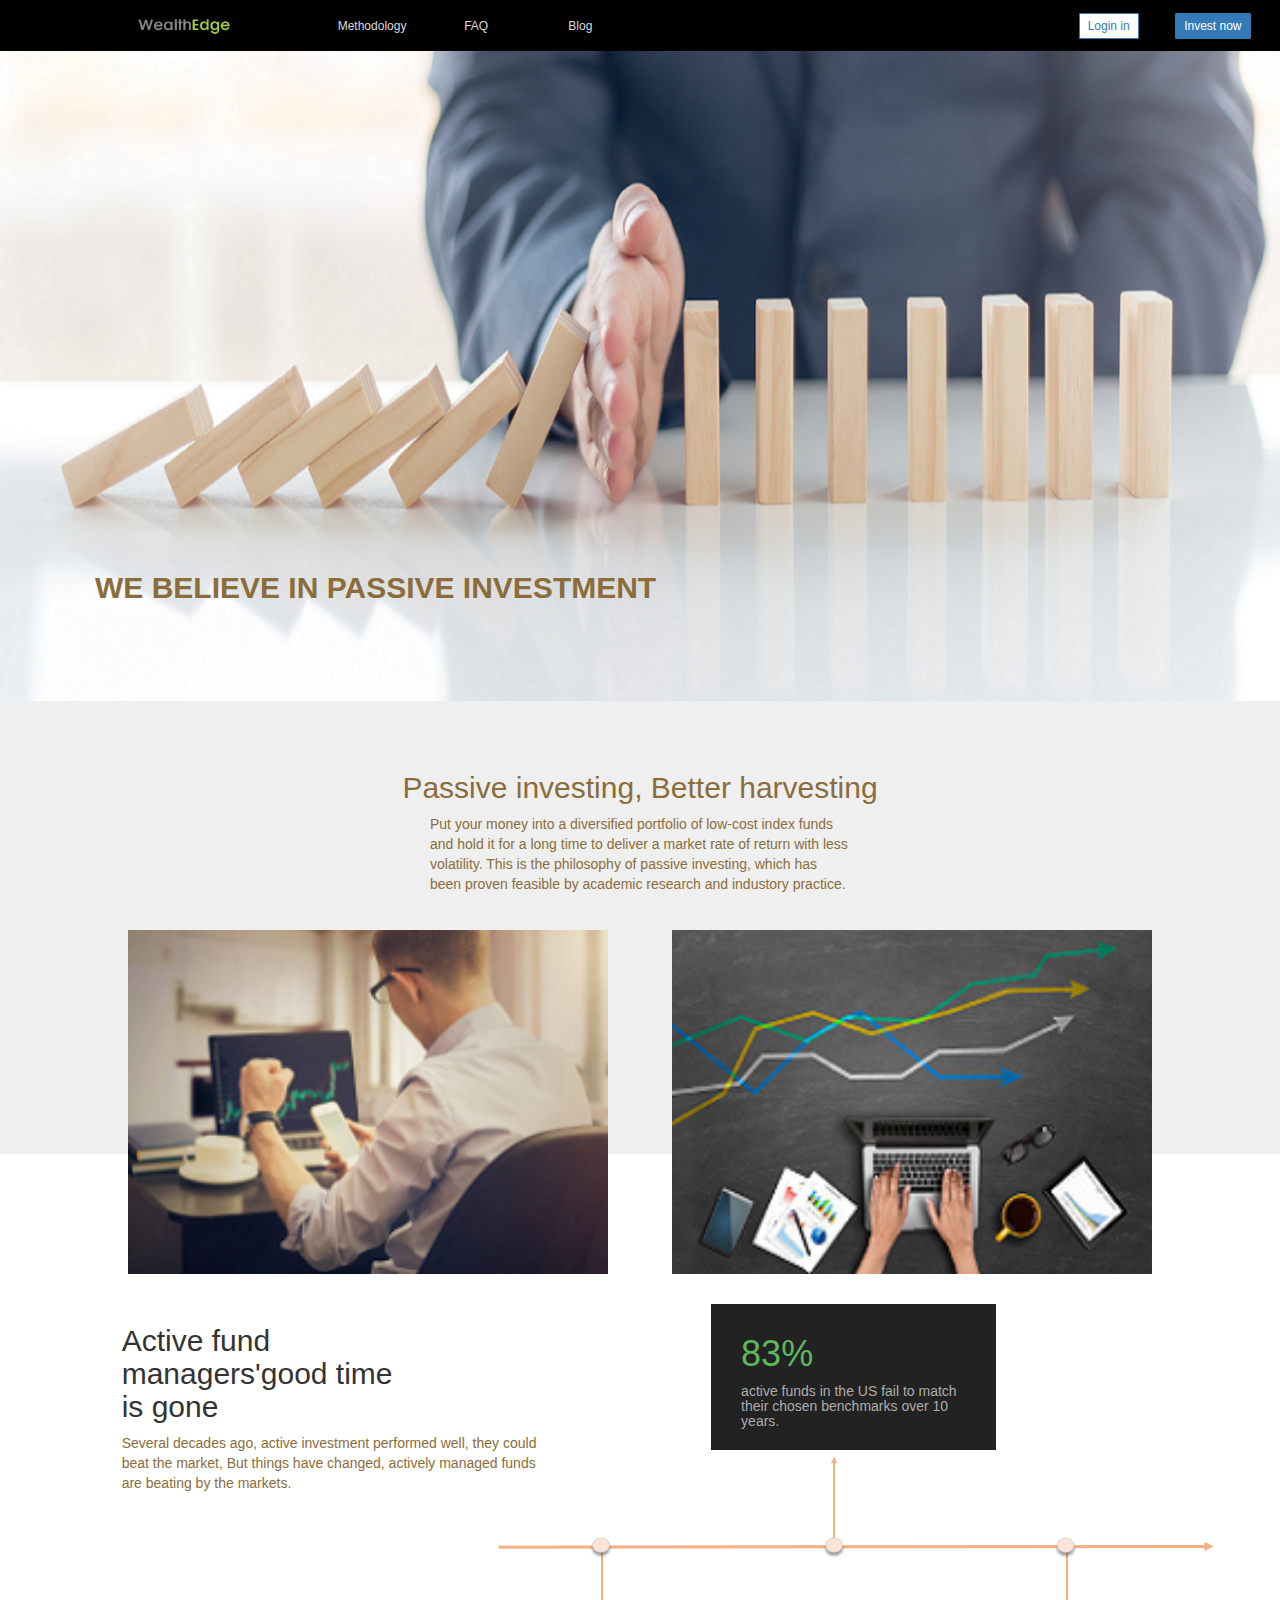
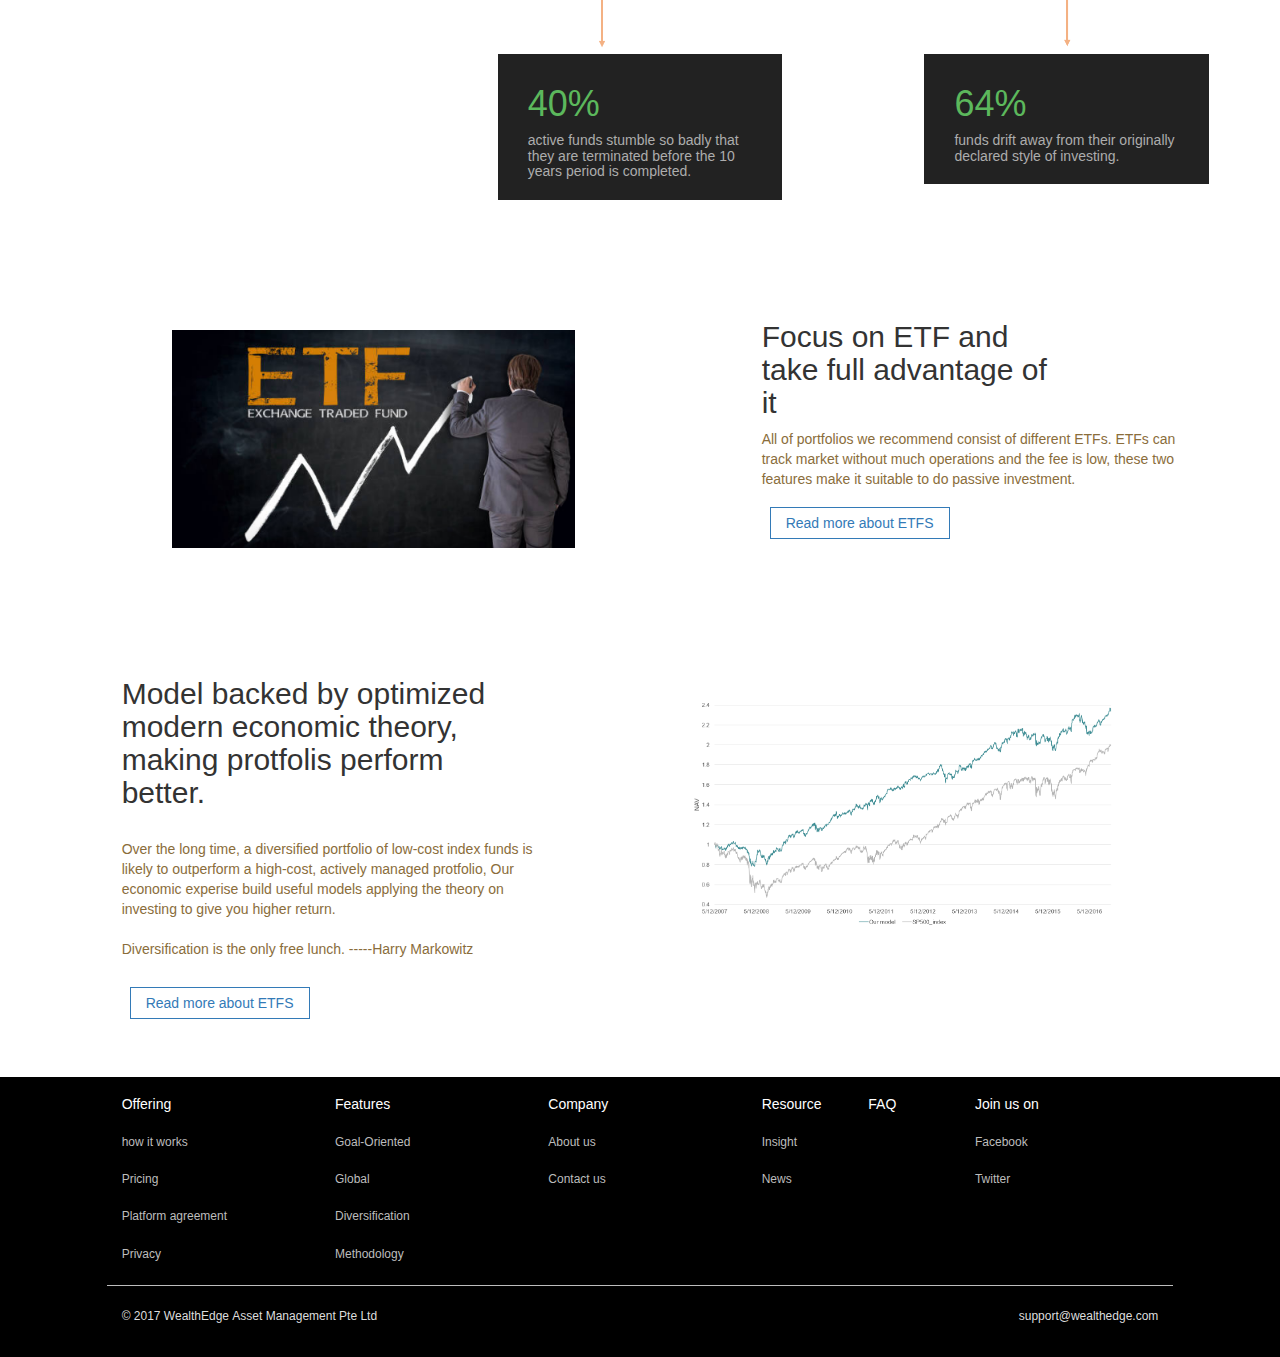
<file: methodology.html>
<!doctype html>
<html lang="zh-CN">
  <head>
    <meta charset="utf-8">
    <title>Methodology</title>
    <meta name="description" content="">
    <meta name="viewport" content="width=device-width, initial-scale=1">
    <link rel="stylesheet" href="./assets/bootstrap-3.3.7/css/bootstrap.css"/>
    <link rel="stylesheet" href="./assets/css/main.css"/>
  </head>
  <body class="container-fluid">
    <!--[if lt IE 10]>
      <p class="browsehappy">You are using an <strong>outdated</strong> browser. Please <a href="http://browsehappy.com/">upgrade your browser</a> to improve your experience.</p>
    <![endif]-->

    <header class="row header">

      <div class="col-lg-1 col-md-1 col-sm-1 col-xs-12 col-lg-offset-1 col-md-offset-1 col-sm-offset-1 logo">
        <a href="./home.html"><img src="./assets/picture/Main_Logo.png" width="100px"></a>
        <div class="mbr-navbar__hamburger mbr-hamburger mbr-added">
          <span class="mbr-hamburger__line"></span>
        </div>
      </div>
      <div class="col-lg-1 col-md-1 col-sm-1 hidden-xs col-lg-offset-1 col-md-offset-1 col-sm-offset-1 nav text-center">
        <a class="h6" href="./methodology.html">Methodology</a>
      </div>
      <div class="col-lg-1 col-md-1 col-sm-1 hidden-xs nav text-center">
        <a class="h6" href="./faq.html">FAQ</a>
      </div>
      <div class="col-lg-1 col-md-1 col-sm-1 hidden-xs nav text-center">
        <a class="h6" href="./blog.html">Blog</a>
      </div>
      <div class="col-lg-1 col-md-1 col-sm-2 hidden-xs col-lg-offset-4 col-md-offset-4 col-sm-offset-2 col-xs-offset-0 logo text-center" style="padding:0">
        <a href="./login.html"style="color: #337ab7;" class="h6 login">Login in</a>
      </div>
      <div class="col-lg-1 col-md-1 col-sm-2 hidden-xs text-center" id="invest" style="padding:0">
        <a href="./questionnaire.html" class="h6 invest">Invest now</a>
      </div>
    </header>
    <div class="row methodology_session_1">
      <div class="col-sm-12 ">
        <h2 class="text-left" style="margin-left:80px"><strong>WE BELIEVE IN PASSIVE INVESTMENT</strong></h1>
      </div>
    </div>
    <div class="row">
      <div class="col-sm-12 methodology_session_2">
        <h2 class="text-center">Passive investing, Better harvesting</h2>
        <h5 class="text-left methodology_sub_font">
          Put your money into a diversified portfolio of low-cost index funds and hold it for a long time to deliver a market rate of return with less volatility. This is the philosophy of passive investing, which has been proven feasible by academic research and industory practice.
        </h5>
        <img class="method2Img1" src="./assets/picture/methodology2.png"/>
        <img class="method2Img2" src="./assets/picture/methodology3.png"/>
      </div>
    </div>
      <div class="row methodology_session_3">
        <div class="col-sm-3 col-sm-offset-1 ">
          <h2 class="text-left">Active fund managers'good time is gone</h2>
          <h5 class="text-left methodology_sub_font">
          Several decades ago, active investment performed well, they could beat the market, But things have changed, actively managed funds are beating by the markets.
        </h5>
        </div>
        <div class="col-sm-8 ">
             <div class="row">
                <div class="col-xs-4 col-xs-offset-4 methodologyDataBox" >
                  <h1>83%</h1>
                  <p class="h5">active funds in the US fail to match their chosen benchmarks over 10 years.</p>
                </div>
             </div>
             <div class="row">
               <img src="./assets/picture/methodology_4.png" class="col-xs-offset-1" style="width:85%"/>
             </div>
             <div class="row">
                <div class="col-xs-4 col-xs-offset-1 methodologyDataBox" >
                  <h1>40%</h1>
                  <p class="h5">active funds stumble so badly that they are terminated before the 10 years period is completed.</p>
                </div>
                <div class="col-xs-4 col-xs-offset-2 methodologyDataBox" >
                  <h1>64%</h1>
                  <p class="h5">funds drift away from their originally declared style of investing.</p>
                </div>
             </div>
        </div>
      </div>
      <div class="row methodology_session_4">
        <div class="col-sm-5 text-center col-sm-offset-1">
          <img src="./assets/picture/methodology5.png" />
        </div>
        <div class="col-sm-3 col-sm-offset-1 ">
          <h2 class="text-left">Focus on ETF and take full advantage of it</h2>
          <h5 class="text-left methodology_sub_font">
          All of portfolios we recommend consist of different ETFs. ETFs can track market without much operations and the fee is low, these two features make it suitable to do passive investment.
        </h5>
        <p>
          <input type="button" value="Read more about ETFS" />
        </p>
        </div>
      </div>
      <div class="row methodology_session_4">
      <div class="col-sm-4 col-sm-offset-1">
          <h2 class="text-left">Model backed by optimized modern economic theory, making protfolis perform better.</h2>
          <br>
          <h5 class="text-left methodology_sub_font" style="margin: 0;">
          Over the long time, a diversified portfolio of low-cost index funds is likely to outperform a high-cost, actively managed protfolio, Our economic experise build useful models applying the theory on investing to give you higher return.
        </h5>
        <br>
        <h5 class="text-left methodology_sub_font" style="margin: 0;">Diversification is the only free lunch.   -----Harry Markowitz</h5>
        <br>
        <p>
          <input type="button" value="Read more about ETFS" />
        </p>
        <br>
        <br>
        </div>
        <div class="col-sm-5 text-center col-sm-offset-1">
          <img style="width: 90%;" src="./assets/picture/methodology6.png" />
        </div>

      </div>
    <footer class="row">
      <div class="col-sm-12">
        <div class="row">
          <div class="col-sm-2 col-sm-offset-1 col-lg-2 col-lg-offset-1 col-xs-7">
            <p class="h5 aTitle">Offering</p>
            <p class="h6"><a href="#">how it works</a></p>
            <p class="h6"><a href="#">Pricing</a></p>
            <p class="h6"><a href="#">Platform agreement</a></p>
            <p class="h6"><a href="#">Privacy</a></p>
          </div>
          <div class="col-sm-2 col-lg-2 col-xs-5">
            <p class="h5 aTitle">Features</p>
            <p class="h6"><a href="#">Goal-Oriented</a></p>
            <p class="h6"><a href="#">Global</a></p>
            <p class="h6"><a href="#">Diversification</a></p>
            <p class="h6"><a href="#">Methodology</a></p>
          </div>
          <div class="col-sm-2 col-lg-2 col-xs-7">
            <p class="h5 aTitle">Company</p>
            <p class="h6"><a href="#">About us</a></p>
            <p class="h6"><a href="#">Contact us</a></p>
          </div>
          <div class="col-sm-1 col-lg-1 col-xs-5">
            <p class="h5 aTitle">Resource</p>
            <p class="h6"><a href="#">Insight</a></p>
            <p class="h6"><a href="#">News</a></p>
          </div>
          <div class="col-sm-1 col-lg-1 col-xs-7">
            <p class="h5 aTitle">FAQ</p>
          </div>
          <div class="col-sm-3 col-lg-1 col-xs-5">
            <p class="h5 aTitle">Join us on</p>
            <p class="h6"><a href="#">Facebook</a></p>
            <p class="h6"><a href="#">Twitter</a></p>
          </div>
        </div>
        <div class="row">
          <div class="col-sm-10 col-sm-offset-1" style="height: 1px; background:#bdbdbd;"></div>
        </div>
        <div class="row">
          <div class="col-sm-8 col-sm-offset-1">
            <p class="h6">©&nbsp;2017&nbsp;WealthEdge&nbsp;Asset&nbsp;Management&nbsp;Pte&nbsp;Ltd</p>
          </div>
          <div class="col-sm-2">
            <p class="h6 text-right">support@wealthedge.com</p>
          </div>
        </div>
      </div>
    </footer>
  </body>
</html>
<script type="text/javascript" src="./assets/js/jquery-1.10.2.min.js"></script>
<script type="text/javascript" src="./assets/bootstrap-3.3.7/js/bootstrap.min.js"></script>
<script>
  $('.mbr-navbar__hamburger').on('click', function () {
    $('header').toggleClass('show-xs');
  });
</script>
</file>
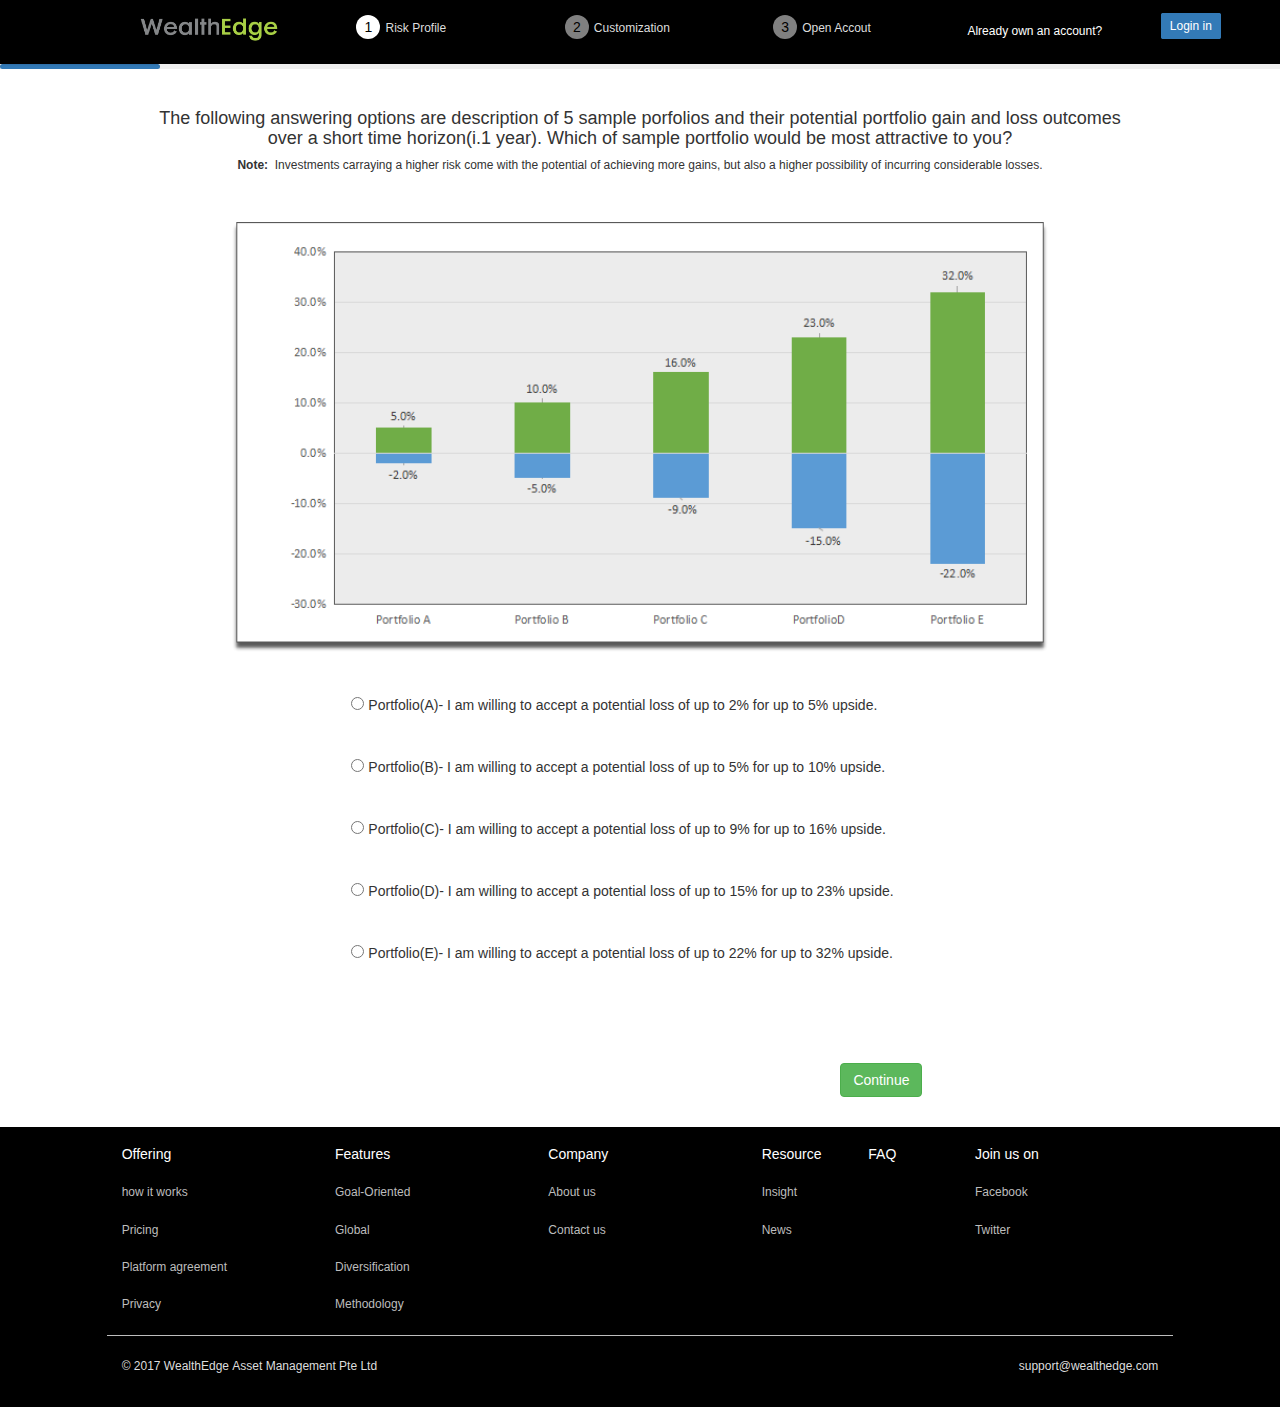
<file: questionnaire.html>
<!doctype html>
<html lang="zh-CN">
  <head>
    <meta charset="utf-8">
    <title>questionnaire</title>
    <meta name="description" content="">
    <meta name="viewport" content="width=device-width, initial-scale=1">
    <link rel="stylesheet" href="./assets/bootstrap-3.3.7/css/bootstrap.css"/>
    <link rel="stylesheet" href="./assets/css/main.css"/>
    <link rel="stylesheet" href="./assets/css/animate.css"/>
  </head>
  <body class="container-fluid">
    <!--[if lt IE 10]>
      <p class="browsehappy">You are using an <strong>outdated</strong> browser. Please <a href="http://browsehappy.com/">upgrade your browser</a> to improve your experience.</p>
    <![endif]-->
    <header class="row header">
        <div class="col-sm-1 col-sm-offset-1 logo">
          <a href="./home.html"><img src="./assets/picture/Main_Logo.png" width="150px"></a>
        </div>
        <div class="col-sm-2 col-sm-offset-1 nav">
          <p class="navP"><span class="cicle cicle_active">1</span><a class="h6" href="#">Risk Profile</a></p>
        </div>
        <div class="col-sm-2 nav">
          <p class="navP"><span class="cicle">2</span><a class="h6" href="./choosingPlan.html">Customization</a></p>
        </div>
        <div class="col-sm-2 nav">
          <p class="navP"><span class="cicle">3</span><a class="h6" href="#">Open Accout</a></p>
        </div>
        <div class="col-sm-2 logo">
          <p class="h6">Already own an account?</p>
        </div>
         <div class="col-sm-1 logo" style="padding:0">
          <a href="./login.html" class="h6 invest">Login in</a>
        </div>
    </header>
    <div class="row" style="margin: 0 -15px;">
      <div class="questionBreadBroad col-sm-12">
        <div class="progress"></div>
      </div>
    </div>
    <div id="question1" class="questionContain questionActive" style="display: block;">
      <div class="row questionairBox">
        <div class="col-sm-10 text-center col-sm-offset-1">
          <h4>The following answering options are description of 5 sample porfolios and their potential portfolio gain and loss outcomes over a short time horizon(i.1 year). Which of sample portfolio would be most attractive to you?</h4>
          <h6><strong>Note:</strong>&nbsp; Investments carraying a higher risk come with the potential of achieving more gains, but also a higher possibility of incurring considerable losses.</h6><br><br>
          <img style="width: 85%;    max-width: 1150px;" src="./assets/picture/questionnarieImg1.png" /><br>
          <p class="text-left"><input type="radio" name="question1" value="A"> Portfolio(A)- I am willing to accept a potential loss of up to 2% for up to 5% upside.</p>
          <p class="text-left"><input type="radio" name="question1" value="B"> Portfolio(B)- I am willing to accept a potential loss of up to 5% for up to 10% upside.</p>
          <p class="text-left"><input type="radio" name="question1" value="C"> Portfolio(C)- I am willing to accept a potential loss of up to 9% for up to 16% upside.</p>
          <p class="text-left"><input type="radio" name="question1" value="D"> Portfolio(D)- I am willing to accept a potential loss of up to 15% for up to 23% upside.</p>
          <p class="text-left"><input type="radio" name="question1" value="E"> Portfolio(E)- I am willing to accept a potential loss of up to 22% for up to 32% upside.</p>
        </div>
      </div>
      <div class="row questionairBox">
        <div class="col-sm-8 col-sm-offset-1 text-right">
           <input type="button" class="btn btn-success" onclick="questionContinue(1)" value="Continue" />
        </div>
      </div>
    </div>

    <div id="question2" class="questionContain">
      <div class="row questionairBox" >
        <div class="col-sm-10 text-center col-sm-offset-1">
          <h4>What will you do when you face a value drop of you investments?</h4>
          <br/>
          <p class="text-left"><input type="radio" name="question2" value="A">&nbsp;A. I will sell all my investments immediately even if the drop is small.</p>
          <p class="text-left"><input type="radio" name="question2" value="B">&nbsp;B. I will sell all my investments to stop loss when the drop is large.</p>
          <p class="text-left"><input type="radio" name="question2" value="C">&nbsp;C. I will sell a portion of my investments when the drop is large, and will remain some investments to wait for recovery.</p>
          <p class="text-left"><input type="radio" name="question2" value="D">&nbsp;D. I will not sell any of my investment,expecting performance to improve.</p>
          <p class="text-left"><input type="radio" name="question2" value="E">&nbsp;E. I will not sell my investments, regardless how large the drop is, and will buy more because the prise is cheaper than before.</p>
        </div>
      </div>
      <div class="row questionairBox">
        <div class="col-sm-8 col-sm-offset-1 text-right">
          <input type="button" class="btn btn-primary" onclick="questionBack(2)" value="Back" />
          <input type="button" class="btn btn-success" onclick="questionContinue(2);" value="Continue" />
        </div>
      </div>
    </div>

    <div id="question3" class="questionContain">
      <div class="row questionairBox">
        <div class="col-sm-10 text-center col-sm-offset-1">
          <h4>How do you know about investment matters?</h4>
          <br/>
          <p class="text-left"><input type="radio" name="question3" value="A">&nbsp;A. Very limited(little knowledge).</p>
          <p class="text-left"><input type="radio" name="question3" value="B">&nbsp;B. Basic knowledge(understand the differences between stocks, bonds).</p>
          <p class="text-left"><input type="radio" name="question3" value="C">&nbsp;C. Fair amount of knowledge(aware of different investment options and their risks).</p>
          <p class="text-left"><input type="radio" name="question3" value="D">&nbsp;D. Considerable knowledge(understand different investment philosophies).</p>
          <p class="text-left"><input type="radio" name="question3" value="E">&nbsp;E. Extensive knowledge(completely understand investment products and strategies).</p>
        </div>
      </div>
      <div class="row questionairBox">
        <div class="col-sm-8 col-sm-offset-1 text-right">
          <input type="button" class="btn btn-primary" onclick="questionBack(3)" value="Back" />
          <input type="button" class="btn btn-success" onclick="questionContinue(3);" value="Continue" />
        </div>
      </div>
    </div>

    <div id="question4" class="questionContain">
      <div class="row questionairBox">
        <div class="col-sm-10 text-center col-sm-offset-1">
          <h4>Which of the following statements most accurately describes your financial situation today?</h4>
          <h6>(<strong>Note</strong>: normal expenses excloude large one-time expense such as car purchase or home renovation)</h6>

          <p class="text-left"><input type="radio" name="question4" value="A">&nbsp;A. My income is lower than my normal expense.</p>
          <p class="text-left"><input type="radio" name="question4" value="B">&nbsp;B. My income is the same as my normal expense.</p>
          <p class="text-left"><input type="radio" name="question4" value="C">&nbsp;C. My income is higher than my normal expense by ≤ 30%.</p>
          <p class="text-left"><input type="radio" name="question4" value="D">&nbsp;D. My income is considerable higher, 30%~100% than my normal expense.</p>
          <p class="text-left"><input type="radio" name="question4" value="E">&nbsp;E. My income is significantly higher, >100% than my normal expense.</p>
        </div>
      </div>
      <div class="row questionairBox">
        <div class="col-sm-8 col-sm-offset-1 text-right">
          <input type="button" class="btn btn-primary" onclick="questionBack(4)" value="Back" />
          <input type="button" class="btn btn-success" onclick="questionContinue(4);" value="Continue" />
        </div>
      </div>
    </div>

    <div id="question5" class="questionContain">
      <div class="row questionairBox">
        <div class="col-sm-10 text-center col-sm-offset-1">
          <h4>Which statement most closely reflects your current finacial situation?</h4>
          <br/>
          <p class="text-left"><input type="radio" name="question5" value="A">&nbsp;A. I have a lot of long-term obligations.</p>
          <p class="text-left"><input type="radio" name="question5" value="B">&nbsp;B. I have a mortgage and some short-term obligations.</p>
          <p class="text-left"><input type="radio" name="question5" value="C">&nbsp;C. I have a mortgate but no other debts that concern me.</p>
          <p class="text-left"><input type="radio" name="question5" value="D">&nbsp;D. I have no mortgate but have a few other obligations like credit card payments.</p>
          <p class="text-left"><input type="radio" name="question5" value="E">&nbsp;E. I am completely debt free.</p>
        </div>
      </div>
      <div class="row questionairBox">
        <div class="col-sm-8 col-sm-offset-1 text-right">
          <input type="button" class="btn btn-primary" onclick="questionBack(5)" value="Back" />
          <input type="button" class="btn btn-success" onclick="questionContinue(5);" value="Continue" />
        </div>
      </div>
    </div>

    <div id="question6" class="questionContain">
      <div class="row questionairBox">
        <div class="col-sm-10 text-center col-sm-offset-1">
          <h4>Do you have an emergency fund to provide for unexpected expenses, to avoid needing to draw on medium to long-term saving to meet immediate needs?</h4>
          <h6>  (<strong>Note</strong>:You should allow the equivalent of at least three months net income for emergencies.)</h6>

         <p class="text-left"><input type="radio" name="question6" value="A">&nbsp;A. No</p>
          <p class="text-left"><input type="radio" name="question6" value="B">&nbsp;B. Yes - but less than three months' salary.</p>
          <p class="text-left"><input type="radio" name="question6" value="C">&nbsp;C. Less than six months' salary.</p>
          <p class="text-left"><input type="radio" name="question6" value="D">&nbsp;D. Around one year's salary.</p>
          <p class="text-left"><input type="radio" name="question6" value="E">&nbsp;E. More than two years' salary.</p>
        </div>
      </div>
      <div class="row questionairBox">
        <div class="col-sm-8 col-sm-offset-1 text-right">
          <input type="button" class="btn btn-primary" onclick="questionBack(6)" value="Back" />
          <input type="button" class="btn btn-success" onclick="questionContinue(6);" value="Continue" />
        </div>
      </div>
    </div>

    <div id="question7" class="questionContain">
      <div class="row questionairBox">
        <div class="col-sm-10 text-center col-sm-offset-1">
          <h4>On the whole, which of the following best describes your investmetn objective?</h4>
          <br/>
          <p class="text-left"><input type="radio" name="question7" value="A">&nbsp;A. Capital preservation.</p>
          <p class="text-left"><input type="radio" name="question7" value="B">&nbsp;B. A regular stream of stable income.</p>
          <p class="text-left"><input type="radio" name="question7" value="C">&nbsp;C. A combination of income and capital growth.</p>
          <p class="text-left"><input type="radio" name="question7" value="D">&nbsp;D. Achieve substantial long term capital growth.</p>
          <p class="text-left"><input type="radio" name="question7" value="E">&nbsp;E. High capital appreciation.</p>
        </div>
      </div>
      <div class="row questionairBox">
        <div class="col-sm-8 col-sm-offset-1 text-right">
          <input type="button" class="btn btn-primary" onclick="questionBack(7)" value="Back" />
          <input type="button" class="btn btn-success" onclick="questionContinue(7);" value="Continue" />
        </div>
      </div>
    </div>

    <div id="question8" class="questionContain">
      <div class="row questionairBox">
        <div class="col-sm-10 text-center col-sm-offset-1">
          <h4>When will you need to access all or a large portion of this investment portfolio?</h4>
          <br>
          <p class="text-left"><input type="radio" name="question8" value="A">&nbsp;A. In 2 years or less.</p>
          <p class="text-left"><input type="radio" name="question8" value="B">&nbsp;B. Within 3-5 years.</p>
          <p class="text-left"><input type="radio" name="question8" value="C">&nbsp;C. Within 6-10 years.</p>
          <p class="text-left"><input type="radio" name="question8" value="D">&nbsp;D. Within 10-20 years.</p>
          <p class="text-left"><input type="radio" name="question8" value="E">&nbsp;E. Not for 20+ years.</p>
        </div>
      </div>
      <div class="row questionairBox">
        <div class="col-sm-8 col-sm-offset-1 text-right">
          <input type="button" class="btn btn-primary" onclick="questionBack(8)" value="Back" />
          <input type="button" class="btn btn-success" onclick="questionContinue(8);" value="Continue" />
        </div>
      </div>
    </div>

    <footer class="row">
      <div class="col-sm-12">
        <div class="row">
          <div class="col-sm-2 col-sm-offset-1 col-lg-2 col-lg-offset-1 col-xs-7">
            <p class="h5 aTitle">Offering</p>
            <p class="h6"><a href="#">how it works</a></p>
            <p class="h6"><a href="#">Pricing</a></p>
            <p class="h6"><a href="#">Platform agreement</a></p>
            <p class="h6"><a href="#">Privacy</a></p>
          </div>
          <div class="col-sm-2 col-lg-2 col-xs-5">
            <p class="h5 aTitle">Features</p>
            <p class="h6"><a href="#">Goal-Oriented</a></p>
            <p class="h6"><a href="#">Global</a></p>
            <p class="h6"><a href="#">Diversification</a></p>
            <p class="h6"><a href="#">Methodology</a></p>
          </div>
          <div class="col-sm-2 col-lg-2 col-xs-7">
            <p class="h5 aTitle">Company</p>
            <p class="h6"><a href="#">About us</a></p>
            <p class="h6"><a href="#">Contact us</a></p>
          </div>
          <div class="col-sm-1 col-lg-1 col-xs-5">
            <p class="h5 aTitle">Resource</p>
            <p class="h6"><a href="#">Insight</a></p>
            <p class="h6"><a href="#">News</a></p>
          </div>
          <div class="col-sm-1 col-lg-1 col-xs-7">
            <p class="h5 aTitle">FAQ</p>
          </div>
          <div class="col-sm-3 col-lg-1 col-xs-5">
            <p class="h5 aTitle">Join us on</p>
            <p class="h6"><a href="#">Facebook</a></p>
            <p class="h6"><a href="#">Twitter</a></p>
          </div>
        </div>
        <div class="row">
          <div class="col-sm-10 col-sm-offset-1" style="height: 1px; background:#bdbdbd;"></div>
        </div>
        <div class="row">
          <div class="col-sm-8 col-sm-offset-1">
            <p class="h6">©&nbsp;2017&nbsp;WealthEdge&nbsp;Asset&nbsp;Management&nbsp;Pte&nbsp;Ltd</p>
          </div>
          <div class="col-sm-2">
            <p class="h6 text-right">support@wealthedge.com</p>
          </div>
        </div>
      </div>
    </footer>
  </body>
</html>
<script type="text/javascript" src="./assets/js/jquery-1.10.2.min.js"></script>
<script type="text/javascript" src="./assets/bootstrap-3.3.7/js/bootstrap.min.js"></script>
<script type="text/javascript" src="./assets/js/main.js"></script>
</file>
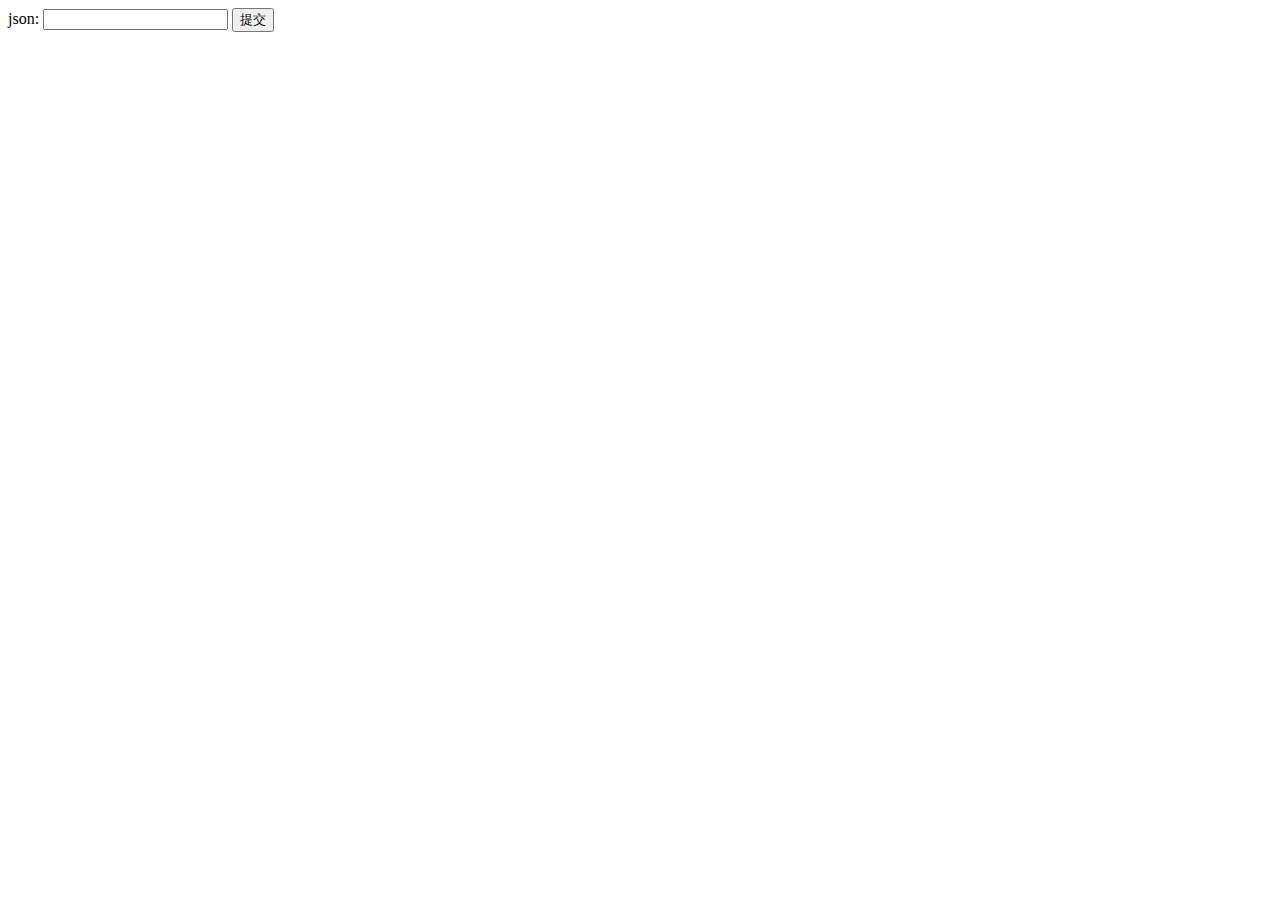
<file: test/post.html>
<html>
<head>
<meta charset="utf-8">
<title>菜鸟教程(runoob.com)</title>
</head>
<body>

<form action="test.php" method="post">
json: <input 	dataType='JSON' name="age">
<input type="submit" value="提交">
</form>

</body>
</html>
</file>
<file: assets/css/main.css>
body {
	font-family:Microsoft Yahei, sans-serif, Helvetica, Arial, "\5b8b\4f53", Tahoma, "Open Sans Light";
	/*min-width: 1280px;*/
}
a{
	color: #337ab7;
	text-decoration: none;
}
a:hover, a:active{
	color: #000;
	text-decoration: none;
}

input {
	text-align: center;
}

.header {
	position: relative;
	background-color: #000;
	padding: 15px;
	margin: 0 -15px;
	color: #fff;
}
.header .logo a{
	color: #fff;
}
.brand a{
	background: url('../picture/Main_Logo.png');
}
.header .nav a{
	color: #ddd;
}
.header .nav a:hover{
	color: #337ab7;
}
.header a {
	color:#fff;
}
.header .nav a.activeNav{
	color: #337ab7;
	font-weight: 800;
}
.invest{
	border: 1px #337ab7 solid;
	color: #fff;
	background-color: #337ab7;
	border-radius: 2px;
	padding: 5px 8px;
}
.login  {
	border: 1px #337ab7 solid;
	background-color: #fff;
	color: #337ab7;
	font-size: 12px;
	border-radius: 2px;
	padding: 5px 8px;
}

.session_1 {
	padding-top: 150px;
	height: 650px;
	background-image: url("../picture/homepage_11.png");
	background-repeat: no-repeat;
	background-position: 50% 50%;
	-moz-background-size:cover;
   -webkit-background-size:cover;
   -o-background-size:cover;
   background-size:cover;
}
.session_2{
	padding-top: 3%;
}
.session_2 span{
	color: #337ab7;
}
.session_sub_title{
	margin: 35px auto;
	color: #8a6d3b;
}
.session_2 .box{
	background-color: #ffffcc;
	padding: 8px 0px 8px 0px;
	/*height: 230px;*/
	color: #8a6d3b;
	text-align: center;
	position:relative;
}
.session_2 .box img{
	width: 45px;
	margin: 15px auto;
}
.session_2_a{
	text-decoration: underline;
	position: relative;
	padding-bottom: 8%;
}

.session_3 span{
	color: #bc1717;
}
.session_3 h1{
	margin-top: 80px;
}
.session_3 h5{
	margin-bottom: 80px;
}

.session_4{
	position: relative;
	margin-top: 5%;
	margin-bottom: 5%;
	padding-left: 5%;
}

.session_4 .p_list{
	margin: 10px 0;
	margin-left: %5%;
}
.session_4 .p_list span{
	width: 36px;
	height: 36px;
}
.session_4 .p_list span img{
	width: 36px;
	height: 36px;
}

.session_4_add{
	position: relative;
	padding-right: 5%;
	margin-top: 4%;
	margin-bottom: 4%;
}
.session_4_add img{
	width: 85%;
}

.session_5{
	position: relative;
	margin-top: 3%;
	margin-bottom: 3%;
	padding-left: 5%;
}

.session_5 img{
	width: 100%;	
}
.session_6{
	position: relative;
	padding-left: 5%;
	margin-top: 8%;
	margin-bottom: 8%;
}
.session_6 h1{
	padding-right: 100px;
}

.session_7{
	position: relative;
	margin-top: 3%;
	margin-bottom: 3%;
	padding-left: 5%;
}

.session_8{
	position: relative;
	padding-right: 5%;
	margin-top: 8%;
	margin-bottom: 8%;
}
.session_8 img{
	width: 100%;
}
.session_9 p{
   margin-top: 200px;
}
.session_10{
	background: #eee;
	padding: 10px 0;
}
.session_10 p{
	margin: 15px;
}
.yearsInpt{
	border: none;
	width: 80px;
	height: 20px;
	background-color: #eee;
	margin: 0 3px;
	border-bottom: 1px #000 solid;
}
#saveValue{
	padding-top: 15px;
	color: #5cb85c;
}

footer {
	background-color: #000;
	color: #ddd;
	margin: 0 -15px;
	padding: 10px 0;
}
footer .aTitle{
	color: #fff;
}
footer p.h6{
	margin:24px 0;
}
footer a{
	color: #bdbdbd;
}
footer a:hover{
	color: #337ab7;
}
.navP{
	padding-left:24px;
	line-height: 24px;
}
.cicle{
	width:24px;
	height: 24px;
	border-radius: 12px;
	color: #000;
	background-color: #fff;
	display: inline-block;
	padding :0 auto;
	text-align: center;
	margin: 0 5px;
	opacity: 0.5;
}
.cicle_active{
	opacity: 1;
}

.questionairBox{
	text-align: left;
	margin: 0 auto;
	padding: 30px;
}

.questionairBox p{
	margin: 40px 20%;
}

.questionairBox p:hover{
	cursor: pointer;
}

.questionContain {
	display: none;
}

.methodology_session_1{
	padding-top: 500px;
	height: 650px;
	background-image: url("../picture/methodology_11.png");
	-moz-background-size:cover;
    -webkit-background-size:cover;
    -o-background-size:cover;
    background-size:100% 100%;
    color: #8a6d3b;
}
.methodology_session_2{
	position: relative;
	padding-top: 50px;
	padding-bottom: 250px;
    color: #8a6d3b;
    background-color: #efefef;
}
.methodology_sub_font{
	color: #8a6d3b;
	width: 420px;
	margin: 10px auto;
	line-height: 20px;
}
.methodology_session_2 .method2Img1{
	position: absolute;
	left: 10%;
	width: 480px;
	bottom: -120px;
}
.methodology_session_2 .method2Img2{
	position: absolute;
	right: 10%;
	width: 480px;
	bottom: -120px;
}
.methodology_session_3{
	padding-top: 150px;
}
.methodologyDataBox{
	background-color: #222;
	padding: 10px 30px;
}
.methodologyDataBox h1{
	color: #5cb85c;
}
.methodologyDataBox p{
	color: #adadad;
}
.methodology_session_4 {
	padding-top: 100px;
}
.methodology_session_4 img{
	margin-top:30px;
	width: 80%;
}
.methodology_session_4 input{
	background: none;
	border: 1px #337ab7 solid;
	color: #337ab7;
	margin: 8px;
	padding: 5px 15px;
}

.methodology_session_4 input:hover{
	background: none;
	border: 1px #337ab7 solid;
	color: #fff;
	background-color: #337ab7;
	margin: 8px;
	padding: 5px 15px;
}

.customization{
	/*height: 630px;*/
}
.customization .col-sm-5{
	padding-top: 30px;
	background-color: #efefef;
	height: 100%;
}
.customization .col-sm-7{
	padding: 30px;
	background-color: #fff;
	height: 100%;
	overflow: hidden;
}
.customization .col-sm-7 .col-xs-4 p.h6{
	margin: 0;
	padding: 0;
	line-height:16px;
}
.customization .col-sm-7 .col-xs-4 span.cicle{
	width: 16px;
	height: 16px;
	display: inline-block;
	cursor:pointer;
}
.color-blue {
	color: #778899;
}
.color-orange {
	color: #FF6347;
}
.color-fade-gold {
	color: #8a6d3b;
}
.color_gray {
	color: #bcbcbc;
}
.color-green{
	color:#5cb85c;
}
#tabs-a, #tabs-b, #tabs-c, #tabs-d{
	padding-top: 25px;
}
.detail{
	display: none;
	position: absolute;
	top: 20px;
	left: 75px;
	width: 140px;
	height: 100px;
	background-color: #fff;
	border: 1px #8a6d3b solid;
	border-radius: 3px;
	z-index: 3;
}
.row_bule{
	color: #337ab7;
	line-height: 26px;
	position: relative;
	top: 2px;
}
.faqP{
	line-height: 30px;
	margin-bottom: 12px;
}
a.faqP:hover {
	color: #337ab7;
}
.quesbox{
	margin: 30px;
}
.emailP {
	line-height: 45px;
	padding-left: 15px;
	font-weight: 700px;
}
.emailIcon {
	position: relative;
	top: 9px;
	display: inline-block;
	width: 40px;
	height: 29px;
	background-image: url('../picture/Email.jpg');
}
.accordionSpan{
	font-size: 12px;
	color: #8a6d3b;
	padding: 0 30px;
	text-align: left;
}
.blogBox{
	width: 85%;
	padding: 10px 25px;
	position: relative;
	background-color: #FFFACD;
}
.blogBox h4{
	padding-left: 30px;
}
.blogTag{
	width: 65px;
	position: absolute;
	top: -15px;
	left: 0;
}
.blogImg {
	position: absolute;
	top: 90px;
	width: 102%;
	height: 300px;
	left: -1%;
}
.blogBoxBottom{
	margin: 0 -25px;
	height: 60px;
	background-color: #ededed;
}
.clock{
	position: relative;
	top: 6px;
	left: 10px;
	display: inline-block;
	width: 48px;
	height: 48px;
	background-image: url('../picture/clock.png');
}
.blogtime{
	position: relative;
	top: -10px;
	left: 28px;
	display: inline-block;
}
.questionBreadBroad{
	width: 100%;
	height: 5px;
	padding:0;
	background-color: #efefef;
}
.questionBreadBroad .progress{
	width: 12.5%;
	height: 5px;
	background-color: #337ab7;
}
/* .session_4 h1.text-left,
.session_7 h1.text-left, */
.session_9 h1.text-left,
/* .session_8 .session_sub_title, */
.session_9 .session_sub_title{
	margin-left: 120px;
}



@media screen and (max-width: 767px) {
	header>div{
		line-height: 40px;
	}
	header.show-xs>div.hidden-xs{
		display: block!important;
	}

	.mbr-hamburger {
		height: 23px;
		width: 27px;
	}

	.mbr-hamburger__line, .mbr-hamburger__line:before, .mbr-hamburger__line:after {
		width: 27px;
		border-bottom: 2px solid;
		top: 9px;
	}

	.mbr-hamburger__line:before {
		top: -9px;
	}

	.mbr-hamburger__line:after {
		top: 9px;
	}
	.mbr-hamburger.mbr-navbar__hamburger {
		display: block;
		cursor: pointer;
	}
	.session_1{
		background-size: cover;
	}
	.session_2 .session_sub_title,
	.session_3 .text-center{
		margin-left: 0;
	}
	.session_4{
		padding: 10px 0;
	}
	.session_4 .bigImg{
		top: 445px;
		left: 10%;
	}
	.session_4 h1.text-left,
	.session_7 h1.text-left,
	.session_9 h1.text-left,
	.session_8 .session_sub_title,
	.session_9 .session_sub_title,
	.session_4 .p_list,
	.session_4 .session_sub_title,
	.session_5 .session_sub_title,
	.session_6 .session_sub_title{
		margin-left: 5%;
	}

	.session_7 img{
		left: 5%;
		top: 360px;
	}
	.session_7{
		padding-top: 100px;
	}
	.session_6 img{
		left: 5%;
		top: 100px;
	}
	.session_6{
		height: 375px;
		transform: translateY(-200px);
		-webkit-transform: translateY(-200px);
	}
	.session_5 h1{
		text-align: left;
	}
	.session_5{
		transform: translateY(350px);
		-webkit-transform: translateY(350px);
	}
	.session_5 .text-right{
		text-align: left;
		margin-left: 5%;
	}
	.session_8{
		padding-top: 5px;
	}
	.session_9 p.text-left{
		margin-top: 120px;
	}


	.questionairBox p{
		margin: 20px 0;
	}
	.methodology_session_2 .method2Img1,
	.methodology_session_2 .method2Img2{
		width: 39%;
		bottom: 80px;
	}
	.methodology_session_1{
		background-size: 100% auto;
		background-repeat: no-repeat;
		padding-top: 150px;
		height: 400px;
	}


	.blogBox{
		height: auto;
	}
	.col-sm-5.line2{
		margin-top: 100px;
	}
	.methodology_sub_font{
		width: 100%;;
	}
	.blogBox{
		width:100%;
	}
	.blogImg{
		width: 100%;
		left:0;
		height: auto;
	}
	.customization{
		height:auto;
	}


	.methodology_session_4{
		height: 524px;
	}
	.methodology_session_4 .text-left.methodology_sub_font{

		transform: translateY(-200px);
		-webkit-transform: translateY(-200px);
	}
	.methodology_session_4 .col-sm-5.text-center.col-sm-offset-1{
		transform: translateY(157px);
		-webkit-transform: translateY(157px);
	}
	.methodology_session_4 h2.text-left{
		transform: translateY(-200px);
		-webkit-transform: translateY(-200px);
	}


}

.mbr-navbar__hamburger {
	color: #cccccc;
}
.mbr-navbar__hamburger {
	display: none;
	margin-top: -11px;
	position: absolute;
	right: 10px;
	top: 50%;
	z-index: 10000;
}
.mbr-hamburger__line, .mbr-hamburger__line:before, .mbr-hamburger__line:after {
	content: "";
	position: absolute;
	display: block;
	height: 1px;
	cursor: pointer;
}

.mbr-hamburger__line, .mbr-hamburger__line:before, .mbr-hamburger__line:after {
	width: 30px;
	border-bottom: 2px solid;
	top: 9px;
}

.mbr-hamburger__line:before {
	top: -9px;
}

.mbr-hamburger__line:after {
	top: 9px;
}

.mbr-hamburger__line, .mbr-hamburger__line:before, .mbr-hamburger__line:after {
	-webkit-transition: all 300ms ease-in-out;
	transition: all 300ms ease-in-out;
}

.mbr-hamburger--open .mbr-hamburger__line {
	border-color: transparent;
}

.mbr-hamburger--open .mbr-hamburger__line:before, .mbr-hamburger--open .mbr-hamburger__line:after {
	top: 0;
}

.mbr-hamburger--open .mbr-hamburger__line:before {
	-ms-transform: rotate(45deg);
	-webkit-transform: rotate(45deg);
	transform: rotate(45deg);
}

.mbr-hamburger--open .mbr-hamburger__line:after {
	top: 10px;
	-ms-transform: translatey(-10px) rotate(-45deg);
	-webkit-transform: translatey(-10px) rotate(-45deg);
	transform: translatey(-10px) rotate(-45deg);
}
html,body{
	width:100%;
	height:100%;
}
</file>
<file: assets/jquery-ui-bootstrap/assets/css/docs.css>
/* Body and structure
-------------------------------------------------- */

body {
    position: relative;
    padding-top: 40px;
}

/* Code in headings */
h3 code {
    font-size: 14px;
    font-weight: normal;
}

/* Sections
-------------------------------------------------- */

/* padding for in-page bookmarks and fixed navbar */
.page-header {
    border-bottom: 1px solid #EEEEEE;
    margin: 20px 0;
    padding-bottom: 9px;
}
.page-header > h1{
    color: #5A5A5A;
}
section {
    padding-top: 20px;
}
section > .page-header,
section > .lead {
    color: #5a5a5a;
}
section > ul li {
    margin-bottom: 5px;
}

/* Separators (hr) */
.bs-docs-separator {
    margin: 40px 0 39px;
}

/* Faded out hr */
hr.soften {
    height: 1px;
    margin: 70px 0;
    background-image: -webkit-linear-gradient(left, rgba(0,0,0,0), rgba(0,0,0,.1), rgba(0,0,0,0));
    background-image:    -moz-linear-gradient(left, rgba(0,0,0,0), rgba(0,0,0,.1), rgba(0,0,0,0));
    background-image:     -ms-linear-gradient(left, rgba(0,0,0,0), rgba(0,0,0,.1), rgba(0,0,0,0));
    background-image:      -o-linear-gradient(left, rgba(0,0,0,0), rgba(0,0,0,.1), rgba(0,0,0,0));
    border: 0;
}



/* Jumbotrons
-------------------------------------------------- */

/* Base class
------------------------- */
.jumbotron {
    position: relative;
    padding: 40px 0;
    color: #fff;
    text-align: center;
    text-shadow: 0 1px 3px rgba(0,0,0,.4), 0 0 30px rgba(0,0,0,.075);
    background: #B24926; /* Old browsers */
    background: -moz-linear-gradient(45deg,  #B24926 0%, #FAA523 100%); /* FF3.6+ */
    background: -webkit-gradient(linear, left bottom, right top, color-stop(0%,#B24926), color-stop(100%,#FAA523)); /* Chrome,Safari4+ */
    background: -webkit-linear-gradient(45deg,  #B24926 0%,#FAA523 100%); /* Chrome10+,Safari5.1+ */
    background: -o-linear-gradient(45deg,  #B24926 0%,#FAA523 100%); /* Opera 11.10+ */
    background: -ms-linear-gradient(45deg,  #B24926 0%,#FAA523 100%); /* IE10+ */
    background: linear-gradient(45deg,  #B24926 0%,#FAA523 100%); /* W3C */
    filter: progid:DXImageTransform.Microsoft.gradient( startColorstr='#B24926', endColorstr='#FAA523',GradientType=1 ); /* IE6-9 fallback on horizontal gradient */
    -webkit-box-shadow: inset 0 3px 7px rgba(0,0,0,.2), inset 0 -3px 7px rgba(0,0,0,.2);
    -moz-box-shadow: inset 0 3px 7px rgba(0,0,0,.2), inset 0 -3px 7px rgba(0,0,0,.2);
    box-shadow: inset 0 3px 7px rgba(0,0,0,.2), inset 0 -3px 7px rgba(0,0,0,.2);
}
.jumbotron h1 {
    font-size: 80px;
    font-weight: bold;
    letter-spacing: -1px;
    line-height: 1;
}
.jumbotron p {
    font-size: 24px;
    font-weight: 300;
    line-height: 1.25;
    margin-bottom: 30px;
}

/* Link styles (used on .masthead-links as well) */
.jumbotron a {
    color: #fff;
    color: rgba(255,255,255,.5);
    -webkit-transition: all .2s ease-in-out;
    -moz-transition: all .2s ease-in-out;
    transition: all .2s ease-in-out;
}
.jumbotron a:hover {
    color: #fff;
    text-shadow: 0 0 10px rgba(255,255,255,.25);
}

/* Download button */
.masthead .btn {
    padding: 19px 24px;
    font-size: 24px;
    font-weight: 200;
    color: #fff; /* redeclare to override the `.jumbotron a` */
    border: 0;
    -webkit-border-radius: 6px;
    -moz-border-radius: 6px;
    border-radius: 6px;
    -webkit-box-shadow: inset 0 1px 0 rgba(255,255,255,.1), 0 1px 5px rgba(0,0,0,.25);
    -moz-box-shadow: inset 0 1px 0 rgba(255,255,255,.1), 0 1px 5px rgba(0,0,0,.25);
    box-shadow: inset 0 1px 0 rgba(255,255,255,.1), 0 1px 5px rgba(0,0,0,.25);
    -webkit-transition: none;
    -moz-transition: none;
    transition: none;
}
.masthead .btn:hover {
    -webkit-box-shadow: inset 0 1px 0 rgba(255,255,255,.1), 0 1px 5px rgba(0,0,0,.25);
    -moz-box-shadow: inset 0 1px 0 rgba(255,255,255,.1), 0 1px 5px rgba(0,0,0,.25);
    box-shadow: inset 0 1px 0 rgba(255,255,255,.1), 0 1px 5px rgba(0,0,0,.25);
}
.masthead .btn:active {
    -webkit-box-shadow: inset 0 2px 4px rgba(0,0,0,.1), 0 1px 0 rgba(255,255,255,.1);
    -moz-box-shadow: inset 0 2px 4px rgba(0,0,0,.1), 0 1px 0 rgba(255,255,255,.1);
    box-shadow: inset 0 2px 4px rgba(0,0,0,.1), 0 1px 0 rgba(255,255,255,.1);
}


/* Pattern overlay
------------------------- */
.jumbotron .container {
    position: relative;
    z-index: 2;
}
.jumbotron:after {
    content: '';
    display: block;
    position: absolute;
    top: 0;
    right: 0;
    bottom: 0;
    left: 0;
    background: url(../img/bs-docs-masthead-pattern.png) repeat center center;
    opacity: .4;
}
@media
only screen and (-webkit-min-device-pixel-ratio: 2),
only screen and (   min--moz-device-pixel-ratio: 2),
only screen and (     -o-min-device-pixel-ratio: 2/1) {

    .jumbotron:after {
        background-size: 150px 150px;
    }

}

/* Masthead (docs home)
------------------------- */
.masthead {
    padding: 70px 0 80px;
    margin-bottom: 0;
    color: #fff;
}
.masthead h1 {
    font-size: 120px;
    line-height: 1;
    letter-spacing: -2px;
}
.masthead p {
    font-size: 40px;
    font-weight: 200;
    line-height: 1.25;
}

/* Textual links in masthead */
.masthead-links {
    margin: 0;
    list-style: none;
}
.masthead-links li {
    display: inline;
    padding: 0 10px;
    color: rgba(255,255,255,.25);
}

/* Social proof buttons from GitHub & Twitter */
.bs-docs-social {
    padding: 15px 0;
    text-align: center;
    background-color: #f5f5f5;
    border-top: 1px solid #fff;
    border-bottom: 1px solid #ddd;
}

/* Quick links on Home */
.bs-docs-social-buttons {
    margin-left: 0;
    margin-bottom: 0;
    padding-left: 0;
    list-style: none;
}
.bs-docs-social-buttons li {
    display: inline-block;
    padding: 5px 8px;
    line-height: 1;
    *display: inline;
    *zoom: 1;
}

/* Subhead (other pages)
------------------------- */
.subhead {
    text-align: left;
    border-bottom: 1px solid #ddd;
}
.subhead h1 {
    font-size: 60px;
}
.subhead p {
    margin-bottom: 20px;
}
.subhead .navbar {
    display: none;
}



/* Marketing section of Overview
-------------------------------------------------- */

.marketing {
    text-align: center;
    color: #5a5a5a;
}
.marketing h1 {
    margin: 60px 0 10px;
    font-size: 60px;
    font-weight: 200;
    line-height: 1;
    letter-spacing: -1px;
}
.marketing h2 {
    font-weight: 200;
    margin-bottom: 5px;
}
.marketing p {
    font-size: 16px;
    line-height: 1.5;
}
.marketing .marketing-byline {
    margin-bottom: 40px;
    font-size: 20px;
    font-weight: 300;
    line-height: 1.25;
    color: #999;
}
.marketing-img {
    display: block;
    margin: 0 auto 30px;
    max-height: 145px;
}



/* Footer
-------------------------------------------------- */

.footer {
    text-align: center;
    padding: 30px 0;
    margin-top: 70px;
    border-top: 1px solid #e5e5e5;
    background-color: #f5f5f5;
}
.footer p {
    margin-bottom: 0;
    color: #777;
}
.footer-links {
    margin: 10px 0;
}
.footer-links li {
    display: inline;
    padding: 0 2px;
}
.footer-links li:first-child {
    padding-left: 0;
}

/* Bootstrap code examples
-------------------------------------------------- */

/* Base class */
.bs-docs-example {
    position: relative;
    margin: 15px 0;
    padding: 39px 19px 14px;
    *padding-top: 19px;
    background-color: #fff;
    border: 1px solid #ddd;
    -webkit-border-radius: 4px;
    -moz-border-radius: 4px;
    border-radius: 4px;
}

/* Echo out a label for the example */
.bs-docs-example:after {
    content: "Example";
    position: absolute;
    top: -1px;
    left: -1px;
    padding: 3px 7px;
    font-size: 12px;
    font-weight: bold;
    background-color: #f5f5f5;
    border: 1px solid #ddd;
    color: #9da0a4;
    -webkit-border-radius: 4px 0 4px 0;
    -moz-border-radius: 4px 0 4px 0;
    border-radius: 4px 0 4px 0;
}

/* Remove spacing between an example and it's code */
.bs-docs-example + .prettyprint {
    margin-top: -20px;
    padding-top: 15px;
}

/* Tweak examples
------------------------- */
.bs-docs-example > p:last-child {
    margin-bottom: 0;
}
.bs-docs-example .table,
.bs-docs-example .progress,
.bs-docs-example .well,
.bs-docs-example .alert,
.bs-docs-example .hero-unit,
.bs-docs-example .pagination,
.bs-docs-example .navbar,
.bs-docs-example > .nav,
.bs-docs-example blockquote {
    margin-bottom: 5px;
}
.bs-docs-example .pagination {
    margin-top: 0;
}
.bs-navbar-top-example,
.bs-navbar-bottom-example {
    z-index: 1;
    padding: 0;
    height: 90px;
    overflow: hidden; /* cut the drop shadows off */
}
.bs-navbar-top-example .navbar-fixed-top,
.bs-navbar-bottom-example .navbar-fixed-bottom {
    margin-left: 0;
    margin-right: 0;
}
.bs-navbar-top-example {
    -webkit-border-radius: 0 0 4px 4px;
    -moz-border-radius: 0 0 4px 4px;
    border-radius: 0 0 4px 4px;
}
.bs-navbar-top-example:after {
    top: auto;
    bottom: -1px;
    -webkit-border-radius: 0 4px 0 4px;
    -moz-border-radius: 0 4px 0 4px;
    border-radius: 0 4px 0 4px;
}
.bs-navbar-bottom-example {
    -webkit-border-radius: 4px 4px 0 0;
    -moz-border-radius: 4px 4px 0 0;
    border-radius: 4px 4px 0 0;
}
.bs-navbar-bottom-example .navbar {
    margin-bottom: 0;
}
form.bs-docs-example {
    padding-bottom: 19px;
}

/* Images */
.bs-docs-example-images img {
    margin: 10px;
    display: inline-block;
}

/* Tooltips */
.bs-docs-tooltip-examples {
    text-align: center;
    margin: 0 0 10px;
    list-style: none;
}
.bs-docs-tooltip-examples li {
    display: inline;
    padding: 0 10px;
}

/* Popovers */
.bs-docs-example-popover {
    padding-bottom: 24px;
    background-color: #f9f9f9;
}
.bs-docs-example-popover .popover {
    position: relative;
    display: block;
    float: left;
    width: 260px;
    margin: 20px;
}

/* Dropdowns */
.bs-docs-example-submenus {
    min-height: 180px;
}
.bs-docs-example-submenus > .pull-left + .pull-left {
    margin-left: 20px;
}
.bs-docs-example-submenus .dropup > .dropdown-menu,
.bs-docs-example-submenus .dropdown > .dropdown-menu {
    display: block;
    position: static;
    margin-bottom: 5px;
    *width: 180px;
}

/* Sidenav for Docs
-------------------------------------------------- */

.bs-docs-sidenav {
    width: 228px;
    margin: 30px 0 0;
    padding: 0;
    background-color: #fff;
    -webkit-border-radius: 6px;
    -moz-border-radius: 6px;
    border-radius: 6px;
    -webkit-box-shadow: 0 1px 4px rgba(0,0,0,.065);
    -moz-box-shadow: 0 1px 4px rgba(0,0,0,.065);
    box-shadow: 0 1px 4px rgba(0,0,0,.065);
}
.bs-docs-sidenav > li > a {
    display: block;
    width: 190px \9;
    margin: 0 0 -1px;
    padding: 8px 14px;
    border: 1px solid #e5e5e5;
}
.bs-docs-sidenav > li:first-child > a {
    -webkit-border-radius: 6px 6px 0 0;
    -moz-border-radius: 6px 6px 0 0;
    border-radius: 6px 6px 0 0;
}
.bs-docs-sidenav > li:last-child > a {
    -webkit-border-radius: 0 0 6px 6px;
    -moz-border-radius: 0 0 6px 6px;
    border-radius: 0 0 6px 6px;
}
.bs-docs-sidenav > li.active > a {
    background: #B24926; /* Old browsers */
    background: -moz-linear-gradient(45deg,  #B24926 0%, #FAA523 100%); /* FF3.6+ */
    background: -webkit-gradient(linear, left bottom, right top, color-stop(0%,#B24926), color-stop(100%,#FAA523)); /* Chrome,Safari4+ */
    background: -webkit-linear-gradient(45deg,  #B24926 0%,#FAA523 100%); /* Chrome10+,Safari5.1+ */
    background: -o-linear-gradient(45deg,  #B24926 0%,#FAA523 100%); /* Opera 11.10+ */
    background: -ms-linear-gradient(45deg,  #B24926 0%,#FAA523 100%); /* IE10+ */
    background: linear-gradient(45deg,  #B24926 0%,#FAA523 100%); /* W3C */
    filter: progid:DXImageTransform.Microsoft.gradient( startColorstr='#B24926', endColorstr='#FAA523',GradientType=1 ); /* IE6-9 fallback on horizontal gradient */
    position: relative;
    z-index: 2;
    padding: 9px 15px;
    border: 0;
    text-shadow: 0 1px 0 rgba(0,0,0,.15);
    -webkit-box-shadow: inset 1px 0 0 rgba(0,0,0,.1), inset -1px 0 0 rgba(0,0,0,.1);
    -moz-box-shadow: inset 1px 0 0 rgba(0,0,0,.1), inset -1px 0 0 rgba(0,0,0,.1);
    box-shadow: inset 1px 0 0 rgba(0,0,0,.1), inset -1px 0 0 rgba(0,0,0,.1);
}
/* Chevrons */
.bs-docs-sidenav .icon-chevron-right {
    float: right;
    margin-top: 2px;
    margin-right: -6px;
    opacity: .25;
}
.bs-docs-sidenav > li > a:hover {
    background-color: #f5f5f5;
}
.bs-docs-sidenav a:hover .icon-chevron-right {
    opacity: .5;
}
.bs-docs-sidenav .active .icon-chevron-right,
.bs-docs-sidenav .active a:hover .icon-chevron-right {
    opacity: 1;
}
.bs-docs-sidenav.affix {
    top: 40px;
}
.bs-docs-sidenav.affix-bottom {
    position: absolute;
    top: auto;
    bottom: 270px;
}
/* Desktop
------------------------- */
@media (max-width: 980px) {
    /* Unfloat brand */
    body > .navbar-fixed-top .brand {
        float: left;
        margin-left: 0;
        padding-left: 10px;
        padding-right: 10px;
    }

    /* Inline-block quick links for more spacing */
    .quick-links li {
        display: inline-block;
        margin: 5px;
    }

    /* When affixed, space properly */
    .bs-docs-sidenav {
        top: 0;
        width: 218px;
        margin-top: 30px;
        margin-right: 0;
    }
}

/* Tablet to desktop
------------------------- */
@media (min-width: 768px) and (max-width: 979px) {
    /* Remove any padding from the body */
    body {
        padding-top: 0;
    }
    /* Widen masthead and social buttons to fill body padding */
    .jumbotron {
        margin-top: -20px; /* Offset bottom margin on .navbar */
    }
    /* Adjust sidenav width */
    .bs-docs-sidenav {
        width: 166px;
        margin-top: 20px;
    }
    .bs-docs-sidenav.affix {
        top: 0;
    }
}

/* Tablet
------------------------- */
@media (max-width: 767px) {
    /* Remove any padding from the body */
    body {
        padding-top: 0;
    }

    /* Widen masthead and social buttons to fill body padding */
    .jumbotron {
        padding: 40px 20px;
        margin-top:   -20px; /* Offset bottom margin on .navbar */
        margin-right: -20px;
        margin-left:  -20px;
    }
    .masthead h1 {
        font-size: 90px;
    }
    .masthead p,
    .masthead .btn {
        font-size: 24px;
    }
    .marketing .span4 {
        margin-bottom: 40px;
    }
    .bs-docs-social {
        margin: 0 -20px;
    }

    /* Space out the show-grid examples */
    .show-grid [class*="span"] {
        margin-bottom: 5px;
    }

    /* Sidenav */
    .bs-docs-sidenav {
        width: auto;
        margin-bottom: 20px;
    }
    .bs-docs-sidenav.affix {
        position: static;
        width: auto;
        top: 0;
    }

    /* Unfloat the back to top link in footer */
    .footer {
        margin-left: -20px;
        margin-right: -20px;
        padding-left: 20px;
        padding-right: 20px;
    }
    .footer p {
        margin-bottom: 9px;
    }
}

/* Landscape phones
------------------------- */
@media (max-width: 480px) {
    /* Remove padding above jumbotron */
    body {
        padding-top: 0;
    }

    /* Change up some type stuff */
    h2 small {
        display: block;
    }

    /* Downsize the jumbotrons */
    .jumbotron h1 {
        font-size: 45px;
    }
    .jumbotron p,
    .jumbotron .btn {
        font-size: 18px;
    }
    .jumbotron .btn {
        display: block;
        margin: 0 auto;
    }

    /* center align subhead text like the masthead */
    .subhead h1,
    .subhead p {
        text-align: center;
    }

    /* Marketing on home */
    .marketing h1 {
        font-size: 30px;
    }
    .marketing-byline {
        font-size: 18px;
    }

    /* Do our best to make tables work in narrow viewports */
    table code {
        white-space: normal;
        word-wrap: break-word;
        word-break: break-all;
    }

    /* Examples: dropdowns */
    .bs-docs-example-submenus > .pull-left {
        float: none;
        clear: both;
    }
    .bs-docs-example-submenus > .pull-left,
    .bs-docs-example-submenus > .pull-left + .pull-left {
        margin-left: 0;
    }
    .bs-docs-example-submenus p {
        margin-bottom: 0;
    }
    .bs-docs-example-submenus .dropup > .dropdown-menu,
    .bs-docs-example-submenus .dropdown > .dropdown-menu {
        margin-bottom: 10px;
        float: none;
        max-width: 180px;
    }

    /* Tighten up footer */
    .footer {
        padding-top: 20px;
        padding-bottom: 20px;
    }
}

#twitter-share{
    padding-top:5px;
}
.docs-lead{margin-bottom:20px;font-size:15px;font-weight:200;line-height:30px;}

/* Download */
.download-btn:hover{
    text-decoration: none;
    color: #333333;
}
.download-btn.ui-button-primary:hover{
    color: #FFFFFF;
}
/* Accordion */
#menu-collapse{
    margin-bottom:20px;
}
/*Dialog*/
#dialog_link,#modal_link {
    padding: .4em 1em .4em 20px;
    text-decoration: none;
    position: relative;
}

#dialog_link span.ui-icon, #modal_link span.ui-icon {
    margin: 0 5px 0 0;
    position: absolute;
    left: .2em;
    top: 50%;
    margin-top: -8px;
}

ul#icons {
    margin: 0;
    padding: 0;
}

ul#icons li {
    margin: 2px;
    position: relative;
    padding: 4px 0;
    cursor: pointer;
    float: left;
    list-style: none;
}

ul#icons span.ui-icon {
    float: left;
    margin: 0 4px;
}

#buttons button {
    float: left;
    margin-right: 4px;
}
.dialog-button{
    margin-bottom: 20px;
}
/*Tabs*/
#tabs2 li .ui-icon-close {
    float: left;
    margin: 0.4em 0.2em 0 0;
    cursor: pointer;
}

#add_tab {
    cursor: pointer;
}

/*shadow*/
.window-contain{
    position: relative;
    height: 200px;
    padding:1% 4%;
    overflow:hidden;
}

/*Toolbar*/
#toolbar {
    padding: 5px 0 5px 5px;
}
/*
* Bug chrome with toolbar and bootstrap inheritance
*/
@media screen and (-webkit-min-device-pixel-ratio:0) {
    #toolbar input{display:block;float:left;}
}
/*Datepicker*/
#datepicker{
    margin-bottom: 20px;
}
/*slider*/
#amount{
    color:#f6931f; 
    font-weight:bold;
}
#h-slider,#v-slider{
    margin-bottom: 20px;
}
/*Autocomplete*/
#tags{
    margin-bottom: 20px;
}

/**
* fix bug position button customfile
*/
.input-append.customfile, .input-prepend {
    font-size: 0;
    margin-bottom: 5px;
    white-space: normal;
}
.input-append.customfile .add-on{
    height:20px;
    font-size:14px;
    line-height:18px;
    min-width: 70px;
}
/* Wijmo */
#wijmo-container{
    margin-bottom: 20px;
}
</file>
<file: assets/jquery-ui-bootstrap/assets/js/google-code-prettify/prettify.css>
.com { color: #93a1a1; }
.lit { color: #195f91; }
.pun, .opn, .clo { color: #93a1a1; }
.fun { color: #dc322f; }
.str, .atv { color: #D14; }
.kwd, .prettyprint .tag { color: #1e347b; }
.typ, .atn, .dec, .var { color: teal; }
.pln { color: #48484c; }

.prettyprint {
  padding: 8px;
  background-color: #f7f7f9;
  border: 1px solid #e1e1e8;
}
.prettyprint.linenums {
  -webkit-box-shadow: inset 40px 0 0 #fbfbfc, inset 41px 0 0 #ececf0;
     -moz-box-shadow: inset 40px 0 0 #fbfbfc, inset 41px 0 0 #ececf0;
          box-shadow: inset 40px 0 0 #fbfbfc, inset 41px 0 0 #ececf0;
}

/* Specify class=linenums on a pre to get line numbering */
ol.linenums {
  margin: 0 0 0 33px; /* IE indents via margin-left */
}
ol.linenums li {
  padding-left: 12px;
  color: #bebec5;
  line-height: 20px;
  text-shadow: 0 1px 0 #fff;
}
</file>
